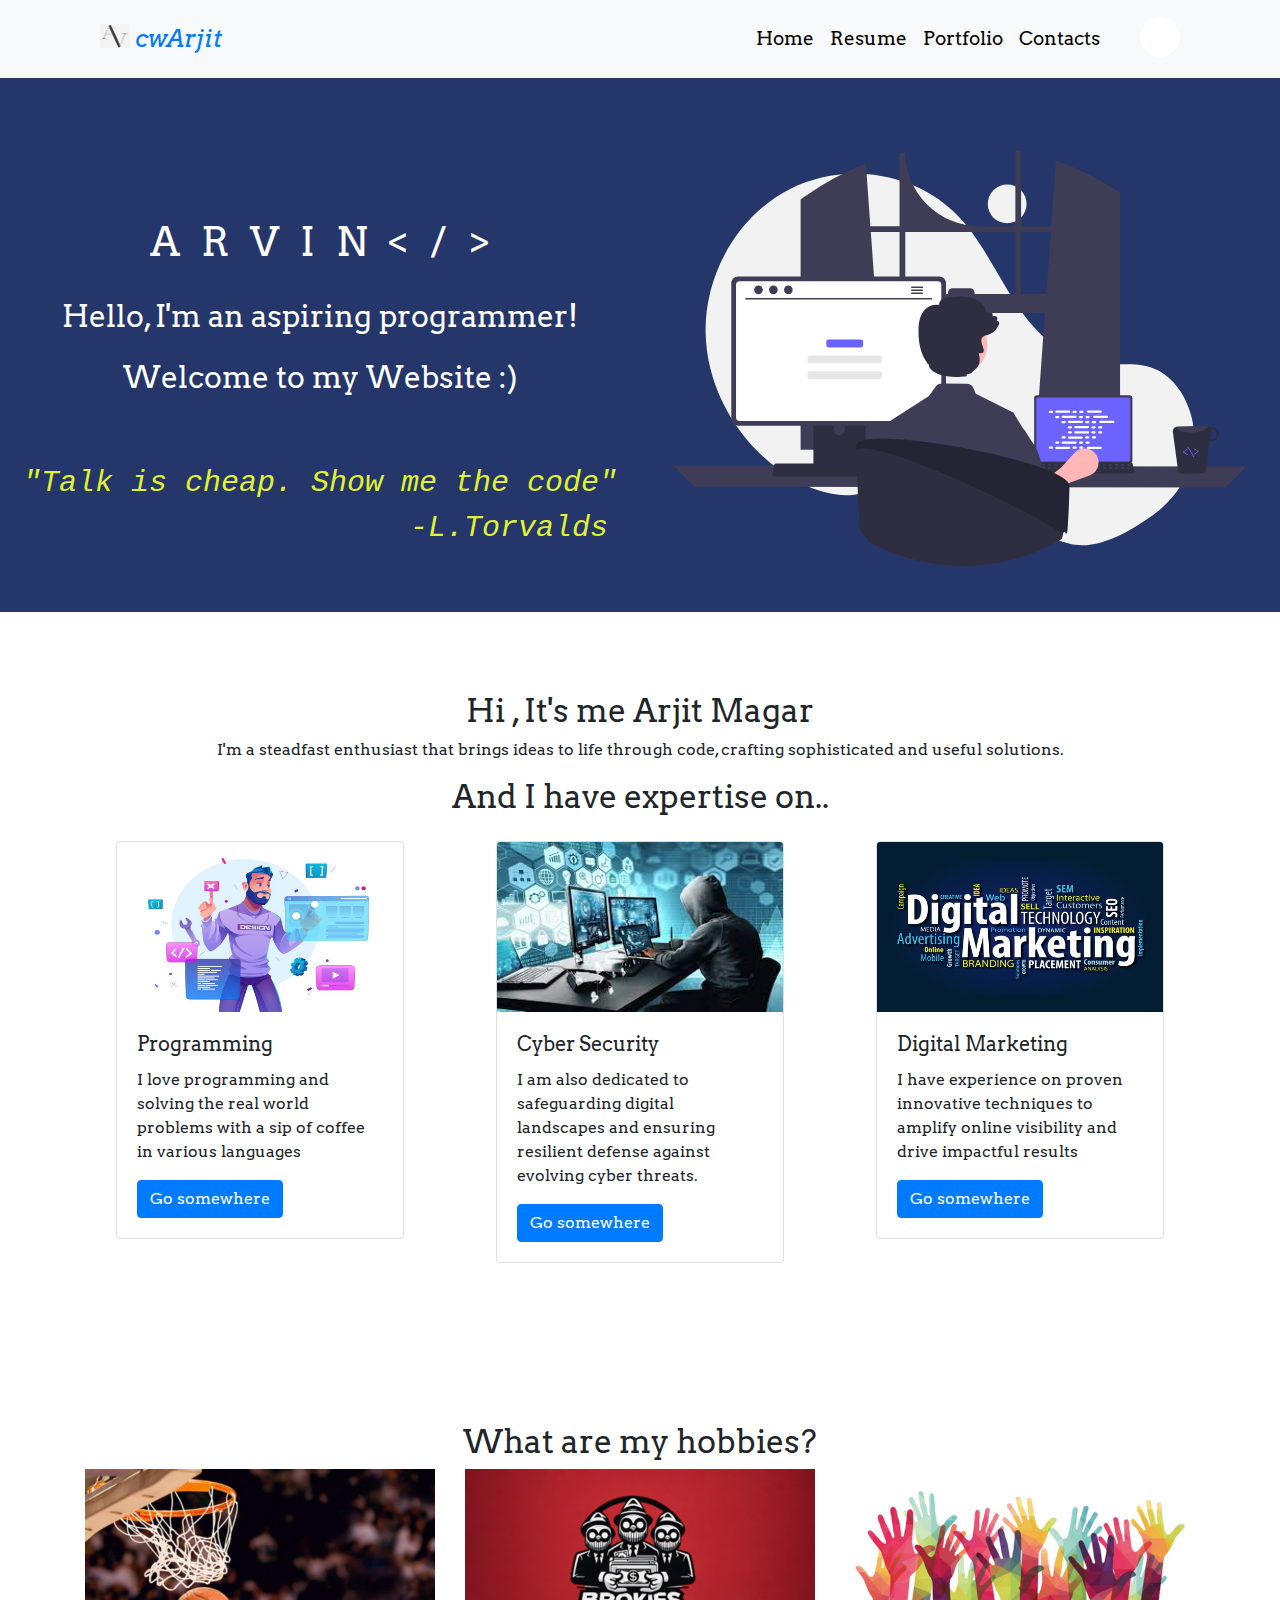
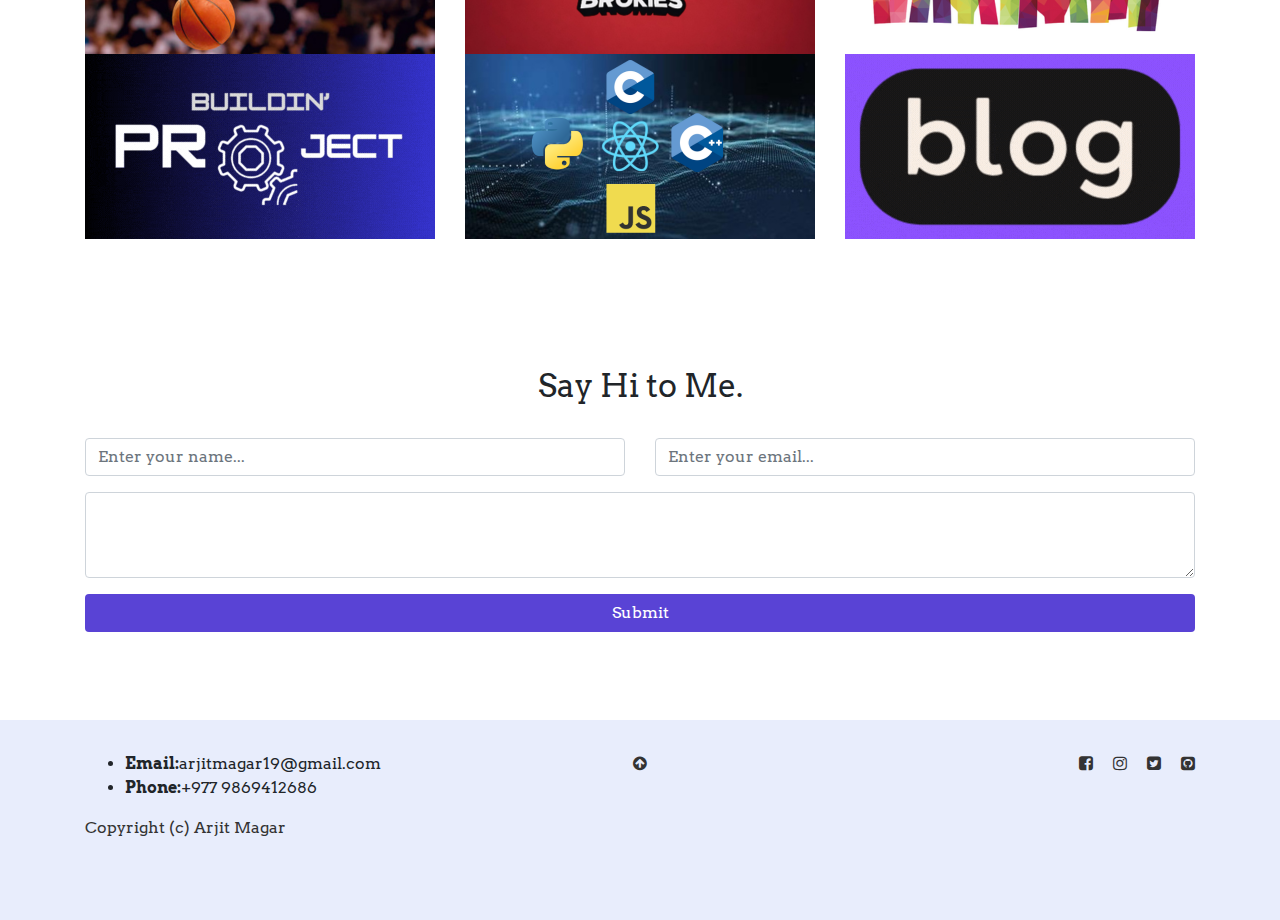
<file: index.html>
<!DOCTYPE html>
<html lang="en">
<head>
    <meta charset="UTF-8">
    <meta name="viewport" content="width=device-width, initial-scale=1.0">
    
    <!-- CSS libraries  -->
    <link rel="stylesheet" href="./library/bootstrap/bootstrap.min.css">
    <link rel="stylesheet" href="./library/font-awesome/css/font-awesome.min.css">
    <link rel="stylesheet" href="./css/animate.css">
    <link rel="stylesheet" href="./css/normalize.css">
    <link rel="stylesheet" href="./css/custom.css">
    <link rel="stylesheet" href="https://cdnjs.cloudflare.com/ajax/libs/font-awesome/6.5.2/css/all.min.css" integrity="sha512-SnH5WK+bZxgPHs44uWIX+LLJAJ9/2PkPKZ5QiAj6Ta86w+fsb2TkcmfRyVX3pBnMFcV7oQPJkl9QevSCWr3W6A==" crossorigin="anonymous" referrerpolicy="no-referrer" />
    <!-- title -->
    <title>Arjit Magar</title>
    <link rel="icon" id="icon" type="image/jpg" href="img/Ar.png">

    <!-- JS libraries -->
    <script type="text/javascript" src="./js/app.js"></script>
    <script type="text/javascript" src="./js/bootstrap.min.js"></script>
    <script type="text/javascript" src="./js/jquery-3.1.1.min.js"></script>
    <script type="text/javascript" src="./js/smooth-scroll.js"></script>
    <script type="text/javascript" src="./js/wow.js"></script>
    <script type="text/javascript" src="./js/particles.js"></script>

</head>
<body>
      <!-- Navigation -->
      <header>
        <nav class="navbar navbar-expand-lg bg-light fixed-top py-3" id="nav1">
            <div class="container">
            <div class="container-fluid">
                <a class="navbar-brand" href="#home">
                    <img src="img/Logo.png" alt="Logo" width="30" height="24" class="d-inline-block align-text-top">
                    <i>cwArjit</i>
                  </a>
              <button class="navbar-toggler" type="button" data-bs-toggle="collapse" data-bs-target="#navbarSupportedContent" aria-controls="navbarSupportedContent" aria-expanded="false" aria-label="Toggle navigation">
                <span class="navbar-toggler-icon"></span>
              </button>
              <div class="collapse navbar-collapse" id="navbarSupportedContent">
                <ul class="navbar-nav ml-auto mb-2 mb-lg-0">
                  <li class="nav-item">
                    <a class="nav-link active" href="#home">Home</a>
                  </li>
                  <li class="nav-item">
                    <a class="nav-link" href="#resume">Resume</a>
                  </li>
                  <li class="nav-item">
                    <a class="nav-link" href="#portfolio">Portfolio</a>
                  </li>
                  <li class="nav-item">
                    <a class="nav-link" href="#contact">Contacts</a>
                  </li>
                  <li class="nav-item">
                    <button class="mode-btn"><i class="fa-solid fa-moon"></i></button>
                    <!-- <button class="mode-btn"><img src="./img/dark.jpg" id="dark"></button> -->
                  </li>
            </div>
            </div>
          </nav>
      </header>

      <!-- Home -->
      <style>
        * {
          box-sizing: border-box;
        }
        
        .flex-container {
          display: flex;
          flex-direction: row;
          font-size: 30px;
          text-align: center;
        }
        
        .flex-item-left {
          background-color: #25376a;
          padding-top: 100px;
          color: white;
          flex: 50%;
          padding-top: 150px;
        }
        
        .flex-item-right {
          /* padding: 10px; */
          flex: 50%;
          background-color: #25376a;
          padding-top: 150px;
          align-items: right;

        }
        
        /* Responsive layout - makes a one column-layout instead of two-column layout */
        @media (max-width: 800px) {
          .flex-container {
            flex-direction: column;
          }
        }
        </style>
      	<!-- Particles.js div -->
        <section id="home">
	<div id="homepage">
    <div class="flex-container">
      <div class="flex-item-left"> 
        <div class="waviy">
          <span style="--i:1">A</span>
          <span style="--i:2">R</span>
          <span style="--i:3">V</span>
          <span style="--i:4">I</span>
          <span style="--i:5">N</span>
          <span style="--i:6"><</span>
          <span style="--i:7">/</span>
          <span style="--i:8">></span>
         </div>
          <!-- <h1 id="name" class="content">ArVin</h1> -->
          <!-- <p id="tagline" class="typing-demo">Hello, I'm an aspiring programmer!</p> -->
          <p>Hello, I'm an aspiring programmer!</p>
          <p>Welcome to my Website :)</p>
                    <br/>
          <pre id="tag1">"Talk is cheap. Show me the code"
                     -L.Torvalds
          </pre>












          <div class="Iam">
          <!-- <p id="asdf">Welcome to my</p>
          <b>
            <div class="innerIam" id="asdfg">
               Website:)<br /> 
               Progress<br />
               World<br />
               Learning stuff<br />
               Portfolio
              </div>
          </b> -->
</div>
    </div>
      <div class="flex-item-right">
       <img src="./img/undraw_programming_re_kg9v.svg" alt="computerboy" id="comp" width="90%" height="90%" >
      </div>
    </div>

	</div>
  </section>

	<!-- Import Particles.js and app.js files -->
	<!-- <script src="particles.js">
	</script>
	<script src="app.js">
	</script> -->

      <!-- Resume -->
      <section id="resume">
        <div class="container py-3">
          <div class="row">
            <h2 class="title text-center w-100">Hi , It's me Arjit Magar</h2>
            <p class="about text-center w-75 mx-auto ">I'm a steadfast enthusiast that brings ideas to life through code, crafting sophisticated and useful solutions.</p>
               
          </div>
          <div class="row">
            <h2 class="title text-center w-100">And I have expertise on..</h2>
          </div>
          <div class="row">
            <div class="col-md-4 py-3">
              <div class="card" style="max-width: 18rem;">
                <img src="img/prgm.jpeg" class="card-img-top" alt="Programming">
                <div class="card-body">
                  <h5 class="card-title">Programming</h5>
                  <p class="card-text">I love programming and solving the real world problems with a sip of coffee in various languages</p>
                  <a href="#" class="btn btn-primary">Go somewhere</a>
                </div>
              </div>
            </div>
            <div class="col-md-4 py-3">
              <div class="card" style="max-width: 18rem;">
                <img src="img/ethical.jpeg" class="card-img-top" alt="Cyber Security">
                <div class="card-body">
                  <h5 class="card-title">Cyber Security</h5>
                  <p class="card-text">I am also dedicated to safeguarding digital landscapes and ensuring resilient defense against evolving cyber threats.</p>
                  <a href="#" class="btn btn-primary">Go somewhere</a>
                </div>
              </div>
            </div>
            <div class="col-md-4 py-3">
              <div class="card" style="max-width: 18rem;">
                <img src="img/dig.jpeg" class="card-img-top" alt="Digital Marketing">
                <div class="card-body">
                  <h5 class="card-title">Digital Marketing</h5>
                  <p class="card-text"> I have experience on proven innovative techniques to amplify online visibility and drive impactful results</p>
                  <a href="#" class="btn btn-primary">Go somewhere</a>
                </div>
              </div>
            </div>
          </div>
        </div>
      </section>

      <!-- Portfolio -->
      <section id="portfolio">
        <div class="container">
          <div class="row">
            <h2 class="title text-center w-100">What are my hobbies?</h2>
          </div>
          <div class="row">
            <div class="col-md-4">
              <div class="grid">
                <img src="img/bb3.png" alt="">
                <div class="overlay">
                  <div class="text">
                    Basketball
                  </div>
                </div>
              </div>
            </div>
            <div class="col-md-4">
              <div class="grid">
                <img src="img/brokies.png" alt="">
                <div class="overlay">
                  <div class="text">
                    Group Projects
                  </div>
                </div>
              </div>
            </div>
            <div class="col-md-4">
              <div class="grid">
                <img src="img/volunteering.png" alt="">
                <div class="overlay">
                  <div class="text">
                    Volunteering
                  </div>
                </div>
              </div>
            </div>
            <div class="col-md-4">
              <div class="grid">
                <img src="img/PR.gif" alt="">
                <div class="overlay">
                  <div class="text">
                    <a href="Project Section/index.html" target="_blank">My Projects</a>
                  </div>
                </div>
              </div>
            </div>
            <div class="col-md-4">
              <div class="grid">
                <img src="img/code.png" alt="">
                <div class="overlay">
                  <div class="text">
                    Coding
                  </div>
                </div>
              </div>
            </div>
            <div class="col-md-4">
              <div class="grid">
                <img src="img/blog.gif" alt="">
                <div class="overlay">
                  <div class="text">
                    <a href="https://medium.com/@arjitmagar19" target="_blank">My Blogs</a>
                  </div>
                </div>
              </div>
            </div>
            
          </div>
        </div>

      </section>

      <!-- Contact -->
      <section id="contact">
        <div class="container">
          <div class="row">
           <h2 class="title text-center w-100">Say Hi to Me.</h2>
          </div>
            <form action="https://formspree.io/f/mwkgrlev" method="POST">
              <div class="row py-4">
                <div class="form-group col-md-6">
                  <input type="text" name="name" class="form-control" placeholder="Enter your name...">
                </div>
                <div class="form-group col-md-6">
                  <input type="email" name="email" class="form-control" placeholder="Enter your email...">
              </div>
                <div class="form-group col-md-12">
                  <textarea class="form-control" name="message" rows="3" placeholder="Enter your Message..."> </textarea>
              </div>                
                  <button type= "submit" class="btn btn-block submit-message">Submit</button>
            </form>
        </div>
      </section>
    
      <!-- footer -->
      <footer>
        <div class="container">
          <div class="row">
            <div class="col-md-5">
              <ul>
                <li><strong>Email:</strong>arjitmagar19@gmail.com</li>
                <li><strong>Phone:</strong>+977 9869412686</li>
              </ul>
            </div>
            <div class="col-md-2">
              <a href="#home" class="back-to-top"><i class="fa fa-arrow-circle-up"></i></a>
              
            </div>
            <div class="col-md-5">
              <ul id="social">
                <li><a href="" target="_blank"><i class="fa fa-facebook-square"></i></a></strong></li>
                <li><a href="https://www.instagram.com/arjiteyy0_0/" target="_blank"><i class="fa fa-instagram"></i></a></strong></li>
                <li><a href="twitter.com" target="_blank"><i class="fa fa-twitter-square"></i></a></strong></li>
                <li><a href="https://github.com/arjit86" target="_blank"><i class="fa fa-github-square"></i></a></strong></li>
        
              </ul>
              
            </div>
          </div>
          <div class="row">
            <div class="col-md-6">
              <p>Copyright (c) Arjit Magar</p>
            </div>
          </div>
        </div>

      </footer>
      <script src="js/arvin.js"></script>
</body>
</html>
</file>
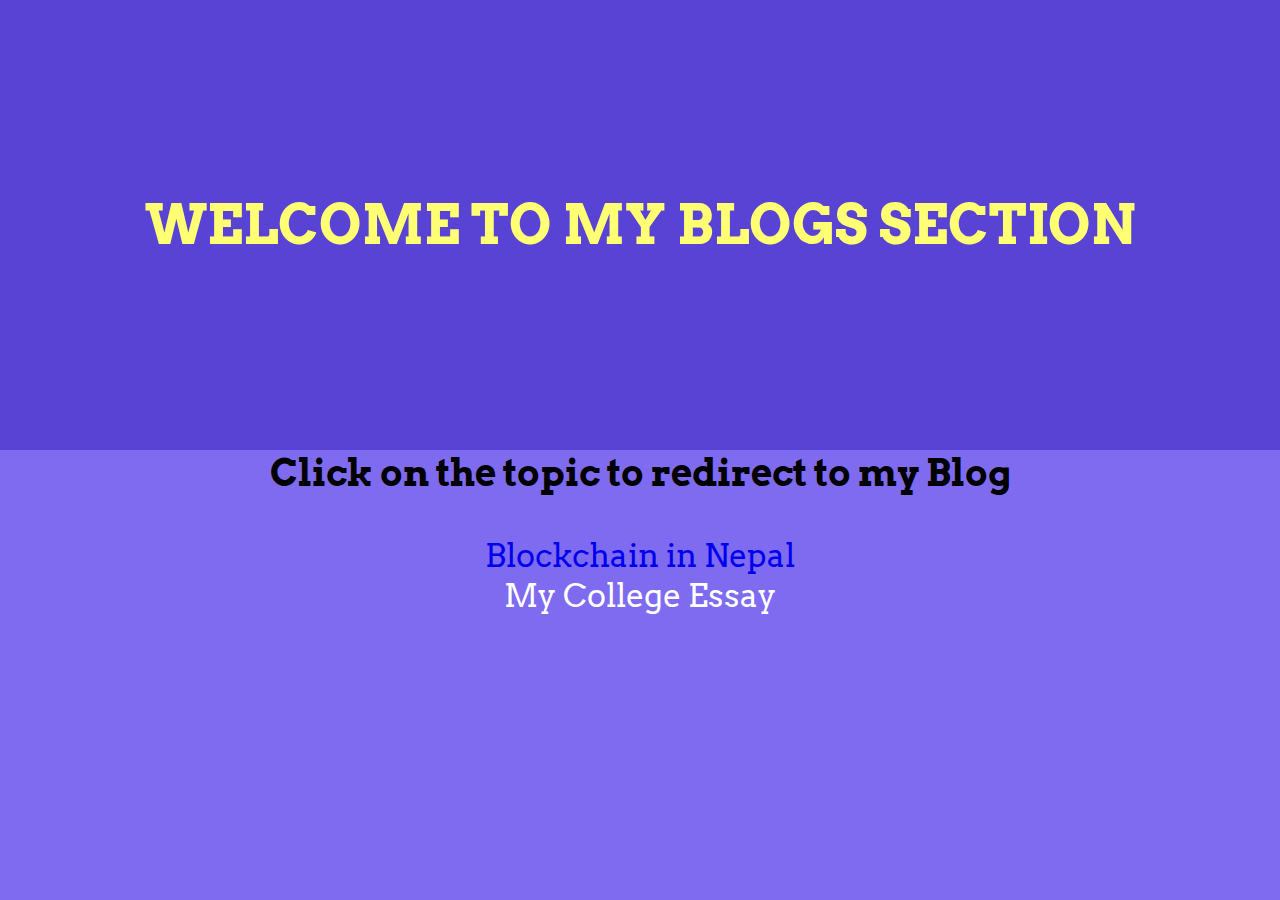
<file: blogg/index.html>
<!DOCTYPE html>
<html lang="en">
<head>
    <meta charset="UTF-8">
    <meta name="viewport" content="width=device-width, initial-scale=1.0">
    <title>Blogs</title>
    <link rel="stylesheet" href="styles.css">
</head>
<body>
    <div class="container">
        <h1>WELCOME TO MY BLOGS SECTION</h1>
    </div>
    <div class="container1">
        <h3 style="text-align: center;">Click on the topic to redirect to my Blog</h3>
        <br>
        <ul style="text-align: center;">
            <a href="BlockChain/index.html" target="_blank "><li>Blockchain in Nepal</li></a>
            <a href="" target="_blank">My College Essay</a>
        </ul>
    </div>
</body>
</html>
</file>
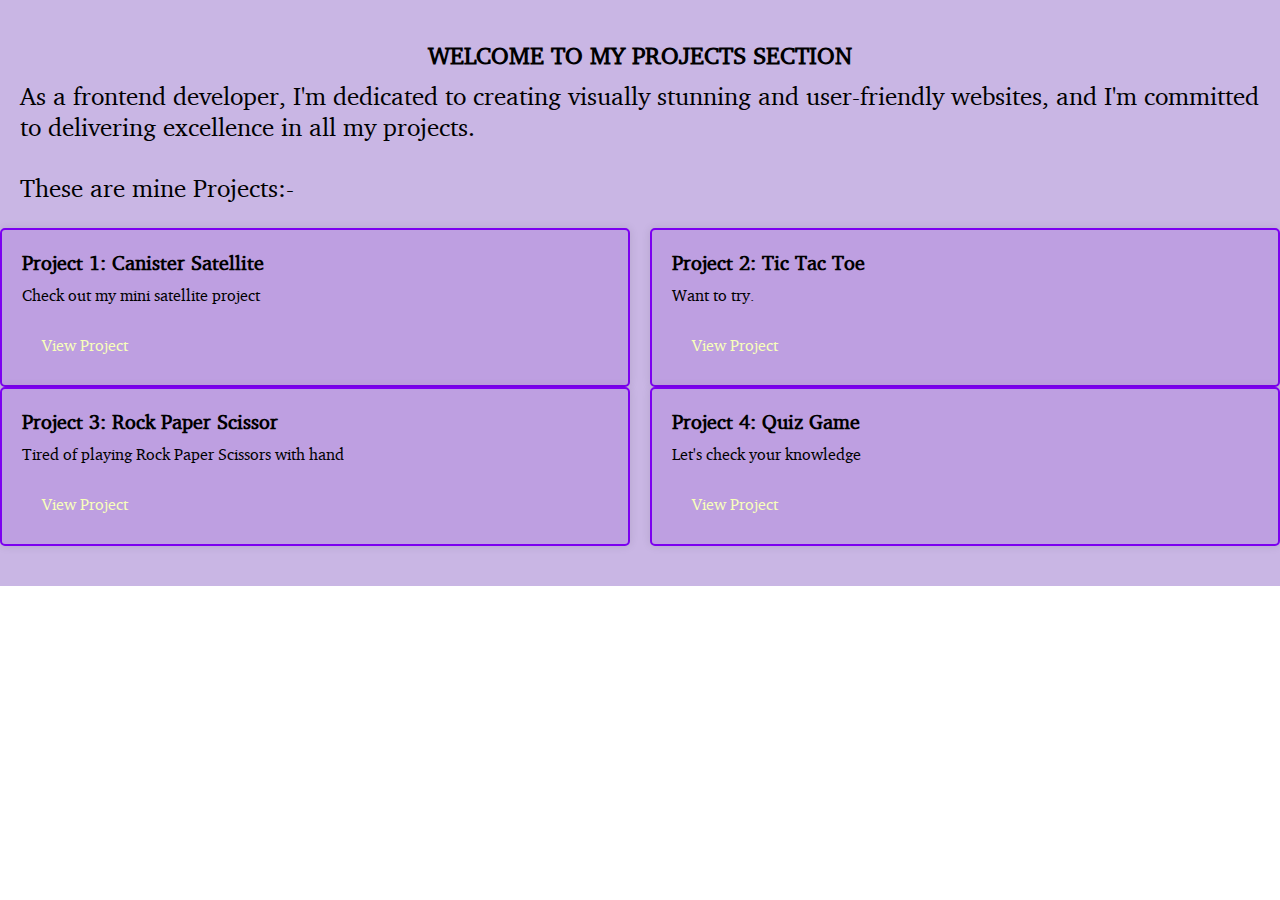
<file: Project Section/index.html>
<!DOCTYPE html>
<html lang="en">
<head>
    <meta charset="UTF-8">
    <meta name="viewport" content="width=device-width, initial-scale=1.0">
    <link rel="stylesheet" href="syles.css">
    <title>Document</title>
</head>
<body>
     <!--Services-->
     <section class="services" id="service">
        <h2 class="heading" style="text-align: center;">WELCOME TO MY PROJECTS SECTION</h2>
        <div class="bio">
                <p>As a frontend developer, I'm dedicated to creating visually stunning and user-friendly 
                    websites, and I'm committed to delivering excellence in all my projects.
                </p>
                <p id="pok">These are mine Projects:-</p>
        </div>

        <div class="service-row">
            <div class="service-column">
                <h3 class="title">Project 1: Canister Satellite</h3>
                <p>Check out my mini satellite project</p>
                <a href="CanSat/index.html" class="btn">View Project</a>
            </div>
            <div class="service-column">
                <h3 class="title">Project 2: Tic Tac Toe</h3>
                <p>Want to try.</p>
                <a href="Tic Tac Toe/index.html" class="btn">View Project</a>
            </div>
        </div>
    
        <div class="service-row">
            <div class="service-column">
                <h3 class="title">Project 3: Rock Paper Scissor </h3>
                <p>Tired of playing Rock Paper Scissors with hand</p>
                <a href="Rock Paper Scissors/index.html" class="btn">View Project</a>
            </div>
            <div class="service-column">
                <h3 class="title">Project 4: Quiz Game</h3>
                <p>Let's check your knowledge</p>
                <a href="https://maniaquiz.w3spaces.com/" class="btn">View Project</a>
            </div>
        </div>
    </section>
    
    
</body>
</html>
</file>
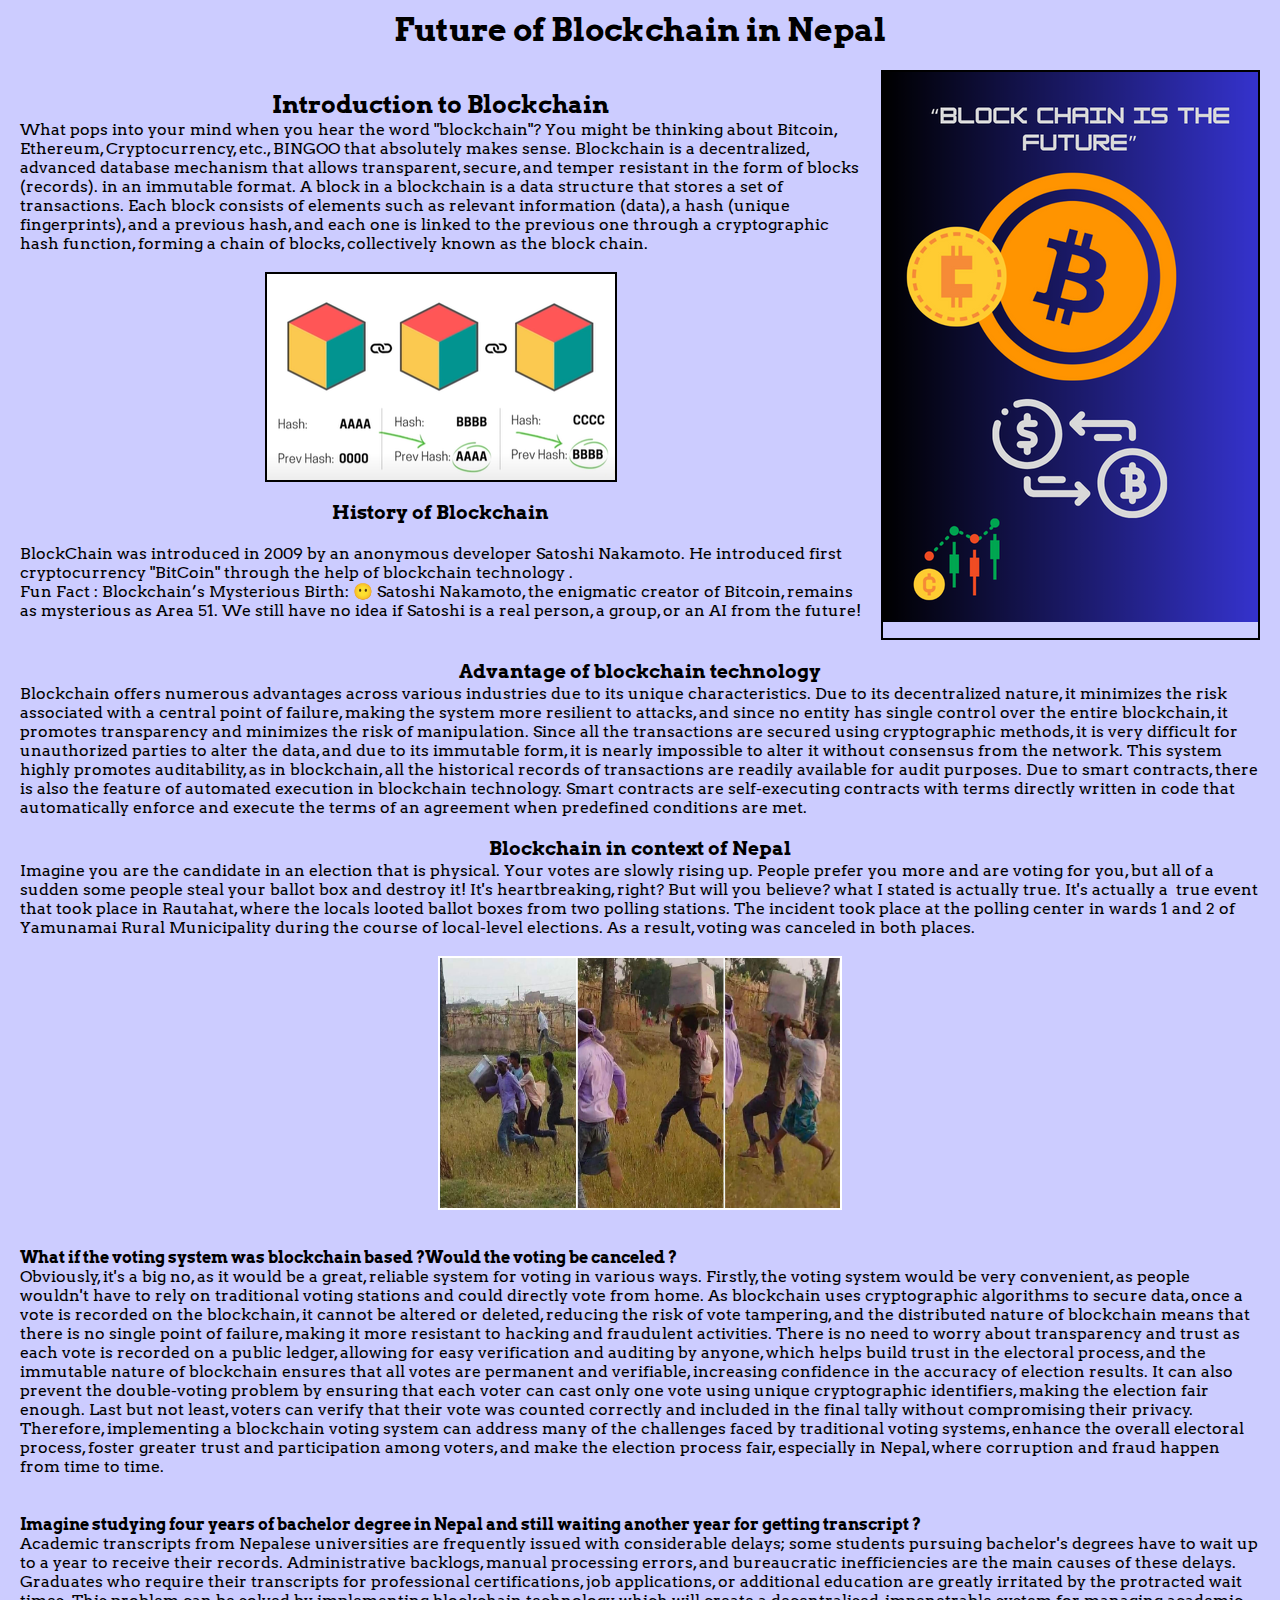
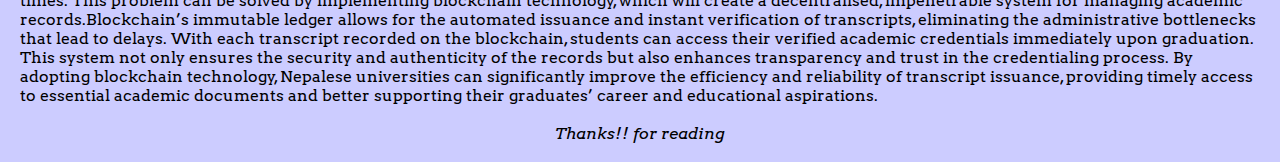
<file: blogg/BlockChain/index.html>
<!DOCTYPE html>
<html lang="en">
<head>
    <meta charset="UTF-8">
    <meta name="viewport" content="width=device-width, initial-scale=1.0">
    <title>BlockChain</title>
    <link rel="stylesheet" href="styles.css">
</head>
<body>
    <div class="about">
        <h1>Future of Blockchain in Nepal</h1>
    </div>
    <div class="container">
        <div class="content0">
            <h2 style="text-align: center;">Introduction to Blockchain</h2>
            <p>
                What pops into your mind when you hear the word "blockchain"? You might be thinking about Bitcoin, Ethereum, Cryptocurrency, etc., BINGOO that absolutely makes sense.
                Blockchain is a decentralized, advanced database mechanism that allows
                transparent, secure, and temper resistant in the form of blocks (records).
                in an immutable format. A block in a blockchain is a data structure that stores
                a set of transactions. Each block consists of elements such as relevant information (data), a hash (unique fingerprints), and a previous hash, and each one is linked to the previous one through a cryptographic hash function, forming a chain of blocks, collectively known as the block chain.



            </p>
            <br>
            <img src="images/block.png" alt="" id="image">

            <br>
            <h3 style="text-align: center;">History of Blockchain</h3>
            <br>
            <p>
            BlockChain was introduced in 2009 by an anonymous developer Satoshi Nakamoto. 
            He introduced first cryptocurrency "BitCoin" through the help of blockchain technology .
            </p>
            <p>
                Fun Fact : Blockchain’s Mysterious Birth: 😶 Satoshi Nakamoto, the enigmatic creator of Bitcoin, remains as mysterious as Area 51. We still have no idea if Satoshi is a real person, a group, or an AI from the future!
            </p>
    
        </div>
        <div class="image">
            <!-- <img src="https://source.unsplash.com/375x550/?Blockchain" alt=""> -->
            <img src="images/Bitcoins are the furure.png" alt="">
        </div>
    </div>
    <div class="container1">
        <div class="content1">
            <h3 style="text-align: center;">Advantage of blockchain technology</h3>
            <p>
                
Blockchain offers numerous advantages across various industries due to
its unique characteristics. Due to its decentralized nature, it minimizes
the risk associated with a central point of failure, making the system more resilient to attacks, and since no entity has single control over the entire blockchain, it promotes transparency and minimizes the risk of manipulation. Since all the transactions are secured using cryptographic methods, it is very difficult for unauthorized parties to alter the data, and due to its immutable form, it is nearly impossible to alter it without consensus from the network. This system highly promotes auditability, as in blockchain, all the historical records of transactions are readily available for audit purposes. Due to smart contracts, there is also the feature of automated execution in blockchain technology. Smart contracts are self-executing contracts with terms directly written in code that automatically enforce and execute the terms of an agreement when predefined conditions are met.

            </p>
        </div>
    </div>
    <div class="container2">
        <div class="content2">
            <h3 style="text-align: center;">Blockchain in context of Nepal </h3>
                    
Imagine you are the candidate in an election that is physical. Your votes are slowly rising up. People prefer you more and are
voting for you, but all of a sudden some people steal your ballot box and destroy it! It's heartbreaking, right? But will you believe?
what I stated is actually true. It's actually a  true event that took place in Rautahat, where the locals looted ballot boxes from two polling stations. The incident took place at the polling center in wards 1 and 2 of Yamunamai Rural Municipality during the course of local-level elections. As a result, voting was canceled in both places.

        <br>
        <br>
        <img src="images/abllot.jpg" id="ballotimg" alt="">
        <br>
        <br>
       <p> <b>What if the voting system was blockchain based ?Would the voting be canceled ? </b></p><p></p>Obviously, it's a big no, as it would be a great, reliable system for voting in various ways. Firstly, the voting system would be very convenient, as people wouldn't have to rely on traditional voting stations and could directly vote from home. As blockchain uses cryptographic algorithms to secure data, once a vote is recorded on the blockchain, it cannot be altered or deleted, reducing the risk of vote tampering, and the distributed nature of blockchain means that there is no single point of failure, making it more resistant to hacking and fraudulent activities. There is no need to worry about transparency and trust as each vote is recorded on a public ledger, allowing for easy verification and auditing by anyone, which helps build trust in the electoral process, and the immutable nature of blockchain ensures that all votes are permanent and verifiable, increasing confidence in the accuracy of election results. It can also prevent the double-voting problem by ensuring that each voter can cast only one vote using unique cryptographic identifiers, making the election fair enough. Last but not least, voters can verify that their vote was counted correctly and included in the final tally without compromising their privacy. Therefore, implementing a blockchain voting system can address many of the challenges faced by traditional voting systems, enhance the overall electoral process, foster greater trust and participation among voters, and make the election process fair, especially in Nepal, where corruption and fraud happen from time to time.</p>
    </div>
    </div>
    <br>
    <div class="container3">
        <div class="content3">
            <p><b>Imagine studying four years of bachelor degree in Nepal and still waiting another year for getting transcript ?</b></p>
            <p>Academic transcripts from Nepalese universities are frequently issued with considerable delays; some students pursuing bachelor's degrees have to wait up to a year to receive their records. Administrative backlogs, manual processing errors, and bureaucratic inefficiencies are the main causes of these delays. Graduates who require their transcripts for professional certifications, job applications, or additional education are greatly irritated by the protracted wait times. This problem can be solved by implementing blockchain technology, which will create a decentralised, impenetrable system for managing academic records.Blockchain’s immutable ledger allows for the automated issuance and instant verification of transcripts, eliminating the administrative bottlenecks that lead to delays. With each transcript recorded on the blockchain, students can access their verified academic credentials immediately upon graduation. This system not only ensures the security and authenticity of the records but also enhances transparency and trust in the credentialing process. By adopting blockchain technology, Nepalese universities can significantly improve the efficiency and reliability of transcript issuance, providing timely access to essential academic documents and better supporting their graduates’ career and educational aspirations. </p>
            <br>
            <p style="text-align: center;"><i>Thanks!! for reading</i></p>
            <br>
        </div>
    </div>
</body>
</html>
</file>
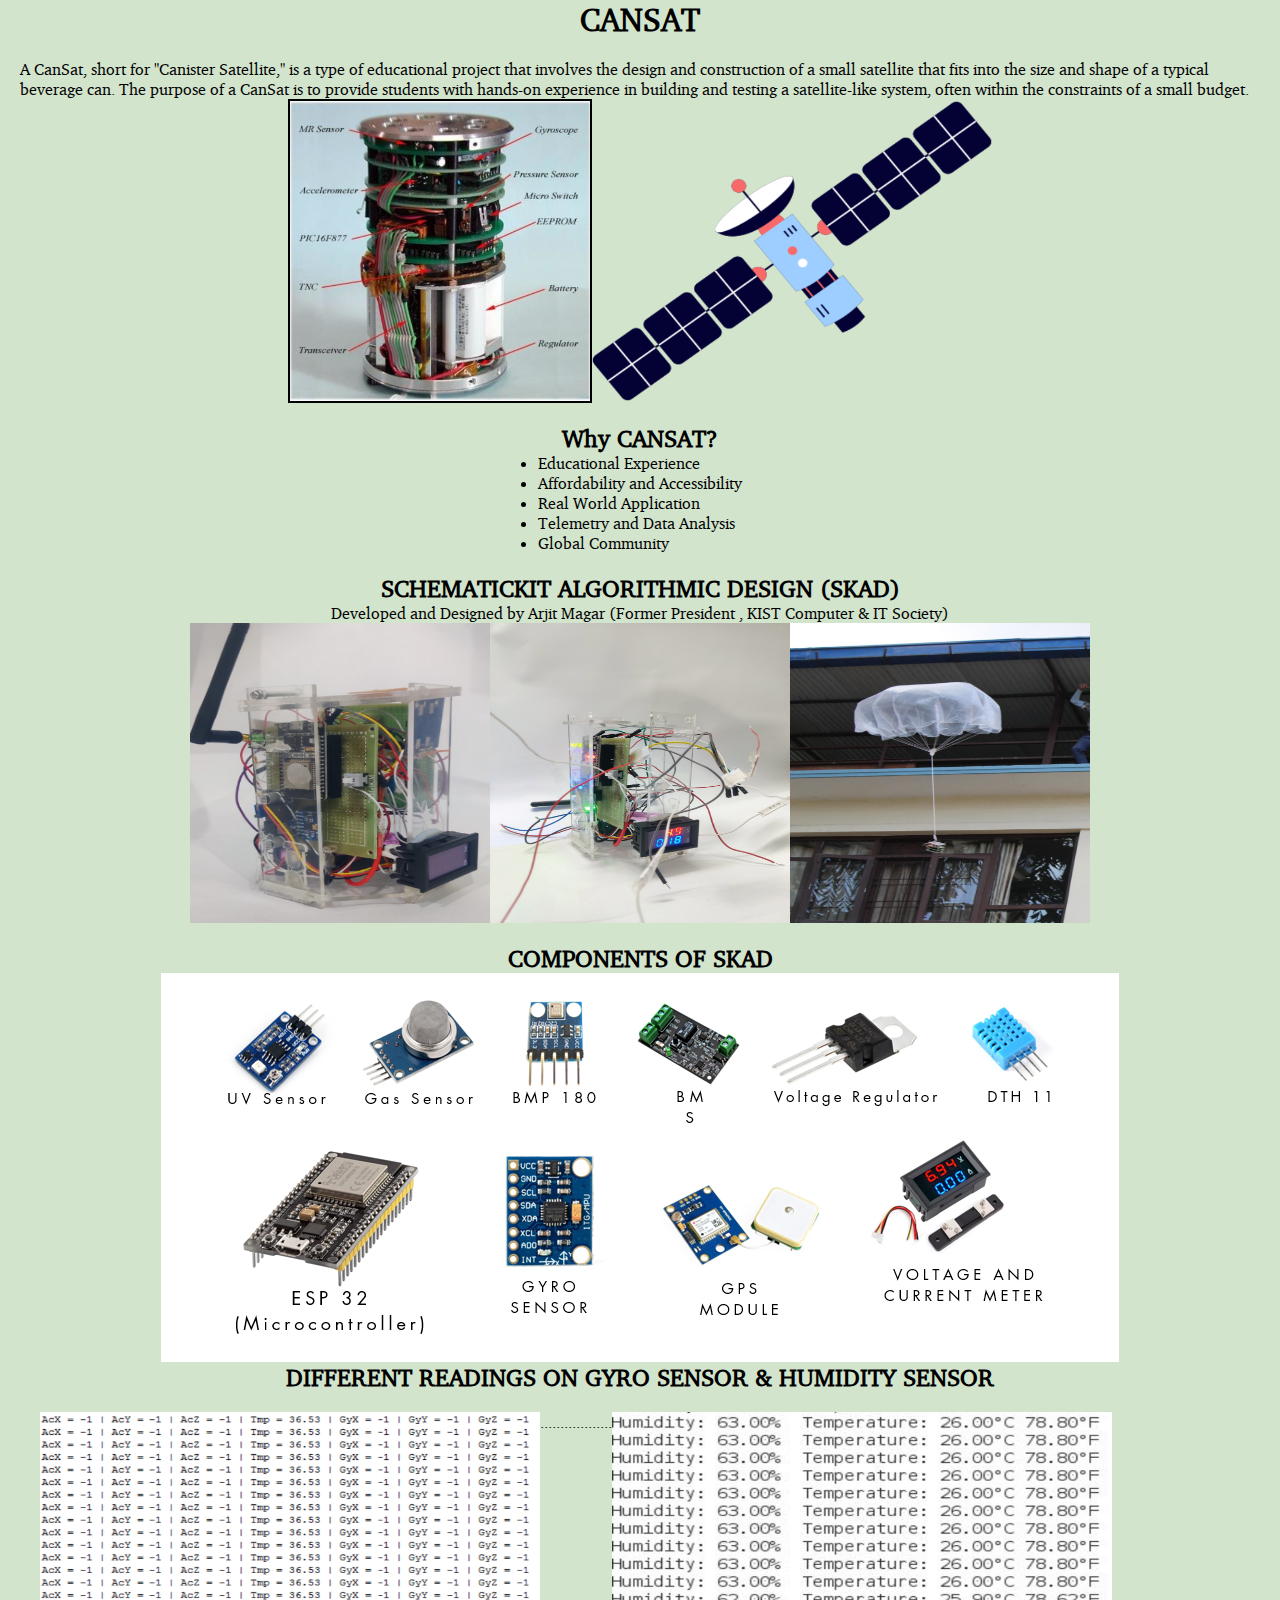
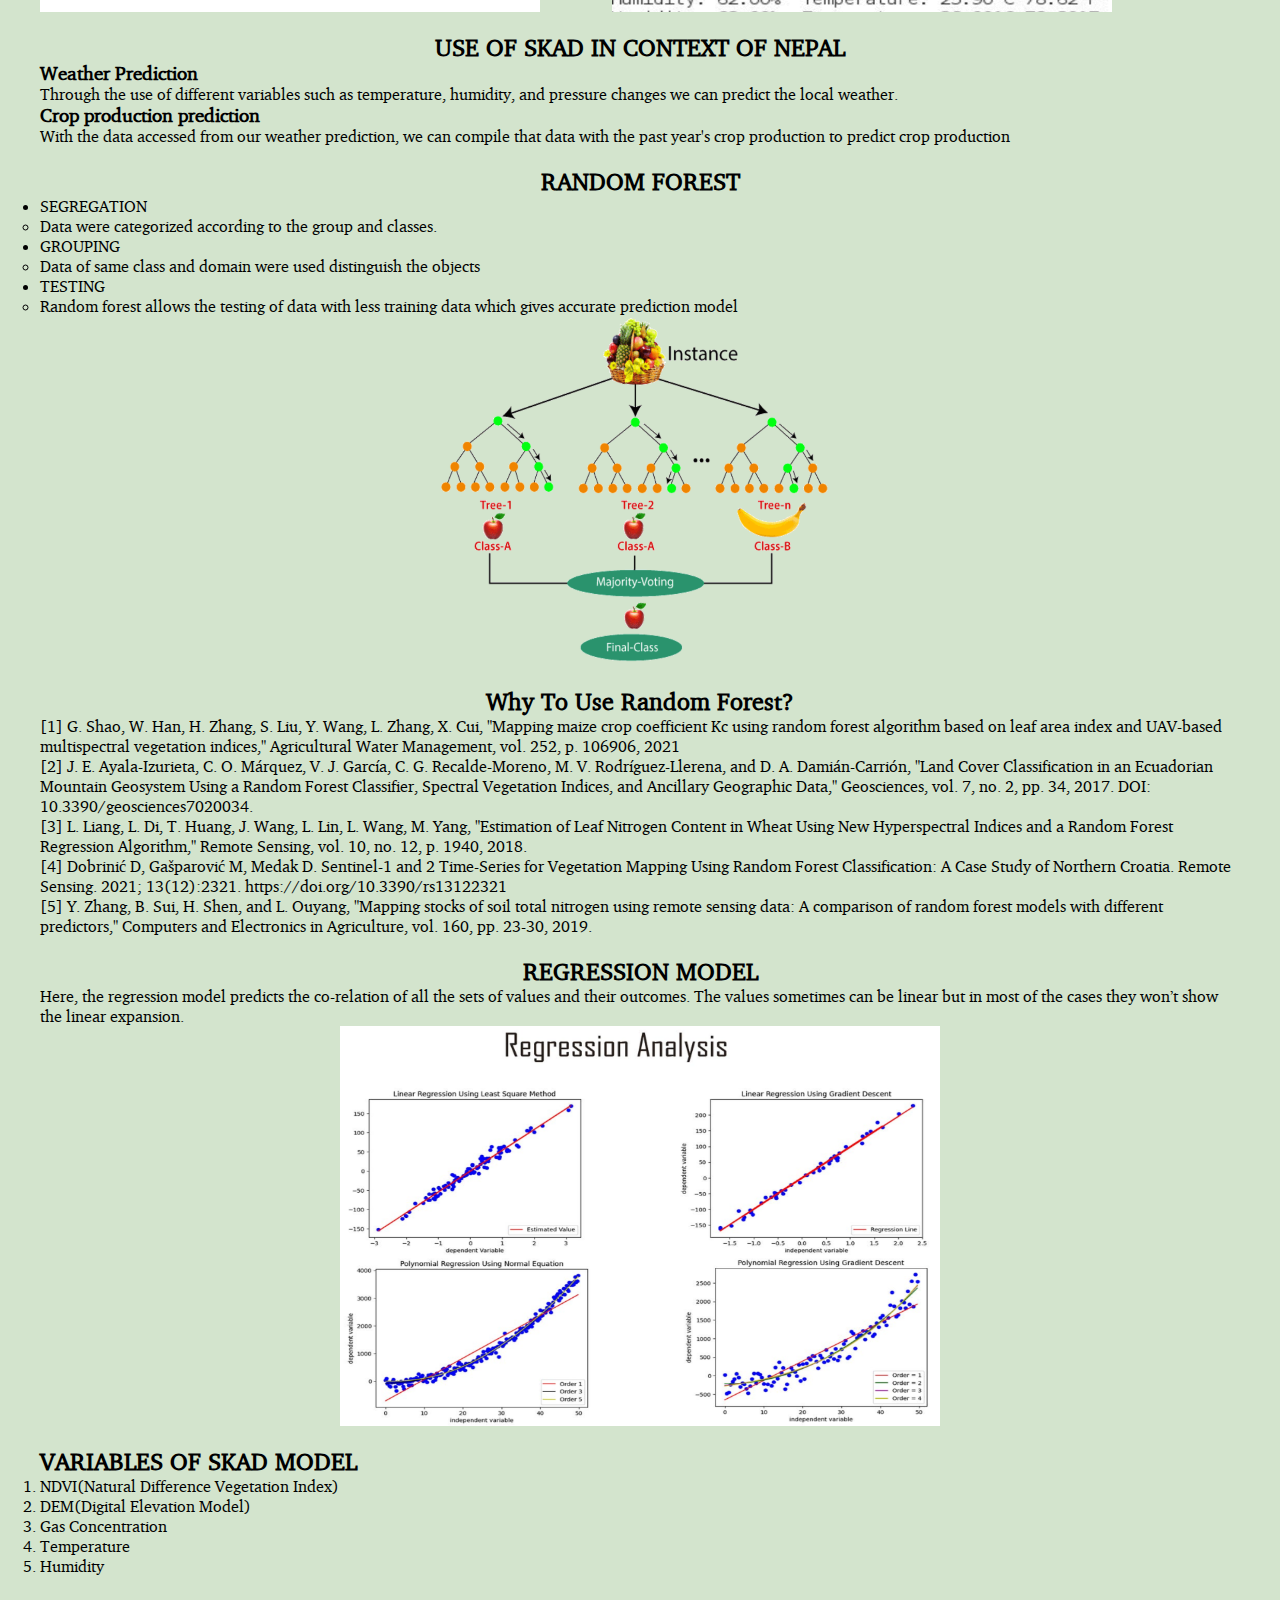
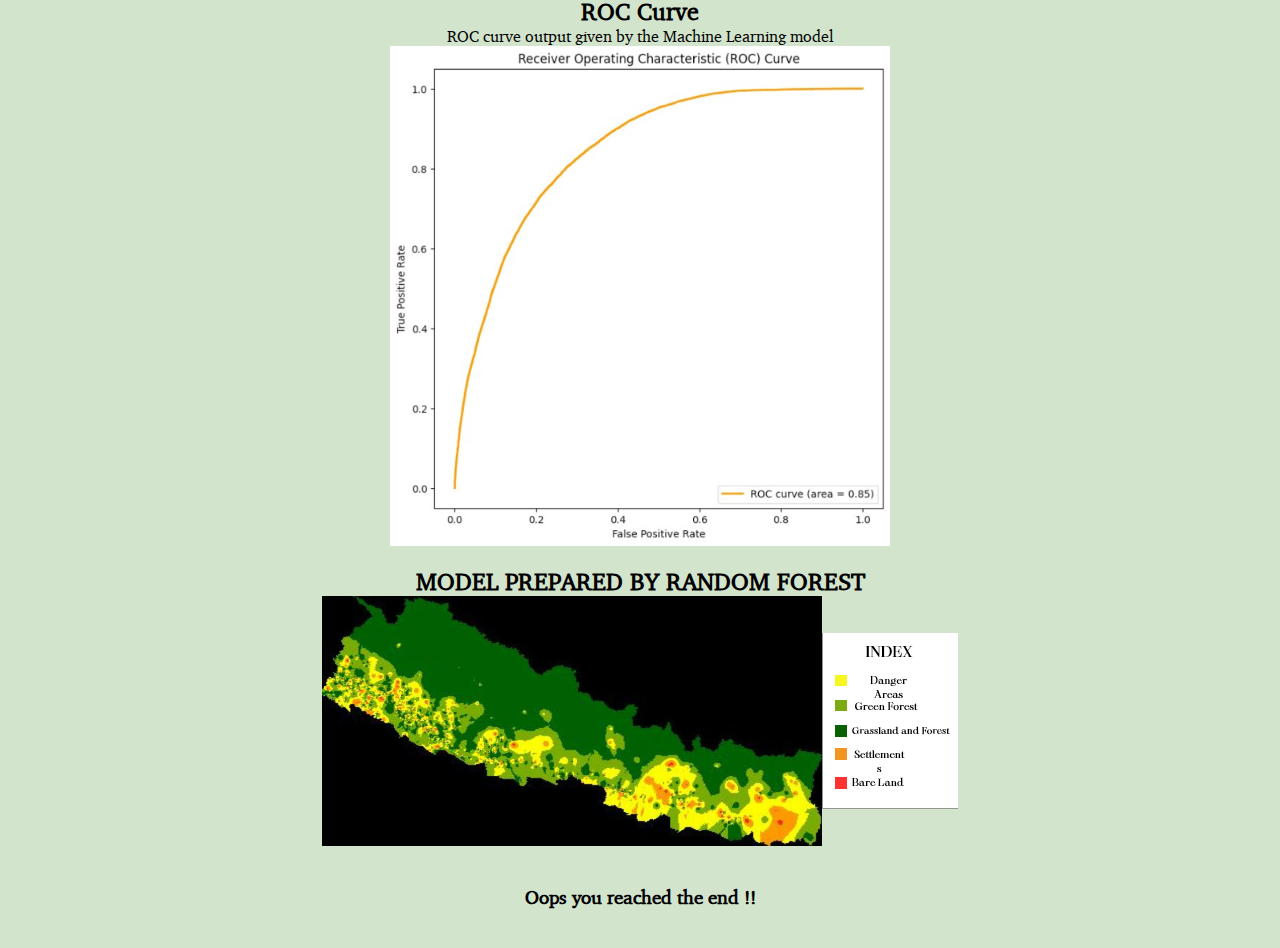
<file: Project Section/CanSat/index.html>
<!DOCTYPE html>
<html lang="en">
<head>
    <meta charset="UTF-8">
    <meta name="viewport" content="width=device-width, initial-scale=1.0">
    <link rel="stylesheet" href="styles.css">
    <title>Can SAT</title>
</head>
<body>
    <h1 style="text-align: center;"><b>CANSAT</b></h1>
    <div class="container0">
        <p>A CanSat, short for "Canister Satellite," is a type of educational project that involves the design and construction of a small satellite that fits into the size and shape of a typical beverage can. The purpose of a CanSat is to provide students with hands-on experience in building and testing a satellite-like system, often within the constraints of a small budget.
        </p>
         <div class="centerimage">
            <img src="images/image.png" alt="" id="introimg">
            <img src="satellite.png" alt="" id="satellite">
         </div>
    <div class="container1">
        <h2 style="text-align: center;">Why CANSAT?</h2>
       <div class="centerimage">
        <ul>
            <li>Educational Experience</li>
            <li>Affordability and Accessibility </li>
            <li>Real World Application</li>
            <li>Telemetry and Data Analysis </li>
            <li>Global Community</li>
        </ul>
       </div>
    </div>
    <div class="container2">
       
    </div>
    <div class="container3">
        <h2 style="text-align: center;">SCHEMATICKIT ALGORITHMIC DESIGN (SKAD)</h2>
        <p style="text-align: center;">Developed and Designed by Arjit Magar (Former President , KIST Computer & IT Society)</p>
        <div class="centerimage" id="gap">
            <img src="images/skaidd.png" alt="" class="sizeimg">
            <img src="images/Satellitemodel.png" alt="" class="sizeimg">
            <img src="images/Demonstration.png" alt="" class="sizeimg">
        </div>
    </div>
    <div class="container4">
        <h2 style="text-align: center;">COMPONENTS OF SKAD</h2>
        <div class="centerimage">
            <img src="images/components.png" alt="">
        </div>
    </div>
    <div class="centerimage">
        <h2>DIFFERENT READINGS ON GYRO SENSOR & HUMIDITY SENSOR</h2>
    </div>
    <div class="container5">
        <div class="minicontainer">
            <img src="images/record1.png" alt="" class="imgsize">
            ..................
            <img src="images/humiditysensorrecord.png" alt="" class="imgsize">
        </div>
    </div>
    <div class="container6">
        <h2 style="text-align: center;" >USE OF SKAD IN CONTEXT OF NEPAL</h2>
        <h3>Weather Prediction</h3>
        <p>
            Through the use of different variables such as temperature, humidity, and pressure changes we can predict the local weather.</p>
        <h3>Crop production prediction</h3>
        <p>With the data accessed from our weather prediction, we can compile that data with the past year's crop production to predict crop production</p>
    </div>
    <div class="container7">
        <h2 style="text-align: center;">RANDOM FOREST</h2>
        <ul>
           <li>SEGREGATION
            <ul><li>Data were categorized according to the group and classes.</li>
            </ul>
           </li>
           <li>GROUPING
            <ul>
                <li>Data of same class and domain were used distinguish the objects
                </li>
            </ul>
           </li>
           <li>TESTING
            <ul>
                <li>Random forest allows the testing of data with less training data which gives accurate prediction model  
                </li>
            </ul>
           </li>
        </ul>
        <div class="centerimage">
            <img src="images/RandomForest.png" alt="" id="randomforest">
        </div>
    </div>
    <div class="container8">
        <h2 style="text-align: center;">Why To Use Random Forest?</h2>
        <p>[1] G. Shao, W. Han, H. Zhang, S. Liu, Y. Wang, L. Zhang, X. Cui, "Mapping maize crop coefficient Kc using random forest algorithm based on leaf area index and UAV-based multispectral vegetation indices," Agricultural Water Management, vol. 252, p. 106906, 2021
        </p>
        <p>[2] J. E. Ayala-Izurieta, C. O. Márquez, V. J. García, C. G. Recalde-Moreno, M. V. Rodríguez-Llerena, and D. A. Damián-Carrión, "Land Cover Classification in an Ecuadorian Mountain Geosystem Using a Random Forest Classifier, Spectral Vegetation Indices, and Ancillary Geographic Data," Geosciences, vol. 7, no. 2, pp. 34, 2017. DOI: 10.3390/geosciences7020034.
        </p>
        <p>[3] L. Liang, L. Di, T. Huang, J. Wang, L. Lin, L. Wang, M. Yang, "Estimation of Leaf Nitrogen Content in Wheat Using New Hyperspectral Indices and a Random Forest Regression Algorithm," Remote Sensing, vol. 10, no. 12, p. 1940, 2018.
        </p>
        <p>[4] Dobrinić D, Gašparović M, Medak D. Sentinel-1 and 2 Time-Series for Vegetation Mapping Using Random Forest Classification: A Case Study of Northern Croatia. Remote Sensing. 2021; 13(12):2321. https://doi.org/10.3390/rs13122321
        </p>
        <p>
            [5] Y. Zhang, B. Sui, H. Shen, and L. Ouyang, "Mapping stocks of soil total nitrogen using remote sensing data: A comparison of random forest models with different predictors," Computers and Electronics in Agriculture, vol. 160, pp. 23-30, 2019. 
        </p>
    </div>
    <div class="container9">
        <h2 style="text-align: center;">REGRESSION MODEL</h2>
        <p>Here, the regression model predicts the co-relation of all the sets of values and their outcomes.
            The values sometimes can be linear but in most of the cases they won’t show the linear expansion.
            </p>
        <div class="centerimage">
            <img src="images/regretionanalysis.png" alt="" id="regression">
        </div>
    </div>

    <div class="container10">
        <h2>VARIABLES OF SKAD MODEL</h2>
        <ol>
            <li>NDVI(Natural Difference Vegetation Index)</li>
            <li>DEM(Digital Elevation Model)</li>
            <li>Gas Concentration</li>
            <li>Temperature</li>
            <li>Humidity</li>
        </ol>
    </div>

    <div class="container11">
        <h2 style="text-align: center;">ROC Curve </h2>
        <p style="text-align: center;">ROC curve output given by the Machine Learning model </p>
        <div class="centerimage">
            <img src="images/roccurve.png" alt="" id="roccurve">
        </div>
    </div>

    <div class="container12">
        <h2 style="text-align: center;">MODEL PREPARED BY RANDOM FOREST</h2>
        <div class="centerimage">
            <img src="images/nepalmodel.png" alt="" id="nepal">
        <img src="images/index.png" alt="" id="index">
        </div>
    </div>
    <br>
    <br>
    <h3 style="text-align: center;">Oops you reached the end !!</h3>
    <br>
    <br>
</body>
</html>
</file>
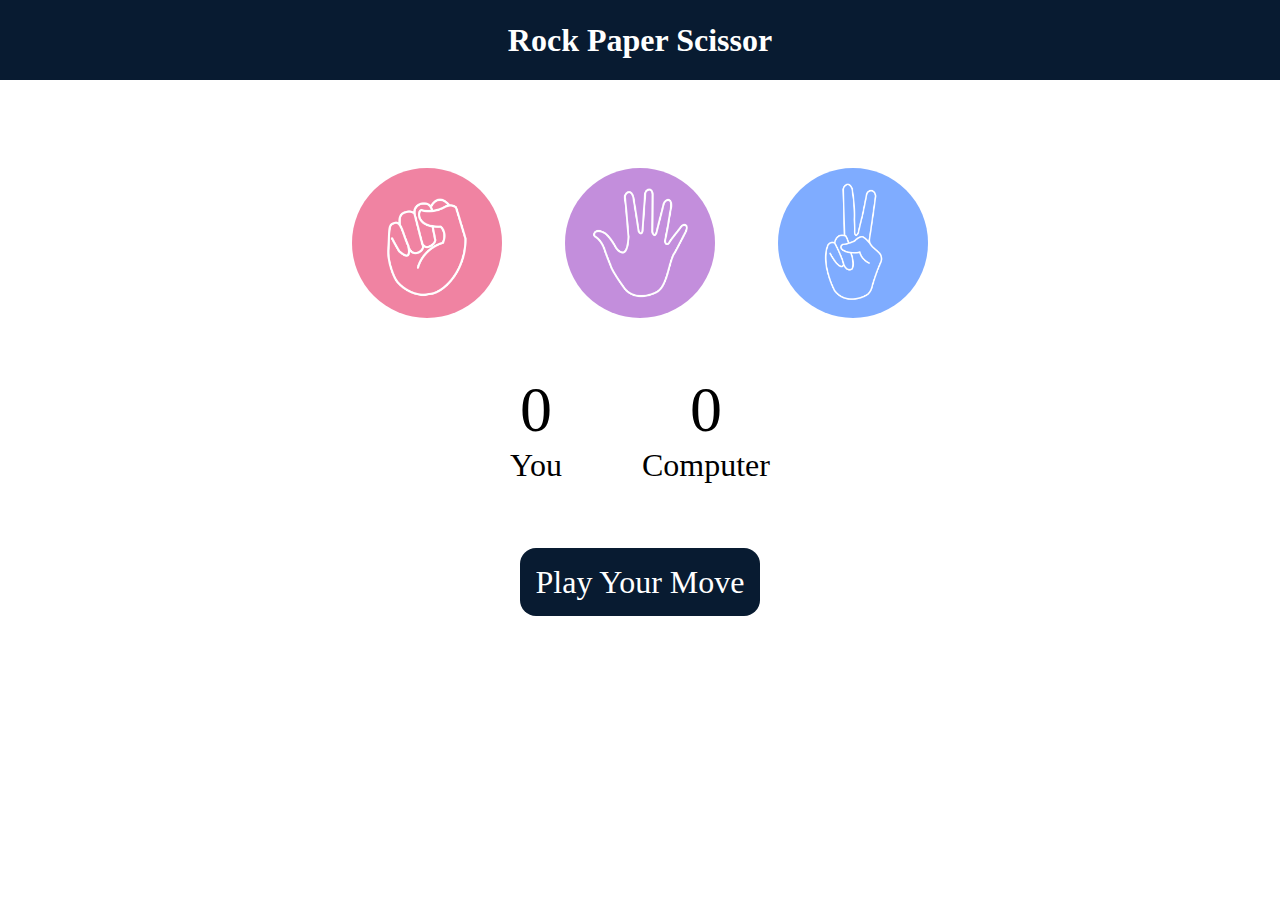
<file: Project Section/Rock Paper Scissors/index.html>
<!DOCTYPE html>
<html lang="en">
<head>
    <meta charset="UTF-8">
    <meta name="viewport" content="width=device-width, initial-scale=1.0">
    <link rel="stylesheet" href="styles.css">
    <title>Rock-Paper-Scissor-Game</title>
</head>
<body>
    <h1>Rock Paper Scissor</h1>
    <div class="choices">
        <div class="choice"  id="rock">
            <img src="./images/rock.png">
        </div>
        <div class="choice" id="paper">
            <img src="./images/paper.png" >
        </div>
        <div class="choice" id="scissor">
            <img src="./images/scissors.png" >
        </div>
    </div>
    <div class="score-board">
        <div class="score">
            <p id="user-score">0</p>
            <p>You</p>
        </div>
        <div class="score">
            <p id="comp-score">0</p>
            <p>Computer</p>
        </div>
    </div>

    <div class="msg-container">
        <p id="msg">Play Your Move</p>
    </div>
    <script src="app.js"></script>
</body>
</html>
</file>
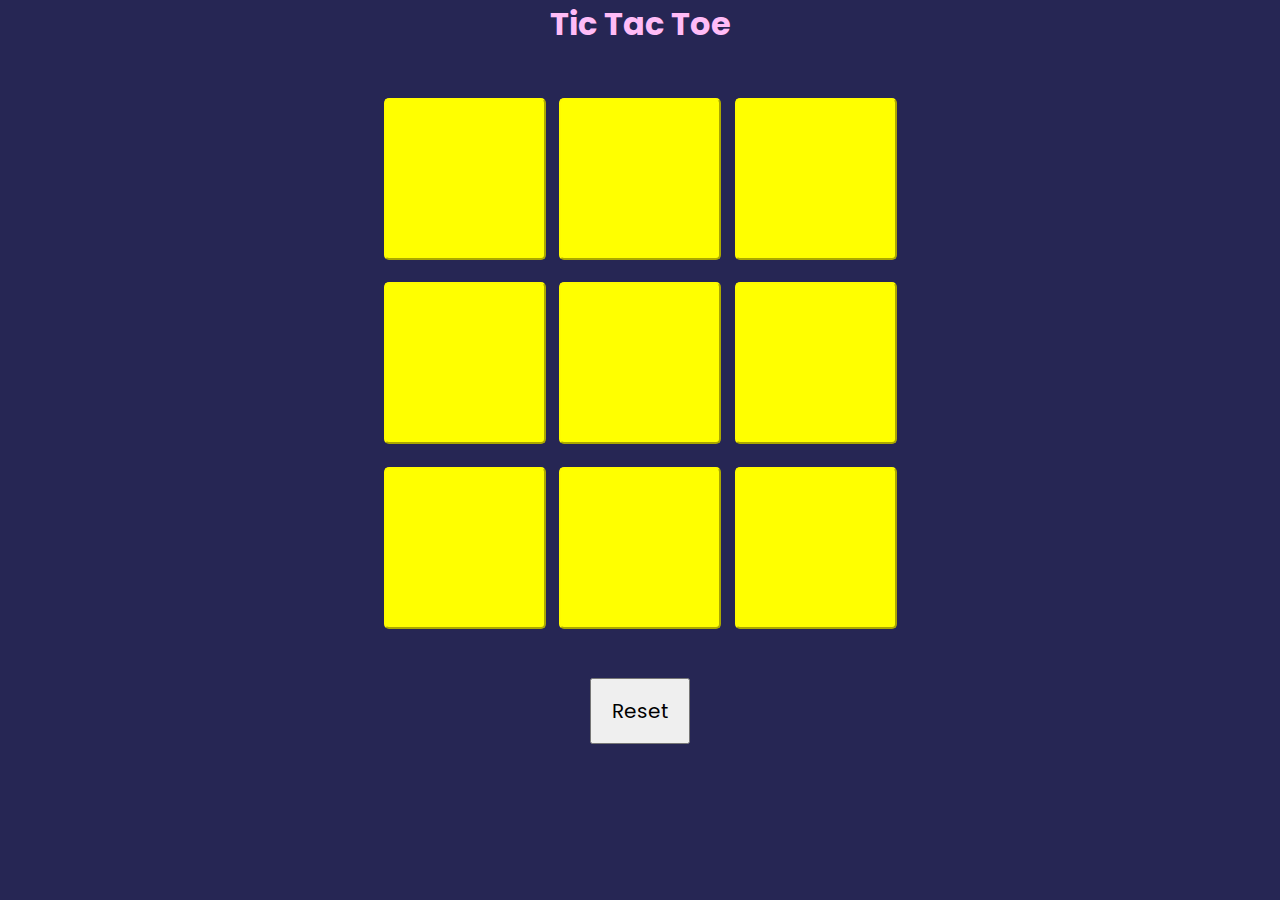
<file: Project Section/Tic Tac Toe/index.html>
<!DOCTYPE html>
<html lang="en">
<head>
    <meta charset="UTF-8">
    <meta name="viewport" content="width=device-width, initial-scale=1.0">
    <title >Tic-Tac-Toe</title>
    <link rel="stylesheet" href="styles.css">
</head>
<body>
    <div class="msg-container hide">
        <p id="msg">Winner</p>
        <button id="new-btn">New Game</button>
    </div>
    <main>
    <h1 id="name" >Tic Tac Toe</h1>
    <div class="container ">
        <div class="game">
            <button class="box"></button>
            <button class="box"></button>
            <button class="box"></button>
            <button class="box"></button>
            <button class="box"></button>
            <button class="box"></button>
            <button class="box"></button>
            <button class="box"></button>
            <button class="box"></button>
        </div>
    </div>
    <button id="reset-btn">Reset</button>
    <script src="app.js"></script>
</main>
</body>
</html>
</file>
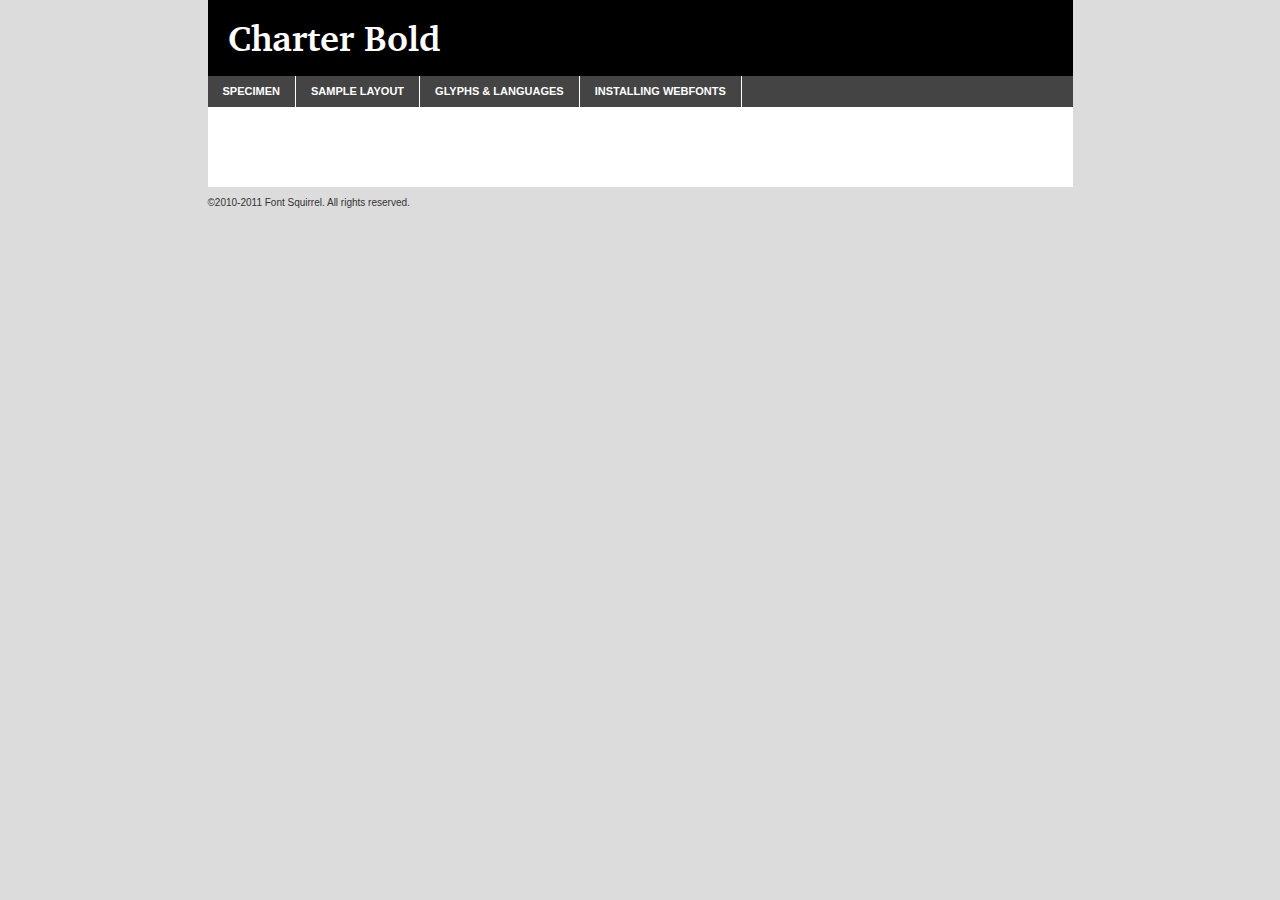
<file: Project Section/charter/webfonts/charter_bold-demo.html>
<!DOCTYPE html PUBLIC "-//W3C//DTD XHTML 1.0 Transitional//EN"
	"http://www.w3.org/TR/xhtml1/DTD/xhtml1-transitional.dtd">

<html xmlns="http://www.w3.org/1999/xhtml" xml:lang="en" lang="en">
<head>
	<meta http-equiv="Content-Type" content="text/html; charset=utf-8" />
	<script src="http://ajax.googleapis.com/ajax/libs/jquery/1.7.2/jquery.min.js" type="text/javascript" charset="utf-8"></script>
	<script src="specimen_files/easytabs.js" type="text/javascript" charset="utf-8"></script>
	<link rel="stylesheet" href="specimen_files/specimen_stylesheet.css" type="text/css" charset="utf-8" />
	<link rel="stylesheet" href="stylesheet.css" type="text/css" charset="utf-8" />

	<style type="text/css">
					body{
				font-family: 'charterbold';
							}
		</style>

	<title>Charter Bold Specimen</title>
	
	
	<script type="text/javascript" charset="utf-8">
		$(document).ready(function() {
			$('#container').easyTabs({defaultContent:1});
		});
	</script>
</head>

<body>
<div id="container">
	<div id="header">
		Charter Bold	</div>
	<ul class="tabs">
		<li><a href="#specimen">Specimen</a></li>
		<li><a href="#layout">Sample Layout</a></li>
				<li><a href="#glyphs">Glyphs &amp; Languages</a></li>
		<li><a href="#installing">Installing Webfonts</a></li>
		
	</ul>
	
	<div id="main_content">

		
			<div id="specimen">
		
				<div class="section">
					<div class="grid12 firstcol">
						<div class="huge">AaBb</div>
					</div>
				</div>
		
				<div class="section">
					<div class="glyph_range">A&#x200B;B&#x200b;C&#x200b;D&#x200b;E&#x200b;F&#x200b;G&#x200b;H&#x200b;I&#x200b;J&#x200b;K&#x200b;L&#x200b;M&#x200b;N&#x200b;O&#x200b;P&#x200b;Q&#x200b;R&#x200b;S&#x200b;T&#x200b;U&#x200b;V&#x200b;W&#x200b;X&#x200b;Y&#x200b;Z&#x200b;a&#x200b;b&#x200b;c&#x200b;d&#x200b;e&#x200b;f&#x200b;g&#x200b;h&#x200b;i&#x200b;j&#x200b;k&#x200b;l&#x200b;m&#x200b;n&#x200b;o&#x200b;p&#x200b;q&#x200b;r&#x200b;s&#x200b;t&#x200b;u&#x200b;v&#x200b;w&#x200b;x&#x200b;y&#x200b;z&#x200b;1&#x200b;2&#x200b;3&#x200b;4&#x200b;5&#x200b;6&#x200b;7&#x200b;8&#x200b;9&#x200b;0&#x200b;&amp;&#x200b;.&#x200b;,&#x200b;?&#x200b;!&#x200b;&#64;&#x200b;(&#x200b;)&#x200b;#&#x200b;$&#x200b;%&#x200b;*&#x200b;+&#x200b;-&#x200b;=&#x200b;:&#x200b;;</div>
				</div>
				<div class="section">
					<div class="grid12 firstcol">
						<table class="sample_table">
							<tr><td>10</td><td class="size10">abcdefghijklmnopqrstuvwxyzABCDEFGHIJKLMNOPQRSTUVWXYZ0123456789abcdefghijklmnopqrstuvwxyzABCDEFGHIJKLMNOPQRSTUVWXYZ0123456789abcdefghijklmnopqrstuvwxyzABCDEFGHIJKLMNOPQRSTUVWXYZ</td></tr>
							<tr><td>11</td><td class="size11">abcdefghijklmnopqrstuvwxyzABCDEFGHIJKLMNOPQRSTUVWXYZ0123456789abcdefghijklmnopqrstuvwxyzABCDEFGHIJKLMNOPQRSTUVWXYZ0123456789abcdefghijklmnopqrstuvwxyzABCDEFGHIJKLMNOPQRSTUVWXYZ</td></tr>
							<tr><td>12</td><td class="size12">abcdefghijklmnopqrstuvwxyzABCDEFGHIJKLMNOPQRSTUVWXYZ0123456789abcdefghijklmnopqrstuvwxyzABCDEFGHIJKLMNOPQRSTUVWXYZ0123456789abcdefghijklmnopqrstuvwxyzABCDEFGHIJKLMNOPQRSTUVWXYZ</td></tr>
							<tr><td>13</td><td class="size13">abcdefghijklmnopqrstuvwxyzABCDEFGHIJKLMNOPQRSTUVWXYZ0123456789abcdefghijklmnopqrstuvwxyzABCDEFGHIJKLMNOPQRSTUVWXYZ0123456789abcdefghijklmnopqrstuvwxyzABCDEFGHIJKLMNOPQRSTUVWXYZ</td></tr>
							<tr><td>14</td><td class="size14">abcdefghijklmnopqrstuvwxyzABCDEFGHIJKLMNOPQRSTUVWXYZ0123456789abcdefghijklmnopqrstuvwxyzABCDEFGHIJKLMNOPQRSTUVWXYZ0123456789abcdefghijklmnopqrstuvwxyzABCDEFGHIJKLMNOPQRSTUVWXYZ</td></tr>
							<tr><td>16</td><td class="size16">abcdefghijklmnopqrstuvwxyzABCDEFGHIJKLMNOPQRSTUVWXYZ0123456789abcdefghijklmnopqrstuvwxyzABCDEFGHIJKLMNOPQRSTUVWXYZ</td></tr>
							<tr><td>18</td><td class="size18">abcdefghijklmnopqrstuvwxyzABCDEFGHIJKLMNOPQRSTUVWXYZ0123456789abcdefghijklmnopqrstuvwxyzABCDEFGHIJKLMNOPQRSTUVWXYZ</td></tr>
							<tr><td>20</td><td class="size20">abcdefghijklmnopqrstuvwxyzABCDEFGHIJKLMNOPQRSTUVWXYZ0123456789abcdefghijklmnopqrstuvwxyzABCDEFGHIJKLMNOPQRSTUVWXYZ</td></tr>
							<tr><td>24</td><td class="size24">abcdefghijklmnopqrstuvwxyzABCDEFGHIJKLMNOPQRSTUVWXYZ0123456789abcdefghijklmnopqrstuvwxyzABCDEFGHIJKLMNOPQRSTUVWXYZ</td></tr>
							<tr><td>30</td><td class="size30">abcdefghijklmnopqrstuvwxyzABCDEFGHIJKLMNOPQRSTUVWXYZ0123456789abcdefghijklmnopqrstuvwxyzABCDEFGHIJKLMNOPQRSTUVWXYZ</td></tr>
							<tr><td>36</td><td class="size36">abcdefghijklmnopqrstuvwxyzABCDEFGHIJKLMNOPQRSTUVWXYZ0123456789abcdefghijklmnopqrstuvwxyzABCDEFGHIJKLMNOPQRSTUVWXYZ</td></tr>
							<tr><td>48</td><td class="size48">abcdefghijklmnopqrstuvwxyzABCDEFGHIJKLMNOPQRSTUVWXYZ0123456789abcdefghijklmnopqrstuvwxyzABCDEFGHIJKLMNOPQRSTUVWXYZ</td></tr>
							<tr><td>60</td><td class="size60">abcdefghijklmnopqrstuvwxyzABCDEFGHIJKLMNOPQRSTUVWXYZ0123456789abcdefghijklmnopqrstuvwxyzABCDEFGHIJKLMNOPQRSTUVWXYZ</td></tr>
							<tr><td>72</td><td class="size72">abcdefghijklmnopqrstuvwxyzABCDEFGHIJKLMNOPQRSTUVWXYZ0123456789abcdefghijklmnopqrstuvwxyzABCDEFGHIJKLMNOPQRSTUVWXYZ</td></tr>
							<tr><td>90</td><td class="size90">abcdefghijklmnopqrstuvwxyzABCDEFGHIJKLMNOPQRSTUVWXYZ0123456789abcdefghijklmnopqrstuvwxyzABCDEFGHIJKLMNOPQRSTUVWXYZ</td></tr>
						</table>
				
					</div>
			
				</div>
		
		
		
								<div class="section" id="bodycomparison">


										<div id="xheight">
				<div class="fontbody">&#xE000;&#xE000;&#xE000;&#xE000;&#xE000;&#xE000;&#xE000;&#xE000;&#xE000;&#xE000;&#xE000;&#xE000;&#xE000;&#xE000;&#xE000;&#xE000;&#xE000;&#xE000;&#xE000;&#xE000;&#xE000;&#xE000;&#xE000;&#xE000;&#xE000;&#xE000;&#xE000;&#xE000;&#xE000;&#xE000;&#xE000;&#xE000;&#xE000;&#xE000;&#xE000;&#xE000;&#xE000;&#xE000;&#xE000;&#xE000;&#xE000;&#xE000;&#xE000;&#xE000;&#xE000;&#xE000;&#xE000;&#xE000;&#xE000;&#xE000;&#xE000;&#xE000;&#xE000;&#xE000;&#xE000;&#xE000;&#xE000;&#xE000;&#xE000;&#xE000;&#xE000;&#xE000;&#xE000;&#xE000;&#xE000;&#xE000;&#xE000;&#xE000;&#xE000;&#xE000;&#xE000;&#xE000;&#xE000;&#xE000;&#xE000;&#xE000;&#xE000;&#xE000;&#xE000;&#xE000;&#xE000;&#xE000;&#xE000;&#xE000;&#xE000;&#xE000;&#xE000;&#xE000;&#xE000;&#xE000;&#xE000;&#xE000;&#xE000;&#xE000;&#xE000;&#xE000;&#xE000;&#xE000;&#xE000;body</div><div class="arialbody">body</div><div class="verdanabody">body</div><div class="georgiabody">body</div></div>
										<div class="fontbody" style="z-index:1">
											body<span>Charter Bold</span>
										</div>
										<div class="arialbody" style="z-index:1">
											body<span>Arial</span>
										</div>
										<div class="verdanabody" style="z-index:1">
											body<span>Verdana</span>
										</div>
										<div class="georgiabody" style="z-index:1">
											body<span>Georgia</span>
										</div>



								</div>
		
		
				<div class="section psample psample_row1" id="">
					
					<div class="grid2 firstcol">
						<p class="size10"><span>10.</span>Aenean lacinia bibendum nulla sed consectetur. Fusce dapibus, tellus ac cursus commodo, tortor mauris condimentum nibh, ut fermentum massa justo sit amet risus. Nullam id dolor id nibh ultricies vehicula ut id elit. Cum sociis natoque penatibus et magnis dis parturient montes, nascetur ridiculus mus. Nulla vitae elit libero, a pharetra augue.</p>
			
					</div>
					<div class="grid3">
						<p class="size11"><span>11.</span>Aenean lacinia bibendum nulla sed consectetur. Fusce dapibus, tellus ac cursus commodo, tortor mauris condimentum nibh, ut fermentum massa justo sit amet risus. Nullam id dolor id nibh ultricies vehicula ut id elit. Cum sociis natoque penatibus et magnis dis parturient montes, nascetur ridiculus mus. Nulla vitae elit libero, a pharetra augue.</p>
			
					</div>
					<div class="grid3">
						<p class="size12"><span>12.</span>Aenean lacinia bibendum nulla sed consectetur. Fusce dapibus, tellus ac cursus commodo, tortor mauris condimentum nibh, ut fermentum massa justo sit amet risus. Nullam id dolor id nibh ultricies vehicula ut id elit. Cum sociis natoque penatibus et magnis dis parturient montes, nascetur ridiculus mus. Nulla vitae elit libero, a pharetra augue.</p>
			
					</div>
					<div class="grid4">
						<p class="size13"><span>13.</span>Aenean lacinia bibendum nulla sed consectetur. Fusce dapibus, tellus ac cursus commodo, tortor mauris condimentum nibh, ut fermentum massa justo sit amet risus. Nullam id dolor id nibh ultricies vehicula ut id elit. Cum sociis natoque penatibus et magnis dis parturient montes, nascetur ridiculus mus. Nulla vitae elit libero, a pharetra augue.</p>
			
					</div>
					<div class="white_blend"></div>
					
				</div>
				<div class="section psample psample_row2" id="">
					<div class="grid3 firstcol">
						<p class="size14"><span>14.</span>Aenean lacinia bibendum nulla sed consectetur. Fusce dapibus, tellus ac cursus commodo, tortor mauris condimentum nibh, ut fermentum massa justo sit amet risus. Nullam id dolor id nibh ultricies vehicula ut id elit. Cum sociis natoque penatibus et magnis dis parturient montes, nascetur ridiculus mus. Nulla vitae elit libero, a pharetra augue.</p>
			
					</div>
					<div class="grid4">
						<p class="size16"><span>16.</span>Aenean lacinia bibendum nulla sed consectetur. Fusce dapibus, tellus ac cursus commodo, tortor mauris condimentum nibh, ut fermentum massa justo sit amet risus. Nullam id dolor id nibh ultricies vehicula ut id elit. Cum sociis natoque penatibus et magnis dis parturient montes, nascetur ridiculus mus. Nulla vitae elit libero, a pharetra augue.</p>
			
					</div>
					<div class="grid5">
						<p class="size18"><span>18.</span>Aenean lacinia bibendum nulla sed consectetur. Fusce dapibus, tellus ac cursus commodo, tortor mauris condimentum nibh, ut fermentum massa justo sit amet risus. Nullam id dolor id nibh ultricies vehicula ut id elit. Cum sociis natoque penatibus et magnis dis parturient montes, nascetur ridiculus mus. Nulla vitae elit libero, a pharetra augue.</p>
			
					</div>

					<div class="white_blend"></div>

				</div>
				
				<div class="section psample psample_row3" id="">
					<div class="grid5 firstcol">
						<p class="size20"><span>20.</span>Aenean lacinia bibendum nulla sed consectetur. Fusce dapibus, tellus ac cursus commodo, tortor mauris condimentum nibh, ut fermentum massa justo sit amet risus. Nullam id dolor id nibh ultricies vehicula ut id elit. Cum sociis natoque penatibus et magnis dis parturient montes, nascetur ridiculus mus. Nulla vitae elit libero, a pharetra augue.</p>
					</div>
					<div class="grid7">
						<p class="size24"><span>24.</span>Aenean lacinia bibendum nulla sed consectetur. Fusce dapibus, tellus ac cursus commodo, tortor mauris condimentum nibh, ut fermentum massa justo sit amet risus. Nullam id dolor id nibh ultricies vehicula ut id elit. Cum sociis natoque penatibus et magnis dis parturient montes, nascetur ridiculus mus. Nulla vitae elit libero, a pharetra augue.</p>
					</div>
					
					<div class="white_blend"></div>
					
				</div>
				
				<div class="section psample psample_row4" id="">
					<div class="grid12 firstcol">
						<p class="size30"><span>30.</span>Aenean lacinia bibendum nulla sed consectetur. Fusce dapibus, tellus ac cursus commodo, tortor mauris condimentum nibh, ut fermentum massa justo sit amet risus. Nullam id dolor id nibh ultricies vehicula ut id elit. Cum sociis natoque penatibus et magnis dis parturient montes, nascetur ridiculus mus. Nulla vitae elit libero, a pharetra augue.</p>
					</div>
					<div class="white_blend"></div>
					
				</div>
				
				
				
				<div class="section psample psample_row1 fullreverse">
					<div class="grid2 firstcol">
						<p class="size10"><span>10.</span>Aenean lacinia bibendum nulla sed consectetur. Fusce dapibus, tellus ac cursus commodo, tortor mauris condimentum nibh, ut fermentum massa justo sit amet risus. Nullam id dolor id nibh ultricies vehicula ut id elit. Cum sociis natoque penatibus et magnis dis parturient montes, nascetur ridiculus mus. Nulla vitae elit libero, a pharetra augue.</p>
			
					</div>
					<div class="grid3">
						<p class="size11"><span>11.</span>Aenean lacinia bibendum nulla sed consectetur. Fusce dapibus, tellus ac cursus commodo, tortor mauris condimentum nibh, ut fermentum massa justo sit amet risus. Nullam id dolor id nibh ultricies vehicula ut id elit. Cum sociis natoque penatibus et magnis dis parturient montes, nascetur ridiculus mus. Nulla vitae elit libero, a pharetra augue.</p>
			
					</div>
					<div class="grid3">
						<p class="size12"><span>12.</span>Aenean lacinia bibendum nulla sed consectetur. Fusce dapibus, tellus ac cursus commodo, tortor mauris condimentum nibh, ut fermentum massa justo sit amet risus. Nullam id dolor id nibh ultricies vehicula ut id elit. Cum sociis natoque penatibus et magnis dis parturient montes, nascetur ridiculus mus. Nulla vitae elit libero, a pharetra augue.</p>
			
					</div>
					<div class="grid4">
						<p class="size13"><span>13.</span>Aenean lacinia bibendum nulla sed consectetur. Fusce dapibus, tellus ac cursus commodo, tortor mauris condimentum nibh, ut fermentum massa justo sit amet risus. Nullam id dolor id nibh ultricies vehicula ut id elit. Cum sociis natoque penatibus et magnis dis parturient montes, nascetur ridiculus mus. Nulla vitae elit libero, a pharetra augue.</p>
			
					</div>
					<div class="black_blend"></div>
					
				</div>
				
				<div class="section psample psample_row2 fullreverse">
					<div class="grid3 firstcol">
						<p class="size14"><span>14.</span>Aenean lacinia bibendum nulla sed consectetur. Fusce dapibus, tellus ac cursus commodo, tortor mauris condimentum nibh, ut fermentum massa justo sit amet risus. Nullam id dolor id nibh ultricies vehicula ut id elit. Cum sociis natoque penatibus et magnis dis parturient montes, nascetur ridiculus mus. Nulla vitae elit libero, a pharetra augue.</p>
			
					</div>
					<div class="grid4">
						<p class="size16"><span>16.</span>Aenean lacinia bibendum nulla sed consectetur. Fusce dapibus, tellus ac cursus commodo, tortor mauris condimentum nibh, ut fermentum massa justo sit amet risus. Nullam id dolor id nibh ultricies vehicula ut id elit. Cum sociis natoque penatibus et magnis dis parturient montes, nascetur ridiculus mus. Nulla vitae elit libero, a pharetra augue.</p>
			
					</div>
					<div class="grid5">
						<p class="size18"><span>18.</span>Aenean lacinia bibendum nulla sed consectetur. Fusce dapibus, tellus ac cursus commodo, tortor mauris condimentum nibh, ut fermentum massa justo sit amet risus. Nullam id dolor id nibh ultricies vehicula ut id elit. Cum sociis natoque penatibus et magnis dis parturient montes, nascetur ridiculus mus. Nulla vitae elit libero, a pharetra augue.</p>
			
					</div>
					<div class="black_blend"></div>

				</div>
				
				<div class="section psample fullreverse psample_row3" id="">
					<div class="grid5 firstcol">
						<p class="size20"><span>20.</span>Aenean lacinia bibendum nulla sed consectetur. Fusce dapibus, tellus ac cursus commodo, tortor mauris condimentum nibh, ut fermentum massa justo sit amet risus. Nullam id dolor id nibh ultricies vehicula ut id elit. Cum sociis natoque penatibus et magnis dis parturient montes, nascetur ridiculus mus. Nulla vitae elit libero, a pharetra augue.</p>
					</div>
					<div class="grid7">
						<p class="size24"><span>24.</span>Aenean lacinia bibendum nulla sed consectetur. Fusce dapibus, tellus ac cursus commodo, tortor mauris condimentum nibh, ut fermentum massa justo sit amet risus. Nullam id dolor id nibh ultricies vehicula ut id elit. Cum sociis natoque penatibus et magnis dis parturient montes, nascetur ridiculus mus. Nulla vitae elit libero, a pharetra augue.</p>
					</div>
					
					<div class="black_blend"></div>
					
				</div>
				
				<div class="section psample fullreverse psample_row4" id="" style="border-bottom: 20px #000 solid;">
					<div class="grid12 firstcol">
						<p class="size30"><span>30.</span>Aenean lacinia bibendum nulla sed consectetur. Fusce dapibus, tellus ac cursus commodo, tortor mauris condimentum nibh, ut fermentum massa justo sit amet risus. Nullam id dolor id nibh ultricies vehicula ut id elit. Cum sociis natoque penatibus et magnis dis parturient montes, nascetur ridiculus mus. Nulla vitae elit libero, a pharetra augue.</p>
					</div>
					<div class="black_blend"></div>
					
				</div>
				
				
				
				
			</div>
			
			<div id="layout">
				
				<div class="section">
					
					<div class="grid12 firstcol">
						<h1>Lorem Ipsum Dolor</h1>
						<h2>Etiam porta sem malesuada magna mollis euismod</h2>
						
						<p class="byline">By <a href="#link">Aenean Lacinia</a></p>
					</div>
				</div>
				<div class="section">
					<div class="grid8 firstcol">
						<p class="large">Donec sed odio dui. Morbi leo risus, porta ac consectetur ac, vestibulum at eros. Fusce dapibus, tellus ac cursus commodo, tortor mauris condimentum nibh, ut fermentum massa justo sit amet risus. </p>

						
						<h3>Pellentesque ornare sem</h3>

						<p>Maecenas sed diam eget risus varius blandit sit amet non magna. Maecenas faucibus mollis interdum. Donec ullamcorper nulla non metus auctor fringilla. Nullam id dolor id nibh ultricies vehicula ut id elit. Nullam id dolor id nibh ultricies vehicula ut id elit. </p>

						<p>Aenean eu leo quam. Pellentesque ornare sem lacinia quam venenatis vestibulum. Lorem ipsum dolor sit amet, consectetur adipiscing elit. Cum sociis natoque penatibus et magnis dis parturient montes, nascetur ridiculus mus. </p>

						<p>Nulla vitae elit libero, a pharetra augue. Praesent commodo cursus magna, vel scelerisque nisl consectetur et. Aenean lacinia bibendum nulla sed consectetur. </p>

						<p>Nullam quis risus eget urna mollis ornare vel eu leo. Nullam quis risus eget urna mollis ornare vel eu leo. Maecenas sed diam eget risus varius blandit sit amet non magna. Donec ullamcorper nulla non metus auctor fringilla. </p>

						<h3>Cras mattis consectetur</h3>

						<p>Aenean eu leo quam. Pellentesque ornare sem lacinia quam venenatis vestibulum. Aenean lacinia bibendum nulla sed consectetur. Integer posuere erat a ante venenatis dapibus posuere velit aliquet. Cras mattis consectetur purus sit amet fermentum. </p>

						<p>Nullam id dolor id nibh ultricies vehicula ut id elit. Nullam quis risus eget urna mollis ornare vel eu leo. Cras mattis consectetur purus sit amet fermentum.</p>
					</div>
					
					<div class="grid4 sidebar">
						
						<div class="box reverse">
							<p class="last">Nullam quis risus eget urna mollis ornare vel eu leo. Donec ullamcorper nulla non metus auctor fringilla. Cras mattis consectetur purus sit amet fermentum. Sed posuere consectetur est at lobortis. Lorem ipsum dolor sit amet, consectetur adipiscing elit. </p>
						</div>
						
						<p class="caption">Maecenas sed diam eget risus varius.</p>

						<p>Vestibulum id ligula porta felis euismod semper. Integer posuere erat a ante venenatis dapibus posuere velit aliquet. Vestibulum id ligula porta felis euismod semper. Sed posuere consectetur est at lobortis. Maecenas sed diam eget risus varius blandit sit amet non magna. Fusce dapibus, tellus ac cursus commodo, tortor mauris condimentum nibh, ut fermentum massa justo sit amet risus. </p>

					

						<p>Duis mollis, est non commodo luctus, nisi erat porttitor ligula, eget lacinia odio sem nec elit. Aenean lacinia bibendum nulla sed consectetur. Vivamus sagittis lacus vel augue laoreet rutrum faucibus dolor auctor. Aenean lacinia bibendum nulla sed consectetur. Nullam quis risus eget urna mollis ornare vel eu leo. </p>

						<p>Praesent commodo cursus magna, vel scelerisque nisl consectetur et. Donec ullamcorper nulla non metus auctor fringilla. Maecenas faucibus mollis interdum. Fusce dapibus, tellus ac cursus commodo, tortor mauris condimentum nibh, ut fermentum massa justo sit amet risus. </p>

					</div>
				</div>
				
			</div>


			



		<div id="glyphs">
			<div class="section">
				<div class="grid12 firstcol">
			
				<h1>Language Support</h1>
				<p>The subset of Charter Bold in this kit supports the following languages:<br />
			
					Albanian, Danish, Dutch, English, Estonian, Faroese, French, German, Icelandic, Italian, Malagasy, Norwegian, Portuguese, Spanish, Swedish				</p>
				<h1>Glyph Chart</h1>
				<p>The subset of Charter Bold in this kit includes all the glyphs listed below. Unicode entities are included above each glyph to help you insert individual characters into your layout.</p>
				<div id="glyph_chart">
			
																				 <div><p>&amp;#32;</p>&#32;</div>
																				 <div><p>&amp;#33;</p>&#33;</div>
																				 <div><p>&amp;#34;</p>&#34;</div>
																				 <div><p>&amp;#35;</p>&#35;</div>
																				 <div><p>&amp;#36;</p>&#36;</div>
																				 <div><p>&amp;#37;</p>&#37;</div>
																				 <div><p>&amp;#38;</p>&#38;</div>
																				 <div><p>&amp;#39;</p>&#39;</div>
																				 <div><p>&amp;#40;</p>&#40;</div>
																				 <div><p>&amp;#41;</p>&#41;</div>
																				 <div><p>&amp;#42;</p>&#42;</div>
																				 <div><p>&amp;#43;</p>&#43;</div>
																				 <div><p>&amp;#44;</p>&#44;</div>
																				 <div><p>&amp;#45;</p>&#45;</div>
																				 <div><p>&amp;#46;</p>&#46;</div>
																				 <div><p>&amp;#47;</p>&#47;</div>
																				 <div><p>&amp;#48;</p>&#48;</div>
																				 <div><p>&amp;#49;</p>&#49;</div>
																				 <div><p>&amp;#50;</p>&#50;</div>
																				 <div><p>&amp;#51;</p>&#51;</div>
																				 <div><p>&amp;#52;</p>&#52;</div>
																				 <div><p>&amp;#53;</p>&#53;</div>
																				 <div><p>&amp;#54;</p>&#54;</div>
																				 <div><p>&amp;#55;</p>&#55;</div>
																				 <div><p>&amp;#56;</p>&#56;</div>
																				 <div><p>&amp;#57;</p>&#57;</div>
																				 <div><p>&amp;#58;</p>&#58;</div>
																				 <div><p>&amp;#59;</p>&#59;</div>
																				 <div><p>&amp;#60;</p>&#60;</div>
																				 <div><p>&amp;#61;</p>&#61;</div>
																				 <div><p>&amp;#62;</p>&#62;</div>
																				 <div><p>&amp;#63;</p>&#63;</div>
																				 <div><p>&amp;#64;</p>&#64;</div>
																				 <div><p>&amp;#65;</p>&#65;</div>
																				 <div><p>&amp;#66;</p>&#66;</div>
																				 <div><p>&amp;#67;</p>&#67;</div>
																				 <div><p>&amp;#68;</p>&#68;</div>
																				 <div><p>&amp;#69;</p>&#69;</div>
																				 <div><p>&amp;#70;</p>&#70;</div>
																				 <div><p>&amp;#71;</p>&#71;</div>
																				 <div><p>&amp;#72;</p>&#72;</div>
																				 <div><p>&amp;#73;</p>&#73;</div>
																				 <div><p>&amp;#74;</p>&#74;</div>
																				 <div><p>&amp;#75;</p>&#75;</div>
																				 <div><p>&amp;#76;</p>&#76;</div>
																				 <div><p>&amp;#77;</p>&#77;</div>
																				 <div><p>&amp;#78;</p>&#78;</div>
																				 <div><p>&amp;#79;</p>&#79;</div>
																				 <div><p>&amp;#80;</p>&#80;</div>
																				 <div><p>&amp;#81;</p>&#81;</div>
																				 <div><p>&amp;#82;</p>&#82;</div>
																				 <div><p>&amp;#83;</p>&#83;</div>
																				 <div><p>&amp;#84;</p>&#84;</div>
																				 <div><p>&amp;#85;</p>&#85;</div>
																				 <div><p>&amp;#86;</p>&#86;</div>
																				 <div><p>&amp;#87;</p>&#87;</div>
																				 <div><p>&amp;#88;</p>&#88;</div>
																				 <div><p>&amp;#89;</p>&#89;</div>
																				 <div><p>&amp;#90;</p>&#90;</div>
																				 <div><p>&amp;#91;</p>&#91;</div>
																				 <div><p>&amp;#92;</p>&#92;</div>
																				 <div><p>&amp;#93;</p>&#93;</div>
																				 <div><p>&amp;#94;</p>&#94;</div>
																				 <div><p>&amp;#95;</p>&#95;</div>
																				 <div><p>&amp;#96;</p>&#96;</div>
																				 <div><p>&amp;#97;</p>&#97;</div>
																				 <div><p>&amp;#98;</p>&#98;</div>
																				 <div><p>&amp;#99;</p>&#99;</div>
																				 <div><p>&amp;#100;</p>&#100;</div>
																				 <div><p>&amp;#101;</p>&#101;</div>
																				 <div><p>&amp;#102;</p>&#102;</div>
																				 <div><p>&amp;#103;</p>&#103;</div>
																				 <div><p>&amp;#104;</p>&#104;</div>
																				 <div><p>&amp;#105;</p>&#105;</div>
																				 <div><p>&amp;#106;</p>&#106;</div>
																				 <div><p>&amp;#107;</p>&#107;</div>
																				 <div><p>&amp;#108;</p>&#108;</div>
																				 <div><p>&amp;#109;</p>&#109;</div>
																				 <div><p>&amp;#110;</p>&#110;</div>
																				 <div><p>&amp;#111;</p>&#111;</div>
																				 <div><p>&amp;#112;</p>&#112;</div>
																				 <div><p>&amp;#113;</p>&#113;</div>
																				 <div><p>&amp;#114;</p>&#114;</div>
																				 <div><p>&amp;#115;</p>&#115;</div>
																				 <div><p>&amp;#116;</p>&#116;</div>
																				 <div><p>&amp;#117;</p>&#117;</div>
																				 <div><p>&amp;#118;</p>&#118;</div>
																				 <div><p>&amp;#119;</p>&#119;</div>
																				 <div><p>&amp;#120;</p>&#120;</div>
																				 <div><p>&amp;#121;</p>&#121;</div>
																				 <div><p>&amp;#122;</p>&#122;</div>
																				 <div><p>&amp;#123;</p>&#123;</div>
																				 <div><p>&amp;#124;</p>&#124;</div>
																				 <div><p>&amp;#125;</p>&#125;</div>
																				 <div><p>&amp;#126;</p>&#126;</div>
																				 <div><p>&amp;#161;</p>&#161;</div>
																				 <div><p>&amp;#162;</p>&#162;</div>
																				 <div><p>&amp;#163;</p>&#163;</div>
																				 <div><p>&amp;#164;</p>&#164;</div>
																				 <div><p>&amp;#165;</p>&#165;</div>
																				 <div><p>&amp;#166;</p>&#166;</div>
																				 <div><p>&amp;#167;</p>&#167;</div>
																				 <div><p>&amp;#168;</p>&#168;</div>
																				 <div><p>&amp;#169;</p>&#169;</div>
																				 <div><p>&amp;#170;</p>&#170;</div>
																				 <div><p>&amp;#171;</p>&#171;</div>
																				 <div><p>&amp;#172;</p>&#172;</div>
																				 <div><p>&amp;#174;</p>&#174;</div>
																				 <div><p>&amp;#175;</p>&#175;</div>
																				 <div><p>&amp;#176;</p>&#176;</div>
																				 <div><p>&amp;#177;</p>&#177;</div>
																				 <div><p>&amp;#178;</p>&#178;</div>
																				 <div><p>&amp;#179;</p>&#179;</div>
																				 <div><p>&amp;#180;</p>&#180;</div>
																				 <div><p>&amp;#181;</p>&#181;</div>
																				 <div><p>&amp;#182;</p>&#182;</div>
																				 <div><p>&amp;#183;</p>&#183;</div>
																				 <div><p>&amp;#184;</p>&#184;</div>
																				 <div><p>&amp;#185;</p>&#185;</div>
																				 <div><p>&amp;#186;</p>&#186;</div>
																				 <div><p>&amp;#187;</p>&#187;</div>
																				 <div><p>&amp;#188;</p>&#188;</div>
																				 <div><p>&amp;#189;</p>&#189;</div>
																				 <div><p>&amp;#190;</p>&#190;</div>
																				 <div><p>&amp;#191;</p>&#191;</div>
																				 <div><p>&amp;#192;</p>&#192;</div>
																				 <div><p>&amp;#193;</p>&#193;</div>
																				 <div><p>&amp;#194;</p>&#194;</div>
																				 <div><p>&amp;#195;</p>&#195;</div>
																				 <div><p>&amp;#196;</p>&#196;</div>
																				 <div><p>&amp;#197;</p>&#197;</div>
																				 <div><p>&amp;#198;</p>&#198;</div>
																				 <div><p>&amp;#199;</p>&#199;</div>
																				 <div><p>&amp;#200;</p>&#200;</div>
																				 <div><p>&amp;#201;</p>&#201;</div>
																				 <div><p>&amp;#202;</p>&#202;</div>
																				 <div><p>&amp;#203;</p>&#203;</div>
																				 <div><p>&amp;#204;</p>&#204;</div>
																				 <div><p>&amp;#205;</p>&#205;</div>
																				 <div><p>&amp;#206;</p>&#206;</div>
																				 <div><p>&amp;#207;</p>&#207;</div>
																				 <div><p>&amp;#208;</p>&#208;</div>
																				 <div><p>&amp;#209;</p>&#209;</div>
																				 <div><p>&amp;#210;</p>&#210;</div>
																				 <div><p>&amp;#211;</p>&#211;</div>
																				 <div><p>&amp;#212;</p>&#212;</div>
																				 <div><p>&amp;#213;</p>&#213;</div>
																				 <div><p>&amp;#214;</p>&#214;</div>
																				 <div><p>&amp;#215;</p>&#215;</div>
																				 <div><p>&amp;#216;</p>&#216;</div>
																				 <div><p>&amp;#217;</p>&#217;</div>
																				 <div><p>&amp;#218;</p>&#218;</div>
																				 <div><p>&amp;#219;</p>&#219;</div>
																				 <div><p>&amp;#220;</p>&#220;</div>
																				 <div><p>&amp;#221;</p>&#221;</div>
																				 <div><p>&amp;#222;</p>&#222;</div>
																				 <div><p>&amp;#223;</p>&#223;</div>
																				 <div><p>&amp;#224;</p>&#224;</div>
																				 <div><p>&amp;#225;</p>&#225;</div>
																				 <div><p>&amp;#226;</p>&#226;</div>
																				 <div><p>&amp;#227;</p>&#227;</div>
																				 <div><p>&amp;#228;</p>&#228;</div>
																				 <div><p>&amp;#229;</p>&#229;</div>
																				 <div><p>&amp;#230;</p>&#230;</div>
																				 <div><p>&amp;#231;</p>&#231;</div>
																				 <div><p>&amp;#232;</p>&#232;</div>
																				 <div><p>&amp;#233;</p>&#233;</div>
																				 <div><p>&amp;#234;</p>&#234;</div>
																				 <div><p>&amp;#235;</p>&#235;</div>
																				 <div><p>&amp;#236;</p>&#236;</div>
																				 <div><p>&amp;#237;</p>&#237;</div>
																				 <div><p>&amp;#238;</p>&#238;</div>
																				 <div><p>&amp;#239;</p>&#239;</div>
																				 <div><p>&amp;#240;</p>&#240;</div>
																				 <div><p>&amp;#241;</p>&#241;</div>
																				 <div><p>&amp;#242;</p>&#242;</div>
																				 <div><p>&amp;#243;</p>&#243;</div>
																				 <div><p>&amp;#244;</p>&#244;</div>
																				 <div><p>&amp;#245;</p>&#245;</div>
																				 <div><p>&amp;#246;</p>&#246;</div>
																				 <div><p>&amp;#247;</p>&#247;</div>
																				 <div><p>&amp;#248;</p>&#248;</div>
																				 <div><p>&amp;#249;</p>&#249;</div>
																				 <div><p>&amp;#250;</p>&#250;</div>
																				 <div><p>&amp;#251;</p>&#251;</div>
																				 <div><p>&amp;#252;</p>&#252;</div>
																				 <div><p>&amp;#253;</p>&#253;</div>
																				 <div><p>&amp;#254;</p>&#254;</div>
																				 <div><p>&amp;#255;</p>&#255;</div>
																				 <div><p>&amp;#305;</p>&#305;</div>
																				 <div><p>&amp;#321;</p>&#321;</div>
																				 <div><p>&amp;#322;</p>&#322;</div>
																				 <div><p>&amp;#338;</p>&#338;</div>
																				 <div><p>&amp;#339;</p>&#339;</div>
																				 <div><p>&amp;#352;</p>&#352;</div>
																				 <div><p>&amp;#353;</p>&#353;</div>
																				 <div><p>&amp;#376;</p>&#376;</div>
																				 <div><p>&amp;#381;</p>&#381;</div>
																				 <div><p>&amp;#382;</p>&#382;</div>
																				 <div><p>&amp;#402;</p>&#402;</div>
																				 <div><p>&amp;#710;</p>&#710;</div>
																				 <div><p>&amp;#711;</p>&#711;</div>
																				 <div><p>&amp;#728;</p>&#728;</div>
																				 <div><p>&amp;#729;</p>&#729;</div>
																				 <div><p>&amp;#730;</p>&#730;</div>
																				 <div><p>&amp;#731;</p>&#731;</div>
																				 <div><p>&amp;#732;</p>&#732;</div>
																				 <div><p>&amp;#733;</p>&#733;</div>
																				 <div><p>&amp;#8211;</p>&#8211;</div>
																				 <div><p>&amp;#8212;</p>&#8212;</div>
																				 <div><p>&amp;#8216;</p>&#8216;</div>
																				 <div><p>&amp;#8217;</p>&#8217;</div>
																				 <div><p>&amp;#8218;</p>&#8218;</div>
																				 <div><p>&amp;#8220;</p>&#8220;</div>
																				 <div><p>&amp;#8221;</p>&#8221;</div>
																				 <div><p>&amp;#8222;</p>&#8222;</div>
																				 <div><p>&amp;#8224;</p>&#8224;</div>
																				 <div><p>&amp;#8225;</p>&#8225;</div>
																				 <div><p>&amp;#8226;</p>&#8226;</div>
																				 <div><p>&amp;#8230;</p>&#8230;</div>
																				 <div><p>&amp;#8240;</p>&#8240;</div>
																				 <div><p>&amp;#8249;</p>&#8249;</div>
																				 <div><p>&amp;#8250;</p>&#8250;</div>
																				 <div><p>&amp;#8260;</p>&#8260;</div>
																				 <div><p>&amp;#8482;</p>&#8482;</div>
																				 <div><p>&amp;#8722;</p>&#8722;</div>
																				 <div><p>&amp;#57344;</p>&#57344;</div>
																				 <div><p>&amp;#64257;</p>&#64257;</div>
																				 <div><p>&amp;#64258;</p>&#64258;</div>
																																																</div>	
				</div>
		
		
			</div>
		</div>
		
		
		<div id="specs">
			
		</div>
	
		<div id="installing">
			<div class="section">
				<div class="grid7 firstcol">
					<h1>Installing Webfonts</h1>
					
					<p>Webfonts are supported by all major browser platforms but not all in the same way. There are currently four different font formats that must be included in order to target all browsers. This includes TTF, WOFF, EOT and SVG.</p>
					
					<h2>1. Upload your webfonts</h2>
					<p>You must upload your webfont kit to your website. They should be in or near the same directory as your CSS files.</p>
					
					<h2>2. Include the webfont stylesheet</h2>
					<p>A special CSS @font-face declaration helps the various browsers select the appropriate font it needs without causing you a bunch of headaches. Learn more about this syntax by reading the <a href="http://www.fontspring.com/blog/further-hardening-of-the-bulletproof-syntax">Fontspring blog post</a> about it. The code for it is as follows:</p>


<code>
@font-face{ 
	font-family: 'MyWebFont';
	src: url('WebFont.eot');
	src: url('WebFont.eot?#iefix') format('embedded-opentype'),
	     url('WebFont.woff') format('woff'),
	     url('WebFont.ttf') format('truetype'),
	     url('WebFont.svg#webfont') format('svg');
}
</code>

	<p>We've already gone ahead and generated the code for you. All you have to do is link to the stylesheet in your HTML, like this:</p>
	<code>&lt;link rel=&quot;stylesheet&quot; href=&quot;stylesheet.css&quot; type=&quot;text/css&quot; charset=&quot;utf-8&quot; /&gt;</code>

					<h2>3. Modify your own stylesheet</h2>
					<p>To take advantage of your new fonts, you must tell your stylesheet to use them. Look at the original @font-face declaration above and find the property called "font-family." The name linked there will be what you use to reference the font. Prepend that webfont name to the font stack in the "font-family" property, inside the selector you want to change. For example:</p>
<code>p { font-family: 'WebFont', Arial, sans-serif; }</code>

<h2>4. Test</h2>
<p>Getting webfonts to work cross-browser <em>can</em> be tricky. Use the information in the sidebar to help you if you find that fonts aren't loading in a particular browser.</p>
				</div>
				
				<div class="grid5 sidebar">
					<div class="box">
						<h2>Troubleshooting<br />Font-Face Problems</h2>
						<p>Having trouble getting your webfonts to load in your new website? Here are some tips to sort out what might be the problem.</p>

						<h3>Fonts not showing in any browser</h3>

						<p>This sounds like you need to work on the plumbing. You either did not upload the fonts to the correct directory, or you did not link the fonts properly in the CSS. If you've confirmed that all this is correct and you still have a problem, take a look at your .htaccess file and see if requests are getting intercepted.</p>

						<h3>Fonts not loading in iPhone or iPad</h3>

						<p>The most common problem here is that you are serving the fonts from an IIS server. IIS refuses to serve files that have unknown MIME types. If that is the case, you must set the MIME type for SVG to "image/svg+xml" in the server settings. Follow these instructions from Microsoft if you need help.</p>

						<h3>Fonts not loading in Firefox</h3>

						<p>The primary reason for this failure? You are still using a version Firefox older than 3.5. So upgrade already! If that isn't it, then you are very likely serving fonts from a different domain. Firefox requires that all font assets be served from the same domain. Lastly it is possible that you need to add WOFF to your list of MIME types (if you are serving via IIS.)</p>

						<h3>Fonts not loading in IE</h3>

						<p>Are you looking at Internet Explorer on an actual Windows machine or are you cheating by using a service like Adobe BrowserLab? Many of these screenshot services do not render @font-face for IE. Best to test it on a real machine.</p>

						<h3>Fonts not loading in IE9</h3>

						<p>IE9, like Firefox, requires that fonts be served from the same domain as the website. Make sure that is the case.</p>
					</div>
				</div>
			</div>
			
		</div>
	
	</div>
	<div id="footer">
		<p>&copy;2010-2011 Font Squirrel. All rights reserved.</p>
	</div>
</div>
</body>
</html>
</file>
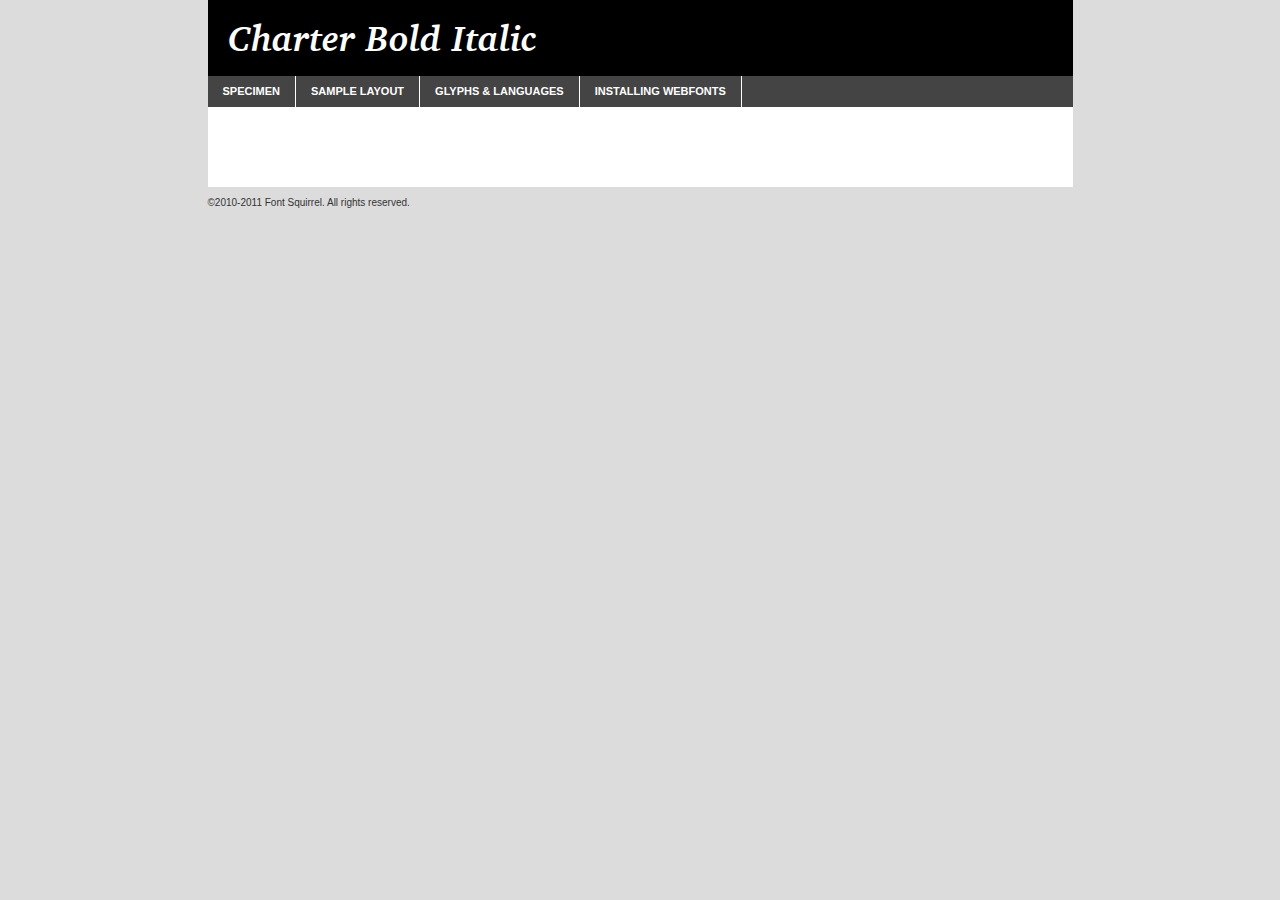
<file: Project Section/charter/webfonts/charter_bold_italic-demo.html>
<!DOCTYPE html PUBLIC "-//W3C//DTD XHTML 1.0 Transitional//EN"
	"http://www.w3.org/TR/xhtml1/DTD/xhtml1-transitional.dtd">

<html xmlns="http://www.w3.org/1999/xhtml" xml:lang="en" lang="en">
<head>
	<meta http-equiv="Content-Type" content="text/html; charset=utf-8" />
	<script src="http://ajax.googleapis.com/ajax/libs/jquery/1.7.2/jquery.min.js" type="text/javascript" charset="utf-8"></script>
	<script src="specimen_files/easytabs.js" type="text/javascript" charset="utf-8"></script>
	<link rel="stylesheet" href="specimen_files/specimen_stylesheet.css" type="text/css" charset="utf-8" />
	<link rel="stylesheet" href="stylesheet.css" type="text/css" charset="utf-8" />

	<style type="text/css">
					body{
				font-family: 'charterbold_italic';
							}
		</style>

	<title>Charter Bold Italic Specimen</title>
	
	
	<script type="text/javascript" charset="utf-8">
		$(document).ready(function() {
			$('#container').easyTabs({defaultContent:1});
		});
	</script>
</head>

<body>
<div id="container">
	<div id="header">
		Charter Bold Italic	</div>
	<ul class="tabs">
		<li><a href="#specimen">Specimen</a></li>
		<li><a href="#layout">Sample Layout</a></li>
				<li><a href="#glyphs">Glyphs &amp; Languages</a></li>
		<li><a href="#installing">Installing Webfonts</a></li>
		
	</ul>
	
	<div id="main_content">

		
			<div id="specimen">
		
				<div class="section">
					<div class="grid12 firstcol">
						<div class="huge">AaBb</div>
					</div>
				</div>
		
				<div class="section">
					<div class="glyph_range">A&#x200B;B&#x200b;C&#x200b;D&#x200b;E&#x200b;F&#x200b;G&#x200b;H&#x200b;I&#x200b;J&#x200b;K&#x200b;L&#x200b;M&#x200b;N&#x200b;O&#x200b;P&#x200b;Q&#x200b;R&#x200b;S&#x200b;T&#x200b;U&#x200b;V&#x200b;W&#x200b;X&#x200b;Y&#x200b;Z&#x200b;a&#x200b;b&#x200b;c&#x200b;d&#x200b;e&#x200b;f&#x200b;g&#x200b;h&#x200b;i&#x200b;j&#x200b;k&#x200b;l&#x200b;m&#x200b;n&#x200b;o&#x200b;p&#x200b;q&#x200b;r&#x200b;s&#x200b;t&#x200b;u&#x200b;v&#x200b;w&#x200b;x&#x200b;y&#x200b;z&#x200b;1&#x200b;2&#x200b;3&#x200b;4&#x200b;5&#x200b;6&#x200b;7&#x200b;8&#x200b;9&#x200b;0&#x200b;&amp;&#x200b;.&#x200b;,&#x200b;?&#x200b;!&#x200b;&#64;&#x200b;(&#x200b;)&#x200b;#&#x200b;$&#x200b;%&#x200b;*&#x200b;+&#x200b;-&#x200b;=&#x200b;:&#x200b;;</div>
				</div>
				<div class="section">
					<div class="grid12 firstcol">
						<table class="sample_table">
							<tr><td>10</td><td class="size10">abcdefghijklmnopqrstuvwxyzABCDEFGHIJKLMNOPQRSTUVWXYZ0123456789abcdefghijklmnopqrstuvwxyzABCDEFGHIJKLMNOPQRSTUVWXYZ0123456789abcdefghijklmnopqrstuvwxyzABCDEFGHIJKLMNOPQRSTUVWXYZ</td></tr>
							<tr><td>11</td><td class="size11">abcdefghijklmnopqrstuvwxyzABCDEFGHIJKLMNOPQRSTUVWXYZ0123456789abcdefghijklmnopqrstuvwxyzABCDEFGHIJKLMNOPQRSTUVWXYZ0123456789abcdefghijklmnopqrstuvwxyzABCDEFGHIJKLMNOPQRSTUVWXYZ</td></tr>
							<tr><td>12</td><td class="size12">abcdefghijklmnopqrstuvwxyzABCDEFGHIJKLMNOPQRSTUVWXYZ0123456789abcdefghijklmnopqrstuvwxyzABCDEFGHIJKLMNOPQRSTUVWXYZ0123456789abcdefghijklmnopqrstuvwxyzABCDEFGHIJKLMNOPQRSTUVWXYZ</td></tr>
							<tr><td>13</td><td class="size13">abcdefghijklmnopqrstuvwxyzABCDEFGHIJKLMNOPQRSTUVWXYZ0123456789abcdefghijklmnopqrstuvwxyzABCDEFGHIJKLMNOPQRSTUVWXYZ0123456789abcdefghijklmnopqrstuvwxyzABCDEFGHIJKLMNOPQRSTUVWXYZ</td></tr>
							<tr><td>14</td><td class="size14">abcdefghijklmnopqrstuvwxyzABCDEFGHIJKLMNOPQRSTUVWXYZ0123456789abcdefghijklmnopqrstuvwxyzABCDEFGHIJKLMNOPQRSTUVWXYZ0123456789abcdefghijklmnopqrstuvwxyzABCDEFGHIJKLMNOPQRSTUVWXYZ</td></tr>
							<tr><td>16</td><td class="size16">abcdefghijklmnopqrstuvwxyzABCDEFGHIJKLMNOPQRSTUVWXYZ0123456789abcdefghijklmnopqrstuvwxyzABCDEFGHIJKLMNOPQRSTUVWXYZ</td></tr>
							<tr><td>18</td><td class="size18">abcdefghijklmnopqrstuvwxyzABCDEFGHIJKLMNOPQRSTUVWXYZ0123456789abcdefghijklmnopqrstuvwxyzABCDEFGHIJKLMNOPQRSTUVWXYZ</td></tr>
							<tr><td>20</td><td class="size20">abcdefghijklmnopqrstuvwxyzABCDEFGHIJKLMNOPQRSTUVWXYZ0123456789abcdefghijklmnopqrstuvwxyzABCDEFGHIJKLMNOPQRSTUVWXYZ</td></tr>
							<tr><td>24</td><td class="size24">abcdefghijklmnopqrstuvwxyzABCDEFGHIJKLMNOPQRSTUVWXYZ0123456789abcdefghijklmnopqrstuvwxyzABCDEFGHIJKLMNOPQRSTUVWXYZ</td></tr>
							<tr><td>30</td><td class="size30">abcdefghijklmnopqrstuvwxyzABCDEFGHIJKLMNOPQRSTUVWXYZ0123456789abcdefghijklmnopqrstuvwxyzABCDEFGHIJKLMNOPQRSTUVWXYZ</td></tr>
							<tr><td>36</td><td class="size36">abcdefghijklmnopqrstuvwxyzABCDEFGHIJKLMNOPQRSTUVWXYZ0123456789abcdefghijklmnopqrstuvwxyzABCDEFGHIJKLMNOPQRSTUVWXYZ</td></tr>
							<tr><td>48</td><td class="size48">abcdefghijklmnopqrstuvwxyzABCDEFGHIJKLMNOPQRSTUVWXYZ0123456789abcdefghijklmnopqrstuvwxyzABCDEFGHIJKLMNOPQRSTUVWXYZ</td></tr>
							<tr><td>60</td><td class="size60">abcdefghijklmnopqrstuvwxyzABCDEFGHIJKLMNOPQRSTUVWXYZ0123456789abcdefghijklmnopqrstuvwxyzABCDEFGHIJKLMNOPQRSTUVWXYZ</td></tr>
							<tr><td>72</td><td class="size72">abcdefghijklmnopqrstuvwxyzABCDEFGHIJKLMNOPQRSTUVWXYZ0123456789abcdefghijklmnopqrstuvwxyzABCDEFGHIJKLMNOPQRSTUVWXYZ</td></tr>
							<tr><td>90</td><td class="size90">abcdefghijklmnopqrstuvwxyzABCDEFGHIJKLMNOPQRSTUVWXYZ0123456789abcdefghijklmnopqrstuvwxyzABCDEFGHIJKLMNOPQRSTUVWXYZ</td></tr>
						</table>
				
					</div>
			
				</div>
		
		
		
								<div class="section" id="bodycomparison">


										<div id="xheight">
				<div class="fontbody">&#xE000;&#xE000;&#xE000;&#xE000;&#xE000;&#xE000;&#xE000;&#xE000;&#xE000;&#xE000;&#xE000;&#xE000;&#xE000;&#xE000;&#xE000;&#xE000;&#xE000;&#xE000;&#xE000;&#xE000;&#xE000;&#xE000;&#xE000;&#xE000;&#xE000;&#xE000;&#xE000;&#xE000;&#xE000;&#xE000;&#xE000;&#xE000;&#xE000;&#xE000;&#xE000;&#xE000;&#xE000;&#xE000;&#xE000;&#xE000;&#xE000;&#xE000;&#xE000;&#xE000;&#xE000;&#xE000;&#xE000;&#xE000;&#xE000;&#xE000;&#xE000;&#xE000;&#xE000;&#xE000;&#xE000;&#xE000;&#xE000;&#xE000;&#xE000;&#xE000;&#xE000;&#xE000;&#xE000;&#xE000;&#xE000;&#xE000;&#xE000;&#xE000;&#xE000;&#xE000;&#xE000;&#xE000;&#xE000;&#xE000;&#xE000;&#xE000;&#xE000;&#xE000;&#xE000;&#xE000;&#xE000;&#xE000;&#xE000;&#xE000;&#xE000;&#xE000;&#xE000;&#xE000;&#xE000;&#xE000;&#xE000;&#xE000;&#xE000;&#xE000;&#xE000;&#xE000;&#xE000;&#xE000;&#xE000;body</div><div class="arialbody">body</div><div class="verdanabody">body</div><div class="georgiabody">body</div></div>
										<div class="fontbody" style="z-index:1">
											body<span>Charter Bold Italic</span>
										</div>
										<div class="arialbody" style="z-index:1">
											body<span>Arial</span>
										</div>
										<div class="verdanabody" style="z-index:1">
											body<span>Verdana</span>
										</div>
										<div class="georgiabody" style="z-index:1">
											body<span>Georgia</span>
										</div>



								</div>
		
		
				<div class="section psample psample_row1" id="">
					
					<div class="grid2 firstcol">
						<p class="size10"><span>10.</span>Aenean lacinia bibendum nulla sed consectetur. Fusce dapibus, tellus ac cursus commodo, tortor mauris condimentum nibh, ut fermentum massa justo sit amet risus. Nullam id dolor id nibh ultricies vehicula ut id elit. Cum sociis natoque penatibus et magnis dis parturient montes, nascetur ridiculus mus. Nulla vitae elit libero, a pharetra augue.</p>
			
					</div>
					<div class="grid3">
						<p class="size11"><span>11.</span>Aenean lacinia bibendum nulla sed consectetur. Fusce dapibus, tellus ac cursus commodo, tortor mauris condimentum nibh, ut fermentum massa justo sit amet risus. Nullam id dolor id nibh ultricies vehicula ut id elit. Cum sociis natoque penatibus et magnis dis parturient montes, nascetur ridiculus mus. Nulla vitae elit libero, a pharetra augue.</p>
			
					</div>
					<div class="grid3">
						<p class="size12"><span>12.</span>Aenean lacinia bibendum nulla sed consectetur. Fusce dapibus, tellus ac cursus commodo, tortor mauris condimentum nibh, ut fermentum massa justo sit amet risus. Nullam id dolor id nibh ultricies vehicula ut id elit. Cum sociis natoque penatibus et magnis dis parturient montes, nascetur ridiculus mus. Nulla vitae elit libero, a pharetra augue.</p>
			
					</div>
					<div class="grid4">
						<p class="size13"><span>13.</span>Aenean lacinia bibendum nulla sed consectetur. Fusce dapibus, tellus ac cursus commodo, tortor mauris condimentum nibh, ut fermentum massa justo sit amet risus. Nullam id dolor id nibh ultricies vehicula ut id elit. Cum sociis natoque penatibus et magnis dis parturient montes, nascetur ridiculus mus. Nulla vitae elit libero, a pharetra augue.</p>
			
					</div>
					<div class="white_blend"></div>
					
				</div>
				<div class="section psample psample_row2" id="">
					<div class="grid3 firstcol">
						<p class="size14"><span>14.</span>Aenean lacinia bibendum nulla sed consectetur. Fusce dapibus, tellus ac cursus commodo, tortor mauris condimentum nibh, ut fermentum massa justo sit amet risus. Nullam id dolor id nibh ultricies vehicula ut id elit. Cum sociis natoque penatibus et magnis dis parturient montes, nascetur ridiculus mus. Nulla vitae elit libero, a pharetra augue.</p>
			
					</div>
					<div class="grid4">
						<p class="size16"><span>16.</span>Aenean lacinia bibendum nulla sed consectetur. Fusce dapibus, tellus ac cursus commodo, tortor mauris condimentum nibh, ut fermentum massa justo sit amet risus. Nullam id dolor id nibh ultricies vehicula ut id elit. Cum sociis natoque penatibus et magnis dis parturient montes, nascetur ridiculus mus. Nulla vitae elit libero, a pharetra augue.</p>
			
					</div>
					<div class="grid5">
						<p class="size18"><span>18.</span>Aenean lacinia bibendum nulla sed consectetur. Fusce dapibus, tellus ac cursus commodo, tortor mauris condimentum nibh, ut fermentum massa justo sit amet risus. Nullam id dolor id nibh ultricies vehicula ut id elit. Cum sociis natoque penatibus et magnis dis parturient montes, nascetur ridiculus mus. Nulla vitae elit libero, a pharetra augue.</p>
			
					</div>

					<div class="white_blend"></div>

				</div>
				
				<div class="section psample psample_row3" id="">
					<div class="grid5 firstcol">
						<p class="size20"><span>20.</span>Aenean lacinia bibendum nulla sed consectetur. Fusce dapibus, tellus ac cursus commodo, tortor mauris condimentum nibh, ut fermentum massa justo sit amet risus. Nullam id dolor id nibh ultricies vehicula ut id elit. Cum sociis natoque penatibus et magnis dis parturient montes, nascetur ridiculus mus. Nulla vitae elit libero, a pharetra augue.</p>
					</div>
					<div class="grid7">
						<p class="size24"><span>24.</span>Aenean lacinia bibendum nulla sed consectetur. Fusce dapibus, tellus ac cursus commodo, tortor mauris condimentum nibh, ut fermentum massa justo sit amet risus. Nullam id dolor id nibh ultricies vehicula ut id elit. Cum sociis natoque penatibus et magnis dis parturient montes, nascetur ridiculus mus. Nulla vitae elit libero, a pharetra augue.</p>
					</div>
					
					<div class="white_blend"></div>
					
				</div>
				
				<div class="section psample psample_row4" id="">
					<div class="grid12 firstcol">
						<p class="size30"><span>30.</span>Aenean lacinia bibendum nulla sed consectetur. Fusce dapibus, tellus ac cursus commodo, tortor mauris condimentum nibh, ut fermentum massa justo sit amet risus. Nullam id dolor id nibh ultricies vehicula ut id elit. Cum sociis natoque penatibus et magnis dis parturient montes, nascetur ridiculus mus. Nulla vitae elit libero, a pharetra augue.</p>
					</div>
					<div class="white_blend"></div>
					
				</div>
				
				
				
				<div class="section psample psample_row1 fullreverse">
					<div class="grid2 firstcol">
						<p class="size10"><span>10.</span>Aenean lacinia bibendum nulla sed consectetur. Fusce dapibus, tellus ac cursus commodo, tortor mauris condimentum nibh, ut fermentum massa justo sit amet risus. Nullam id dolor id nibh ultricies vehicula ut id elit. Cum sociis natoque penatibus et magnis dis parturient montes, nascetur ridiculus mus. Nulla vitae elit libero, a pharetra augue.</p>
			
					</div>
					<div class="grid3">
						<p class="size11"><span>11.</span>Aenean lacinia bibendum nulla sed consectetur. Fusce dapibus, tellus ac cursus commodo, tortor mauris condimentum nibh, ut fermentum massa justo sit amet risus. Nullam id dolor id nibh ultricies vehicula ut id elit. Cum sociis natoque penatibus et magnis dis parturient montes, nascetur ridiculus mus. Nulla vitae elit libero, a pharetra augue.</p>
			
					</div>
					<div class="grid3">
						<p class="size12"><span>12.</span>Aenean lacinia bibendum nulla sed consectetur. Fusce dapibus, tellus ac cursus commodo, tortor mauris condimentum nibh, ut fermentum massa justo sit amet risus. Nullam id dolor id nibh ultricies vehicula ut id elit. Cum sociis natoque penatibus et magnis dis parturient montes, nascetur ridiculus mus. Nulla vitae elit libero, a pharetra augue.</p>
			
					</div>
					<div class="grid4">
						<p class="size13"><span>13.</span>Aenean lacinia bibendum nulla sed consectetur. Fusce dapibus, tellus ac cursus commodo, tortor mauris condimentum nibh, ut fermentum massa justo sit amet risus. Nullam id dolor id nibh ultricies vehicula ut id elit. Cum sociis natoque penatibus et magnis dis parturient montes, nascetur ridiculus mus. Nulla vitae elit libero, a pharetra augue.</p>
			
					</div>
					<div class="black_blend"></div>
					
				</div>
				
				<div class="section psample psample_row2 fullreverse">
					<div class="grid3 firstcol">
						<p class="size14"><span>14.</span>Aenean lacinia bibendum nulla sed consectetur. Fusce dapibus, tellus ac cursus commodo, tortor mauris condimentum nibh, ut fermentum massa justo sit amet risus. Nullam id dolor id nibh ultricies vehicula ut id elit. Cum sociis natoque penatibus et magnis dis parturient montes, nascetur ridiculus mus. Nulla vitae elit libero, a pharetra augue.</p>
			
					</div>
					<div class="grid4">
						<p class="size16"><span>16.</span>Aenean lacinia bibendum nulla sed consectetur. Fusce dapibus, tellus ac cursus commodo, tortor mauris condimentum nibh, ut fermentum massa justo sit amet risus. Nullam id dolor id nibh ultricies vehicula ut id elit. Cum sociis natoque penatibus et magnis dis parturient montes, nascetur ridiculus mus. Nulla vitae elit libero, a pharetra augue.</p>
			
					</div>
					<div class="grid5">
						<p class="size18"><span>18.</span>Aenean lacinia bibendum nulla sed consectetur. Fusce dapibus, tellus ac cursus commodo, tortor mauris condimentum nibh, ut fermentum massa justo sit amet risus. Nullam id dolor id nibh ultricies vehicula ut id elit. Cum sociis natoque penatibus et magnis dis parturient montes, nascetur ridiculus mus. Nulla vitae elit libero, a pharetra augue.</p>
			
					</div>
					<div class="black_blend"></div>

				</div>
				
				<div class="section psample fullreverse psample_row3" id="">
					<div class="grid5 firstcol">
						<p class="size20"><span>20.</span>Aenean lacinia bibendum nulla sed consectetur. Fusce dapibus, tellus ac cursus commodo, tortor mauris condimentum nibh, ut fermentum massa justo sit amet risus. Nullam id dolor id nibh ultricies vehicula ut id elit. Cum sociis natoque penatibus et magnis dis parturient montes, nascetur ridiculus mus. Nulla vitae elit libero, a pharetra augue.</p>
					</div>
					<div class="grid7">
						<p class="size24"><span>24.</span>Aenean lacinia bibendum nulla sed consectetur. Fusce dapibus, tellus ac cursus commodo, tortor mauris condimentum nibh, ut fermentum massa justo sit amet risus. Nullam id dolor id nibh ultricies vehicula ut id elit. Cum sociis natoque penatibus et magnis dis parturient montes, nascetur ridiculus mus. Nulla vitae elit libero, a pharetra augue.</p>
					</div>
					
					<div class="black_blend"></div>
					
				</div>
				
				<div class="section psample fullreverse psample_row4" id="" style="border-bottom: 20px #000 solid;">
					<div class="grid12 firstcol">
						<p class="size30"><span>30.</span>Aenean lacinia bibendum nulla sed consectetur. Fusce dapibus, tellus ac cursus commodo, tortor mauris condimentum nibh, ut fermentum massa justo sit amet risus. Nullam id dolor id nibh ultricies vehicula ut id elit. Cum sociis natoque penatibus et magnis dis parturient montes, nascetur ridiculus mus. Nulla vitae elit libero, a pharetra augue.</p>
					</div>
					<div class="black_blend"></div>
					
				</div>
				
				
				
				
			</div>
			
			<div id="layout">
				
				<div class="section">
					
					<div class="grid12 firstcol">
						<h1>Lorem Ipsum Dolor</h1>
						<h2>Etiam porta sem malesuada magna mollis euismod</h2>
						
						<p class="byline">By <a href="#link">Aenean Lacinia</a></p>
					</div>
				</div>
				<div class="section">
					<div class="grid8 firstcol">
						<p class="large">Donec sed odio dui. Morbi leo risus, porta ac consectetur ac, vestibulum at eros. Fusce dapibus, tellus ac cursus commodo, tortor mauris condimentum nibh, ut fermentum massa justo sit amet risus. </p>

						
						<h3>Pellentesque ornare sem</h3>

						<p>Maecenas sed diam eget risus varius blandit sit amet non magna. Maecenas faucibus mollis interdum. Donec ullamcorper nulla non metus auctor fringilla. Nullam id dolor id nibh ultricies vehicula ut id elit. Nullam id dolor id nibh ultricies vehicula ut id elit. </p>

						<p>Aenean eu leo quam. Pellentesque ornare sem lacinia quam venenatis vestibulum. Lorem ipsum dolor sit amet, consectetur adipiscing elit. Cum sociis natoque penatibus et magnis dis parturient montes, nascetur ridiculus mus. </p>

						<p>Nulla vitae elit libero, a pharetra augue. Praesent commodo cursus magna, vel scelerisque nisl consectetur et. Aenean lacinia bibendum nulla sed consectetur. </p>

						<p>Nullam quis risus eget urna mollis ornare vel eu leo. Nullam quis risus eget urna mollis ornare vel eu leo. Maecenas sed diam eget risus varius blandit sit amet non magna. Donec ullamcorper nulla non metus auctor fringilla. </p>

						<h3>Cras mattis consectetur</h3>

						<p>Aenean eu leo quam. Pellentesque ornare sem lacinia quam venenatis vestibulum. Aenean lacinia bibendum nulla sed consectetur. Integer posuere erat a ante venenatis dapibus posuere velit aliquet. Cras mattis consectetur purus sit amet fermentum. </p>

						<p>Nullam id dolor id nibh ultricies vehicula ut id elit. Nullam quis risus eget urna mollis ornare vel eu leo. Cras mattis consectetur purus sit amet fermentum.</p>
					</div>
					
					<div class="grid4 sidebar">
						
						<div class="box reverse">
							<p class="last">Nullam quis risus eget urna mollis ornare vel eu leo. Donec ullamcorper nulla non metus auctor fringilla. Cras mattis consectetur purus sit amet fermentum. Sed posuere consectetur est at lobortis. Lorem ipsum dolor sit amet, consectetur adipiscing elit. </p>
						</div>
						
						<p class="caption">Maecenas sed diam eget risus varius.</p>

						<p>Vestibulum id ligula porta felis euismod semper. Integer posuere erat a ante venenatis dapibus posuere velit aliquet. Vestibulum id ligula porta felis euismod semper. Sed posuere consectetur est at lobortis. Maecenas sed diam eget risus varius blandit sit amet non magna. Fusce dapibus, tellus ac cursus commodo, tortor mauris condimentum nibh, ut fermentum massa justo sit amet risus. </p>

					

						<p>Duis mollis, est non commodo luctus, nisi erat porttitor ligula, eget lacinia odio sem nec elit. Aenean lacinia bibendum nulla sed consectetur. Vivamus sagittis lacus vel augue laoreet rutrum faucibus dolor auctor. Aenean lacinia bibendum nulla sed consectetur. Nullam quis risus eget urna mollis ornare vel eu leo. </p>

						<p>Praesent commodo cursus magna, vel scelerisque nisl consectetur et. Donec ullamcorper nulla non metus auctor fringilla. Maecenas faucibus mollis interdum. Fusce dapibus, tellus ac cursus commodo, tortor mauris condimentum nibh, ut fermentum massa justo sit amet risus. </p>

					</div>
				</div>
				
			</div>


			



		<div id="glyphs">
			<div class="section">
				<div class="grid12 firstcol">
			
				<h1>Language Support</h1>
				<p>The subset of Charter Bold Italic in this kit supports the following languages:<br />
			
					Albanian, Danish, Dutch, English, Estonian, Faroese, French, German, Icelandic, Italian, Malagasy, Norwegian, Portuguese, Spanish, Swedish				</p>
				<h1>Glyph Chart</h1>
				<p>The subset of Charter Bold Italic in this kit includes all the glyphs listed below. Unicode entities are included above each glyph to help you insert individual characters into your layout.</p>
				<div id="glyph_chart">
			
																				 <div><p>&amp;#32;</p>&#32;</div>
																				 <div><p>&amp;#33;</p>&#33;</div>
																				 <div><p>&amp;#34;</p>&#34;</div>
																				 <div><p>&amp;#35;</p>&#35;</div>
																				 <div><p>&amp;#36;</p>&#36;</div>
																				 <div><p>&amp;#37;</p>&#37;</div>
																				 <div><p>&amp;#38;</p>&#38;</div>
																				 <div><p>&amp;#39;</p>&#39;</div>
																				 <div><p>&amp;#40;</p>&#40;</div>
																				 <div><p>&amp;#41;</p>&#41;</div>
																				 <div><p>&amp;#42;</p>&#42;</div>
																				 <div><p>&amp;#43;</p>&#43;</div>
																				 <div><p>&amp;#44;</p>&#44;</div>
																				 <div><p>&amp;#45;</p>&#45;</div>
																				 <div><p>&amp;#46;</p>&#46;</div>
																				 <div><p>&amp;#47;</p>&#47;</div>
																				 <div><p>&amp;#48;</p>&#48;</div>
																				 <div><p>&amp;#49;</p>&#49;</div>
																				 <div><p>&amp;#50;</p>&#50;</div>
																				 <div><p>&amp;#51;</p>&#51;</div>
																				 <div><p>&amp;#52;</p>&#52;</div>
																				 <div><p>&amp;#53;</p>&#53;</div>
																				 <div><p>&amp;#54;</p>&#54;</div>
																				 <div><p>&amp;#55;</p>&#55;</div>
																				 <div><p>&amp;#56;</p>&#56;</div>
																				 <div><p>&amp;#57;</p>&#57;</div>
																				 <div><p>&amp;#58;</p>&#58;</div>
																				 <div><p>&amp;#59;</p>&#59;</div>
																				 <div><p>&amp;#60;</p>&#60;</div>
																				 <div><p>&amp;#61;</p>&#61;</div>
																				 <div><p>&amp;#62;</p>&#62;</div>
																				 <div><p>&amp;#63;</p>&#63;</div>
																				 <div><p>&amp;#64;</p>&#64;</div>
																				 <div><p>&amp;#65;</p>&#65;</div>
																				 <div><p>&amp;#66;</p>&#66;</div>
																				 <div><p>&amp;#67;</p>&#67;</div>
																				 <div><p>&amp;#68;</p>&#68;</div>
																				 <div><p>&amp;#69;</p>&#69;</div>
																				 <div><p>&amp;#70;</p>&#70;</div>
																				 <div><p>&amp;#71;</p>&#71;</div>
																				 <div><p>&amp;#72;</p>&#72;</div>
																				 <div><p>&amp;#73;</p>&#73;</div>
																				 <div><p>&amp;#74;</p>&#74;</div>
																				 <div><p>&amp;#75;</p>&#75;</div>
																				 <div><p>&amp;#76;</p>&#76;</div>
																				 <div><p>&amp;#77;</p>&#77;</div>
																				 <div><p>&amp;#78;</p>&#78;</div>
																				 <div><p>&amp;#79;</p>&#79;</div>
																				 <div><p>&amp;#80;</p>&#80;</div>
																				 <div><p>&amp;#81;</p>&#81;</div>
																				 <div><p>&amp;#82;</p>&#82;</div>
																				 <div><p>&amp;#83;</p>&#83;</div>
																				 <div><p>&amp;#84;</p>&#84;</div>
																				 <div><p>&amp;#85;</p>&#85;</div>
																				 <div><p>&amp;#86;</p>&#86;</div>
																				 <div><p>&amp;#87;</p>&#87;</div>
																				 <div><p>&amp;#88;</p>&#88;</div>
																				 <div><p>&amp;#89;</p>&#89;</div>
																				 <div><p>&amp;#90;</p>&#90;</div>
																				 <div><p>&amp;#91;</p>&#91;</div>
																				 <div><p>&amp;#92;</p>&#92;</div>
																				 <div><p>&amp;#93;</p>&#93;</div>
																				 <div><p>&amp;#94;</p>&#94;</div>
																				 <div><p>&amp;#95;</p>&#95;</div>
																				 <div><p>&amp;#96;</p>&#96;</div>
																				 <div><p>&amp;#97;</p>&#97;</div>
																				 <div><p>&amp;#98;</p>&#98;</div>
																				 <div><p>&amp;#99;</p>&#99;</div>
																				 <div><p>&amp;#100;</p>&#100;</div>
																				 <div><p>&amp;#101;</p>&#101;</div>
																				 <div><p>&amp;#102;</p>&#102;</div>
																				 <div><p>&amp;#103;</p>&#103;</div>
																				 <div><p>&amp;#104;</p>&#104;</div>
																				 <div><p>&amp;#105;</p>&#105;</div>
																				 <div><p>&amp;#106;</p>&#106;</div>
																				 <div><p>&amp;#107;</p>&#107;</div>
																				 <div><p>&amp;#108;</p>&#108;</div>
																				 <div><p>&amp;#109;</p>&#109;</div>
																				 <div><p>&amp;#110;</p>&#110;</div>
																				 <div><p>&amp;#111;</p>&#111;</div>
																				 <div><p>&amp;#112;</p>&#112;</div>
																				 <div><p>&amp;#113;</p>&#113;</div>
																				 <div><p>&amp;#114;</p>&#114;</div>
																				 <div><p>&amp;#115;</p>&#115;</div>
																				 <div><p>&amp;#116;</p>&#116;</div>
																				 <div><p>&amp;#117;</p>&#117;</div>
																				 <div><p>&amp;#118;</p>&#118;</div>
																				 <div><p>&amp;#119;</p>&#119;</div>
																				 <div><p>&amp;#120;</p>&#120;</div>
																				 <div><p>&amp;#121;</p>&#121;</div>
																				 <div><p>&amp;#122;</p>&#122;</div>
																				 <div><p>&amp;#123;</p>&#123;</div>
																				 <div><p>&amp;#124;</p>&#124;</div>
																				 <div><p>&amp;#125;</p>&#125;</div>
																				 <div><p>&amp;#126;</p>&#126;</div>
																				 <div><p>&amp;#161;</p>&#161;</div>
																				 <div><p>&amp;#162;</p>&#162;</div>
																				 <div><p>&amp;#163;</p>&#163;</div>
																				 <div><p>&amp;#164;</p>&#164;</div>
																				 <div><p>&amp;#165;</p>&#165;</div>
																				 <div><p>&amp;#166;</p>&#166;</div>
																				 <div><p>&amp;#167;</p>&#167;</div>
																				 <div><p>&amp;#168;</p>&#168;</div>
																				 <div><p>&amp;#169;</p>&#169;</div>
																				 <div><p>&amp;#170;</p>&#170;</div>
																				 <div><p>&amp;#171;</p>&#171;</div>
																				 <div><p>&amp;#172;</p>&#172;</div>
																				 <div><p>&amp;#174;</p>&#174;</div>
																				 <div><p>&amp;#175;</p>&#175;</div>
																				 <div><p>&amp;#176;</p>&#176;</div>
																				 <div><p>&amp;#177;</p>&#177;</div>
																				 <div><p>&amp;#178;</p>&#178;</div>
																				 <div><p>&amp;#179;</p>&#179;</div>
																				 <div><p>&amp;#180;</p>&#180;</div>
																				 <div><p>&amp;#181;</p>&#181;</div>
																				 <div><p>&amp;#182;</p>&#182;</div>
																				 <div><p>&amp;#183;</p>&#183;</div>
																				 <div><p>&amp;#184;</p>&#184;</div>
																				 <div><p>&amp;#185;</p>&#185;</div>
																				 <div><p>&amp;#186;</p>&#186;</div>
																				 <div><p>&amp;#187;</p>&#187;</div>
																				 <div><p>&amp;#188;</p>&#188;</div>
																				 <div><p>&amp;#189;</p>&#189;</div>
																				 <div><p>&amp;#190;</p>&#190;</div>
																				 <div><p>&amp;#191;</p>&#191;</div>
																				 <div><p>&amp;#192;</p>&#192;</div>
																				 <div><p>&amp;#193;</p>&#193;</div>
																				 <div><p>&amp;#194;</p>&#194;</div>
																				 <div><p>&amp;#195;</p>&#195;</div>
																				 <div><p>&amp;#196;</p>&#196;</div>
																				 <div><p>&amp;#197;</p>&#197;</div>
																				 <div><p>&amp;#198;</p>&#198;</div>
																				 <div><p>&amp;#199;</p>&#199;</div>
																				 <div><p>&amp;#200;</p>&#200;</div>
																				 <div><p>&amp;#201;</p>&#201;</div>
																				 <div><p>&amp;#202;</p>&#202;</div>
																				 <div><p>&amp;#203;</p>&#203;</div>
																				 <div><p>&amp;#204;</p>&#204;</div>
																				 <div><p>&amp;#205;</p>&#205;</div>
																				 <div><p>&amp;#206;</p>&#206;</div>
																				 <div><p>&amp;#207;</p>&#207;</div>
																				 <div><p>&amp;#208;</p>&#208;</div>
																				 <div><p>&amp;#209;</p>&#209;</div>
																				 <div><p>&amp;#210;</p>&#210;</div>
																				 <div><p>&amp;#211;</p>&#211;</div>
																				 <div><p>&amp;#212;</p>&#212;</div>
																				 <div><p>&amp;#213;</p>&#213;</div>
																				 <div><p>&amp;#214;</p>&#214;</div>
																				 <div><p>&amp;#215;</p>&#215;</div>
																				 <div><p>&amp;#216;</p>&#216;</div>
																				 <div><p>&amp;#217;</p>&#217;</div>
																				 <div><p>&amp;#218;</p>&#218;</div>
																				 <div><p>&amp;#219;</p>&#219;</div>
																				 <div><p>&amp;#220;</p>&#220;</div>
																				 <div><p>&amp;#221;</p>&#221;</div>
																				 <div><p>&amp;#222;</p>&#222;</div>
																				 <div><p>&amp;#223;</p>&#223;</div>
																				 <div><p>&amp;#224;</p>&#224;</div>
																				 <div><p>&amp;#225;</p>&#225;</div>
																				 <div><p>&amp;#226;</p>&#226;</div>
																				 <div><p>&amp;#227;</p>&#227;</div>
																				 <div><p>&amp;#228;</p>&#228;</div>
																				 <div><p>&amp;#229;</p>&#229;</div>
																				 <div><p>&amp;#230;</p>&#230;</div>
																				 <div><p>&amp;#231;</p>&#231;</div>
																				 <div><p>&amp;#232;</p>&#232;</div>
																				 <div><p>&amp;#233;</p>&#233;</div>
																				 <div><p>&amp;#234;</p>&#234;</div>
																				 <div><p>&amp;#235;</p>&#235;</div>
																				 <div><p>&amp;#236;</p>&#236;</div>
																				 <div><p>&amp;#237;</p>&#237;</div>
																				 <div><p>&amp;#238;</p>&#238;</div>
																				 <div><p>&amp;#239;</p>&#239;</div>
																				 <div><p>&amp;#240;</p>&#240;</div>
																				 <div><p>&amp;#241;</p>&#241;</div>
																				 <div><p>&amp;#242;</p>&#242;</div>
																				 <div><p>&amp;#243;</p>&#243;</div>
																				 <div><p>&amp;#244;</p>&#244;</div>
																				 <div><p>&amp;#245;</p>&#245;</div>
																				 <div><p>&amp;#246;</p>&#246;</div>
																				 <div><p>&amp;#247;</p>&#247;</div>
																				 <div><p>&amp;#248;</p>&#248;</div>
																				 <div><p>&amp;#249;</p>&#249;</div>
																				 <div><p>&amp;#250;</p>&#250;</div>
																				 <div><p>&amp;#251;</p>&#251;</div>
																				 <div><p>&amp;#252;</p>&#252;</div>
																				 <div><p>&amp;#253;</p>&#253;</div>
																				 <div><p>&amp;#254;</p>&#254;</div>
																				 <div><p>&amp;#255;</p>&#255;</div>
																				 <div><p>&amp;#305;</p>&#305;</div>
																				 <div><p>&amp;#321;</p>&#321;</div>
																				 <div><p>&amp;#322;</p>&#322;</div>
																				 <div><p>&amp;#338;</p>&#338;</div>
																				 <div><p>&amp;#339;</p>&#339;</div>
																				 <div><p>&amp;#352;</p>&#352;</div>
																				 <div><p>&amp;#353;</p>&#353;</div>
																				 <div><p>&amp;#376;</p>&#376;</div>
																				 <div><p>&amp;#381;</p>&#381;</div>
																				 <div><p>&amp;#382;</p>&#382;</div>
																				 <div><p>&amp;#402;</p>&#402;</div>
																				 <div><p>&amp;#710;</p>&#710;</div>
																				 <div><p>&amp;#711;</p>&#711;</div>
																				 <div><p>&amp;#728;</p>&#728;</div>
																				 <div><p>&amp;#729;</p>&#729;</div>
																				 <div><p>&amp;#730;</p>&#730;</div>
																				 <div><p>&amp;#731;</p>&#731;</div>
																				 <div><p>&amp;#732;</p>&#732;</div>
																				 <div><p>&amp;#733;</p>&#733;</div>
																				 <div><p>&amp;#8211;</p>&#8211;</div>
																				 <div><p>&amp;#8212;</p>&#8212;</div>
																				 <div><p>&amp;#8216;</p>&#8216;</div>
																				 <div><p>&amp;#8217;</p>&#8217;</div>
																				 <div><p>&amp;#8218;</p>&#8218;</div>
																				 <div><p>&amp;#8220;</p>&#8220;</div>
																				 <div><p>&amp;#8221;</p>&#8221;</div>
																				 <div><p>&amp;#8222;</p>&#8222;</div>
																				 <div><p>&amp;#8224;</p>&#8224;</div>
																				 <div><p>&amp;#8225;</p>&#8225;</div>
																				 <div><p>&amp;#8226;</p>&#8226;</div>
																				 <div><p>&amp;#8230;</p>&#8230;</div>
																				 <div><p>&amp;#8240;</p>&#8240;</div>
																				 <div><p>&amp;#8249;</p>&#8249;</div>
																				 <div><p>&amp;#8250;</p>&#8250;</div>
																				 <div><p>&amp;#8260;</p>&#8260;</div>
																				 <div><p>&amp;#8482;</p>&#8482;</div>
																				 <div><p>&amp;#8722;</p>&#8722;</div>
																				 <div><p>&amp;#57344;</p>&#57344;</div>
																				 <div><p>&amp;#64257;</p>&#64257;</div>
																				 <div><p>&amp;#64258;</p>&#64258;</div>
																																																</div>	
				</div>
		
		
			</div>
		</div>
		
		
		<div id="specs">
			
		</div>
	
		<div id="installing">
			<div class="section">
				<div class="grid7 firstcol">
					<h1>Installing Webfonts</h1>
					
					<p>Webfonts are supported by all major browser platforms but not all in the same way. There are currently four different font formats that must be included in order to target all browsers. This includes TTF, WOFF, EOT and SVG.</p>
					
					<h2>1. Upload your webfonts</h2>
					<p>You must upload your webfont kit to your website. They should be in or near the same directory as your CSS files.</p>
					
					<h2>2. Include the webfont stylesheet</h2>
					<p>A special CSS @font-face declaration helps the various browsers select the appropriate font it needs without causing you a bunch of headaches. Learn more about this syntax by reading the <a href="http://www.fontspring.com/blog/further-hardening-of-the-bulletproof-syntax">Fontspring blog post</a> about it. The code for it is as follows:</p>


<code>
@font-face{ 
	font-family: 'MyWebFont';
	src: url('WebFont.eot');
	src: url('WebFont.eot?#iefix') format('embedded-opentype'),
	     url('WebFont.woff') format('woff'),
	     url('WebFont.ttf') format('truetype'),
	     url('WebFont.svg#webfont') format('svg');
}
</code>

	<p>We've already gone ahead and generated the code for you. All you have to do is link to the stylesheet in your HTML, like this:</p>
	<code>&lt;link rel=&quot;stylesheet&quot; href=&quot;stylesheet.css&quot; type=&quot;text/css&quot; charset=&quot;utf-8&quot; /&gt;</code>

					<h2>3. Modify your own stylesheet</h2>
					<p>To take advantage of your new fonts, you must tell your stylesheet to use them. Look at the original @font-face declaration above and find the property called "font-family." The name linked there will be what you use to reference the font. Prepend that webfont name to the font stack in the "font-family" property, inside the selector you want to change. For example:</p>
<code>p { font-family: 'WebFont', Arial, sans-serif; }</code>

<h2>4. Test</h2>
<p>Getting webfonts to work cross-browser <em>can</em> be tricky. Use the information in the sidebar to help you if you find that fonts aren't loading in a particular browser.</p>
				</div>
				
				<div class="grid5 sidebar">
					<div class="box">
						<h2>Troubleshooting<br />Font-Face Problems</h2>
						<p>Having trouble getting your webfonts to load in your new website? Here are some tips to sort out what might be the problem.</p>

						<h3>Fonts not showing in any browser</h3>

						<p>This sounds like you need to work on the plumbing. You either did not upload the fonts to the correct directory, or you did not link the fonts properly in the CSS. If you've confirmed that all this is correct and you still have a problem, take a look at your .htaccess file and see if requests are getting intercepted.</p>

						<h3>Fonts not loading in iPhone or iPad</h3>

						<p>The most common problem here is that you are serving the fonts from an IIS server. IIS refuses to serve files that have unknown MIME types. If that is the case, you must set the MIME type for SVG to "image/svg+xml" in the server settings. Follow these instructions from Microsoft if you need help.</p>

						<h3>Fonts not loading in Firefox</h3>

						<p>The primary reason for this failure? You are still using a version Firefox older than 3.5. So upgrade already! If that isn't it, then you are very likely serving fonts from a different domain. Firefox requires that all font assets be served from the same domain. Lastly it is possible that you need to add WOFF to your list of MIME types (if you are serving via IIS.)</p>

						<h3>Fonts not loading in IE</h3>

						<p>Are you looking at Internet Explorer on an actual Windows machine or are you cheating by using a service like Adobe BrowserLab? Many of these screenshot services do not render @font-face for IE. Best to test it on a real machine.</p>

						<h3>Fonts not loading in IE9</h3>

						<p>IE9, like Firefox, requires that fonts be served from the same domain as the website. Make sure that is the case.</p>
					</div>
				</div>
			</div>
			
		</div>
	
	</div>
	<div id="footer">
		<p>&copy;2010-2011 Font Squirrel. All rights reserved.</p>
	</div>
</div>
</body>
</html>
</file>
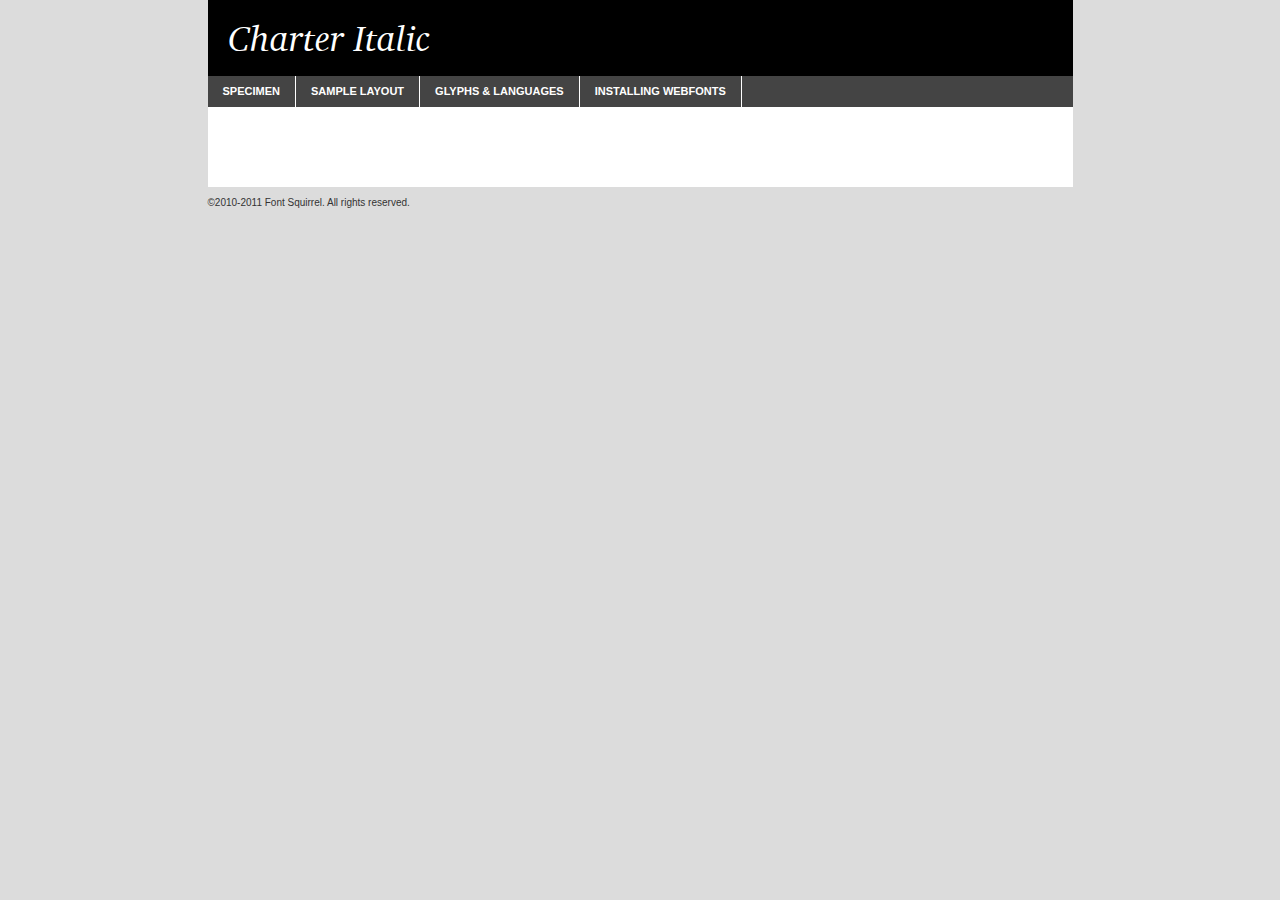
<file: Project Section/charter/webfonts/charter_italic-demo.html>
<!DOCTYPE html PUBLIC "-//W3C//DTD XHTML 1.0 Transitional//EN"
	"http://www.w3.org/TR/xhtml1/DTD/xhtml1-transitional.dtd">

<html xmlns="http://www.w3.org/1999/xhtml" xml:lang="en" lang="en">
<head>
	<meta http-equiv="Content-Type" content="text/html; charset=utf-8" />
	<script src="http://ajax.googleapis.com/ajax/libs/jquery/1.7.2/jquery.min.js" type="text/javascript" charset="utf-8"></script>
	<script src="specimen_files/easytabs.js" type="text/javascript" charset="utf-8"></script>
	<link rel="stylesheet" href="specimen_files/specimen_stylesheet.css" type="text/css" charset="utf-8" />
	<link rel="stylesheet" href="stylesheet.css" type="text/css" charset="utf-8" />

	<style type="text/css">
					body{
				font-family: 'charteritalic';
							}
		</style>

	<title>Charter Italic Specimen</title>
	
	
	<script type="text/javascript" charset="utf-8">
		$(document).ready(function() {
			$('#container').easyTabs({defaultContent:1});
		});
	</script>
</head>

<body>
<div id="container">
	<div id="header">
		Charter Italic	</div>
	<ul class="tabs">
		<li><a href="#specimen">Specimen</a></li>
		<li><a href="#layout">Sample Layout</a></li>
				<li><a href="#glyphs">Glyphs &amp; Languages</a></li>
		<li><a href="#installing">Installing Webfonts</a></li>
		
	</ul>
	
	<div id="main_content">

		
			<div id="specimen">
		
				<div class="section">
					<div class="grid12 firstcol">
						<div class="huge">AaBb</div>
					</div>
				</div>
		
				<div class="section">
					<div class="glyph_range">A&#x200B;B&#x200b;C&#x200b;D&#x200b;E&#x200b;F&#x200b;G&#x200b;H&#x200b;I&#x200b;J&#x200b;K&#x200b;L&#x200b;M&#x200b;N&#x200b;O&#x200b;P&#x200b;Q&#x200b;R&#x200b;S&#x200b;T&#x200b;U&#x200b;V&#x200b;W&#x200b;X&#x200b;Y&#x200b;Z&#x200b;a&#x200b;b&#x200b;c&#x200b;d&#x200b;e&#x200b;f&#x200b;g&#x200b;h&#x200b;i&#x200b;j&#x200b;k&#x200b;l&#x200b;m&#x200b;n&#x200b;o&#x200b;p&#x200b;q&#x200b;r&#x200b;s&#x200b;t&#x200b;u&#x200b;v&#x200b;w&#x200b;x&#x200b;y&#x200b;z&#x200b;1&#x200b;2&#x200b;3&#x200b;4&#x200b;5&#x200b;6&#x200b;7&#x200b;8&#x200b;9&#x200b;0&#x200b;&amp;&#x200b;.&#x200b;,&#x200b;?&#x200b;!&#x200b;&#64;&#x200b;(&#x200b;)&#x200b;#&#x200b;$&#x200b;%&#x200b;*&#x200b;+&#x200b;-&#x200b;=&#x200b;:&#x200b;;</div>
				</div>
				<div class="section">
					<div class="grid12 firstcol">
						<table class="sample_table">
							<tr><td>10</td><td class="size10">abcdefghijklmnopqrstuvwxyzABCDEFGHIJKLMNOPQRSTUVWXYZ0123456789abcdefghijklmnopqrstuvwxyzABCDEFGHIJKLMNOPQRSTUVWXYZ0123456789abcdefghijklmnopqrstuvwxyzABCDEFGHIJKLMNOPQRSTUVWXYZ</td></tr>
							<tr><td>11</td><td class="size11">abcdefghijklmnopqrstuvwxyzABCDEFGHIJKLMNOPQRSTUVWXYZ0123456789abcdefghijklmnopqrstuvwxyzABCDEFGHIJKLMNOPQRSTUVWXYZ0123456789abcdefghijklmnopqrstuvwxyzABCDEFGHIJKLMNOPQRSTUVWXYZ</td></tr>
							<tr><td>12</td><td class="size12">abcdefghijklmnopqrstuvwxyzABCDEFGHIJKLMNOPQRSTUVWXYZ0123456789abcdefghijklmnopqrstuvwxyzABCDEFGHIJKLMNOPQRSTUVWXYZ0123456789abcdefghijklmnopqrstuvwxyzABCDEFGHIJKLMNOPQRSTUVWXYZ</td></tr>
							<tr><td>13</td><td class="size13">abcdefghijklmnopqrstuvwxyzABCDEFGHIJKLMNOPQRSTUVWXYZ0123456789abcdefghijklmnopqrstuvwxyzABCDEFGHIJKLMNOPQRSTUVWXYZ0123456789abcdefghijklmnopqrstuvwxyzABCDEFGHIJKLMNOPQRSTUVWXYZ</td></tr>
							<tr><td>14</td><td class="size14">abcdefghijklmnopqrstuvwxyzABCDEFGHIJKLMNOPQRSTUVWXYZ0123456789abcdefghijklmnopqrstuvwxyzABCDEFGHIJKLMNOPQRSTUVWXYZ0123456789abcdefghijklmnopqrstuvwxyzABCDEFGHIJKLMNOPQRSTUVWXYZ</td></tr>
							<tr><td>16</td><td class="size16">abcdefghijklmnopqrstuvwxyzABCDEFGHIJKLMNOPQRSTUVWXYZ0123456789abcdefghijklmnopqrstuvwxyzABCDEFGHIJKLMNOPQRSTUVWXYZ</td></tr>
							<tr><td>18</td><td class="size18">abcdefghijklmnopqrstuvwxyzABCDEFGHIJKLMNOPQRSTUVWXYZ0123456789abcdefghijklmnopqrstuvwxyzABCDEFGHIJKLMNOPQRSTUVWXYZ</td></tr>
							<tr><td>20</td><td class="size20">abcdefghijklmnopqrstuvwxyzABCDEFGHIJKLMNOPQRSTUVWXYZ0123456789abcdefghijklmnopqrstuvwxyzABCDEFGHIJKLMNOPQRSTUVWXYZ</td></tr>
							<tr><td>24</td><td class="size24">abcdefghijklmnopqrstuvwxyzABCDEFGHIJKLMNOPQRSTUVWXYZ0123456789abcdefghijklmnopqrstuvwxyzABCDEFGHIJKLMNOPQRSTUVWXYZ</td></tr>
							<tr><td>30</td><td class="size30">abcdefghijklmnopqrstuvwxyzABCDEFGHIJKLMNOPQRSTUVWXYZ0123456789abcdefghijklmnopqrstuvwxyzABCDEFGHIJKLMNOPQRSTUVWXYZ</td></tr>
							<tr><td>36</td><td class="size36">abcdefghijklmnopqrstuvwxyzABCDEFGHIJKLMNOPQRSTUVWXYZ0123456789abcdefghijklmnopqrstuvwxyzABCDEFGHIJKLMNOPQRSTUVWXYZ</td></tr>
							<tr><td>48</td><td class="size48">abcdefghijklmnopqrstuvwxyzABCDEFGHIJKLMNOPQRSTUVWXYZ0123456789abcdefghijklmnopqrstuvwxyzABCDEFGHIJKLMNOPQRSTUVWXYZ</td></tr>
							<tr><td>60</td><td class="size60">abcdefghijklmnopqrstuvwxyzABCDEFGHIJKLMNOPQRSTUVWXYZ0123456789abcdefghijklmnopqrstuvwxyzABCDEFGHIJKLMNOPQRSTUVWXYZ</td></tr>
							<tr><td>72</td><td class="size72">abcdefghijklmnopqrstuvwxyzABCDEFGHIJKLMNOPQRSTUVWXYZ0123456789abcdefghijklmnopqrstuvwxyzABCDEFGHIJKLMNOPQRSTUVWXYZ</td></tr>
							<tr><td>90</td><td class="size90">abcdefghijklmnopqrstuvwxyzABCDEFGHIJKLMNOPQRSTUVWXYZ0123456789abcdefghijklmnopqrstuvwxyzABCDEFGHIJKLMNOPQRSTUVWXYZ</td></tr>
						</table>
				
					</div>
			
				</div>
		
		
		
								<div class="section" id="bodycomparison">


										<div id="xheight">
				<div class="fontbody">&#xE000;&#xE000;&#xE000;&#xE000;&#xE000;&#xE000;&#xE000;&#xE000;&#xE000;&#xE000;&#xE000;&#xE000;&#xE000;&#xE000;&#xE000;&#xE000;&#xE000;&#xE000;&#xE000;&#xE000;&#xE000;&#xE000;&#xE000;&#xE000;&#xE000;&#xE000;&#xE000;&#xE000;&#xE000;&#xE000;&#xE000;&#xE000;&#xE000;&#xE000;&#xE000;&#xE000;&#xE000;&#xE000;&#xE000;&#xE000;&#xE000;&#xE000;&#xE000;&#xE000;&#xE000;&#xE000;&#xE000;&#xE000;&#xE000;&#xE000;&#xE000;&#xE000;&#xE000;&#xE000;&#xE000;&#xE000;&#xE000;&#xE000;&#xE000;&#xE000;&#xE000;&#xE000;&#xE000;&#xE000;&#xE000;&#xE000;&#xE000;&#xE000;&#xE000;&#xE000;&#xE000;&#xE000;&#xE000;&#xE000;&#xE000;&#xE000;&#xE000;&#xE000;&#xE000;&#xE000;&#xE000;&#xE000;&#xE000;&#xE000;&#xE000;&#xE000;&#xE000;&#xE000;&#xE000;&#xE000;&#xE000;&#xE000;&#xE000;&#xE000;&#xE000;&#xE000;&#xE000;&#xE000;&#xE000;body</div><div class="arialbody">body</div><div class="verdanabody">body</div><div class="georgiabody">body</div></div>
										<div class="fontbody" style="z-index:1">
											body<span>Charter Italic</span>
										</div>
										<div class="arialbody" style="z-index:1">
											body<span>Arial</span>
										</div>
										<div class="verdanabody" style="z-index:1">
											body<span>Verdana</span>
										</div>
										<div class="georgiabody" style="z-index:1">
											body<span>Georgia</span>
										</div>



								</div>
		
		
				<div class="section psample psample_row1" id="">
					
					<div class="grid2 firstcol">
						<p class="size10"><span>10.</span>Aenean lacinia bibendum nulla sed consectetur. Fusce dapibus, tellus ac cursus commodo, tortor mauris condimentum nibh, ut fermentum massa justo sit amet risus. Nullam id dolor id nibh ultricies vehicula ut id elit. Cum sociis natoque penatibus et magnis dis parturient montes, nascetur ridiculus mus. Nulla vitae elit libero, a pharetra augue.</p>
			
					</div>
					<div class="grid3">
						<p class="size11"><span>11.</span>Aenean lacinia bibendum nulla sed consectetur. Fusce dapibus, tellus ac cursus commodo, tortor mauris condimentum nibh, ut fermentum massa justo sit amet risus. Nullam id dolor id nibh ultricies vehicula ut id elit. Cum sociis natoque penatibus et magnis dis parturient montes, nascetur ridiculus mus. Nulla vitae elit libero, a pharetra augue.</p>
			
					</div>
					<div class="grid3">
						<p class="size12"><span>12.</span>Aenean lacinia bibendum nulla sed consectetur. Fusce dapibus, tellus ac cursus commodo, tortor mauris condimentum nibh, ut fermentum massa justo sit amet risus. Nullam id dolor id nibh ultricies vehicula ut id elit. Cum sociis natoque penatibus et magnis dis parturient montes, nascetur ridiculus mus. Nulla vitae elit libero, a pharetra augue.</p>
			
					</div>
					<div class="grid4">
						<p class="size13"><span>13.</span>Aenean lacinia bibendum nulla sed consectetur. Fusce dapibus, tellus ac cursus commodo, tortor mauris condimentum nibh, ut fermentum massa justo sit amet risus. Nullam id dolor id nibh ultricies vehicula ut id elit. Cum sociis natoque penatibus et magnis dis parturient montes, nascetur ridiculus mus. Nulla vitae elit libero, a pharetra augue.</p>
			
					</div>
					<div class="white_blend"></div>
					
				</div>
				<div class="section psample psample_row2" id="">
					<div class="grid3 firstcol">
						<p class="size14"><span>14.</span>Aenean lacinia bibendum nulla sed consectetur. Fusce dapibus, tellus ac cursus commodo, tortor mauris condimentum nibh, ut fermentum massa justo sit amet risus. Nullam id dolor id nibh ultricies vehicula ut id elit. Cum sociis natoque penatibus et magnis dis parturient montes, nascetur ridiculus mus. Nulla vitae elit libero, a pharetra augue.</p>
			
					</div>
					<div class="grid4">
						<p class="size16"><span>16.</span>Aenean lacinia bibendum nulla sed consectetur. Fusce dapibus, tellus ac cursus commodo, tortor mauris condimentum nibh, ut fermentum massa justo sit amet risus. Nullam id dolor id nibh ultricies vehicula ut id elit. Cum sociis natoque penatibus et magnis dis parturient montes, nascetur ridiculus mus. Nulla vitae elit libero, a pharetra augue.</p>
			
					</div>
					<div class="grid5">
						<p class="size18"><span>18.</span>Aenean lacinia bibendum nulla sed consectetur. Fusce dapibus, tellus ac cursus commodo, tortor mauris condimentum nibh, ut fermentum massa justo sit amet risus. Nullam id dolor id nibh ultricies vehicula ut id elit. Cum sociis natoque penatibus et magnis dis parturient montes, nascetur ridiculus mus. Nulla vitae elit libero, a pharetra augue.</p>
			
					</div>

					<div class="white_blend"></div>

				</div>
				
				<div class="section psample psample_row3" id="">
					<div class="grid5 firstcol">
						<p class="size20"><span>20.</span>Aenean lacinia bibendum nulla sed consectetur. Fusce dapibus, tellus ac cursus commodo, tortor mauris condimentum nibh, ut fermentum massa justo sit amet risus. Nullam id dolor id nibh ultricies vehicula ut id elit. Cum sociis natoque penatibus et magnis dis parturient montes, nascetur ridiculus mus. Nulla vitae elit libero, a pharetra augue.</p>
					</div>
					<div class="grid7">
						<p class="size24"><span>24.</span>Aenean lacinia bibendum nulla sed consectetur. Fusce dapibus, tellus ac cursus commodo, tortor mauris condimentum nibh, ut fermentum massa justo sit amet risus. Nullam id dolor id nibh ultricies vehicula ut id elit. Cum sociis natoque penatibus et magnis dis parturient montes, nascetur ridiculus mus. Nulla vitae elit libero, a pharetra augue.</p>
					</div>
					
					<div class="white_blend"></div>
					
				</div>
				
				<div class="section psample psample_row4" id="">
					<div class="grid12 firstcol">
						<p class="size30"><span>30.</span>Aenean lacinia bibendum nulla sed consectetur. Fusce dapibus, tellus ac cursus commodo, tortor mauris condimentum nibh, ut fermentum massa justo sit amet risus. Nullam id dolor id nibh ultricies vehicula ut id elit. Cum sociis natoque penatibus et magnis dis parturient montes, nascetur ridiculus mus. Nulla vitae elit libero, a pharetra augue.</p>
					</div>
					<div class="white_blend"></div>
					
				</div>
				
				
				
				<div class="section psample psample_row1 fullreverse">
					<div class="grid2 firstcol">
						<p class="size10"><span>10.</span>Aenean lacinia bibendum nulla sed consectetur. Fusce dapibus, tellus ac cursus commodo, tortor mauris condimentum nibh, ut fermentum massa justo sit amet risus. Nullam id dolor id nibh ultricies vehicula ut id elit. Cum sociis natoque penatibus et magnis dis parturient montes, nascetur ridiculus mus. Nulla vitae elit libero, a pharetra augue.</p>
			
					</div>
					<div class="grid3">
						<p class="size11"><span>11.</span>Aenean lacinia bibendum nulla sed consectetur. Fusce dapibus, tellus ac cursus commodo, tortor mauris condimentum nibh, ut fermentum massa justo sit amet risus. Nullam id dolor id nibh ultricies vehicula ut id elit. Cum sociis natoque penatibus et magnis dis parturient montes, nascetur ridiculus mus. Nulla vitae elit libero, a pharetra augue.</p>
			
					</div>
					<div class="grid3">
						<p class="size12"><span>12.</span>Aenean lacinia bibendum nulla sed consectetur. Fusce dapibus, tellus ac cursus commodo, tortor mauris condimentum nibh, ut fermentum massa justo sit amet risus. Nullam id dolor id nibh ultricies vehicula ut id elit. Cum sociis natoque penatibus et magnis dis parturient montes, nascetur ridiculus mus. Nulla vitae elit libero, a pharetra augue.</p>
			
					</div>
					<div class="grid4">
						<p class="size13"><span>13.</span>Aenean lacinia bibendum nulla sed consectetur. Fusce dapibus, tellus ac cursus commodo, tortor mauris condimentum nibh, ut fermentum massa justo sit amet risus. Nullam id dolor id nibh ultricies vehicula ut id elit. Cum sociis natoque penatibus et magnis dis parturient montes, nascetur ridiculus mus. Nulla vitae elit libero, a pharetra augue.</p>
			
					</div>
					<div class="black_blend"></div>
					
				</div>
				
				<div class="section psample psample_row2 fullreverse">
					<div class="grid3 firstcol">
						<p class="size14"><span>14.</span>Aenean lacinia bibendum nulla sed consectetur. Fusce dapibus, tellus ac cursus commodo, tortor mauris condimentum nibh, ut fermentum massa justo sit amet risus. Nullam id dolor id nibh ultricies vehicula ut id elit. Cum sociis natoque penatibus et magnis dis parturient montes, nascetur ridiculus mus. Nulla vitae elit libero, a pharetra augue.</p>
			
					</div>
					<div class="grid4">
						<p class="size16"><span>16.</span>Aenean lacinia bibendum nulla sed consectetur. Fusce dapibus, tellus ac cursus commodo, tortor mauris condimentum nibh, ut fermentum massa justo sit amet risus. Nullam id dolor id nibh ultricies vehicula ut id elit. Cum sociis natoque penatibus et magnis dis parturient montes, nascetur ridiculus mus. Nulla vitae elit libero, a pharetra augue.</p>
			
					</div>
					<div class="grid5">
						<p class="size18"><span>18.</span>Aenean lacinia bibendum nulla sed consectetur. Fusce dapibus, tellus ac cursus commodo, tortor mauris condimentum nibh, ut fermentum massa justo sit amet risus. Nullam id dolor id nibh ultricies vehicula ut id elit. Cum sociis natoque penatibus et magnis dis parturient montes, nascetur ridiculus mus. Nulla vitae elit libero, a pharetra augue.</p>
			
					</div>
					<div class="black_blend"></div>

				</div>
				
				<div class="section psample fullreverse psample_row3" id="">
					<div class="grid5 firstcol">
						<p class="size20"><span>20.</span>Aenean lacinia bibendum nulla sed consectetur. Fusce dapibus, tellus ac cursus commodo, tortor mauris condimentum nibh, ut fermentum massa justo sit amet risus. Nullam id dolor id nibh ultricies vehicula ut id elit. Cum sociis natoque penatibus et magnis dis parturient montes, nascetur ridiculus mus. Nulla vitae elit libero, a pharetra augue.</p>
					</div>
					<div class="grid7">
						<p class="size24"><span>24.</span>Aenean lacinia bibendum nulla sed consectetur. Fusce dapibus, tellus ac cursus commodo, tortor mauris condimentum nibh, ut fermentum massa justo sit amet risus. Nullam id dolor id nibh ultricies vehicula ut id elit. Cum sociis natoque penatibus et magnis dis parturient montes, nascetur ridiculus mus. Nulla vitae elit libero, a pharetra augue.</p>
					</div>
					
					<div class="black_blend"></div>
					
				</div>
				
				<div class="section psample fullreverse psample_row4" id="" style="border-bottom: 20px #000 solid;">
					<div class="grid12 firstcol">
						<p class="size30"><span>30.</span>Aenean lacinia bibendum nulla sed consectetur. Fusce dapibus, tellus ac cursus commodo, tortor mauris condimentum nibh, ut fermentum massa justo sit amet risus. Nullam id dolor id nibh ultricies vehicula ut id elit. Cum sociis natoque penatibus et magnis dis parturient montes, nascetur ridiculus mus. Nulla vitae elit libero, a pharetra augue.</p>
					</div>
					<div class="black_blend"></div>
					
				</div>
				
				
				
				
			</div>
			
			<div id="layout">
				
				<div class="section">
					
					<div class="grid12 firstcol">
						<h1>Lorem Ipsum Dolor</h1>
						<h2>Etiam porta sem malesuada magna mollis euismod</h2>
						
						<p class="byline">By <a href="#link">Aenean Lacinia</a></p>
					</div>
				</div>
				<div class="section">
					<div class="grid8 firstcol">
						<p class="large">Donec sed odio dui. Morbi leo risus, porta ac consectetur ac, vestibulum at eros. Fusce dapibus, tellus ac cursus commodo, tortor mauris condimentum nibh, ut fermentum massa justo sit amet risus. </p>

						
						<h3>Pellentesque ornare sem</h3>

						<p>Maecenas sed diam eget risus varius blandit sit amet non magna. Maecenas faucibus mollis interdum. Donec ullamcorper nulla non metus auctor fringilla. Nullam id dolor id nibh ultricies vehicula ut id elit. Nullam id dolor id nibh ultricies vehicula ut id elit. </p>

						<p>Aenean eu leo quam. Pellentesque ornare sem lacinia quam venenatis vestibulum. Lorem ipsum dolor sit amet, consectetur adipiscing elit. Cum sociis natoque penatibus et magnis dis parturient montes, nascetur ridiculus mus. </p>

						<p>Nulla vitae elit libero, a pharetra augue. Praesent commodo cursus magna, vel scelerisque nisl consectetur et. Aenean lacinia bibendum nulla sed consectetur. </p>

						<p>Nullam quis risus eget urna mollis ornare vel eu leo. Nullam quis risus eget urna mollis ornare vel eu leo. Maecenas sed diam eget risus varius blandit sit amet non magna. Donec ullamcorper nulla non metus auctor fringilla. </p>

						<h3>Cras mattis consectetur</h3>

						<p>Aenean eu leo quam. Pellentesque ornare sem lacinia quam venenatis vestibulum. Aenean lacinia bibendum nulla sed consectetur. Integer posuere erat a ante venenatis dapibus posuere velit aliquet. Cras mattis consectetur purus sit amet fermentum. </p>

						<p>Nullam id dolor id nibh ultricies vehicula ut id elit. Nullam quis risus eget urna mollis ornare vel eu leo. Cras mattis consectetur purus sit amet fermentum.</p>
					</div>
					
					<div class="grid4 sidebar">
						
						<div class="box reverse">
							<p class="last">Nullam quis risus eget urna mollis ornare vel eu leo. Donec ullamcorper nulla non metus auctor fringilla. Cras mattis consectetur purus sit amet fermentum. Sed posuere consectetur est at lobortis. Lorem ipsum dolor sit amet, consectetur adipiscing elit. </p>
						</div>
						
						<p class="caption">Maecenas sed diam eget risus varius.</p>

						<p>Vestibulum id ligula porta felis euismod semper. Integer posuere erat a ante venenatis dapibus posuere velit aliquet. Vestibulum id ligula porta felis euismod semper. Sed posuere consectetur est at lobortis. Maecenas sed diam eget risus varius blandit sit amet non magna. Fusce dapibus, tellus ac cursus commodo, tortor mauris condimentum nibh, ut fermentum massa justo sit amet risus. </p>

					

						<p>Duis mollis, est non commodo luctus, nisi erat porttitor ligula, eget lacinia odio sem nec elit. Aenean lacinia bibendum nulla sed consectetur. Vivamus sagittis lacus vel augue laoreet rutrum faucibus dolor auctor. Aenean lacinia bibendum nulla sed consectetur. Nullam quis risus eget urna mollis ornare vel eu leo. </p>

						<p>Praesent commodo cursus magna, vel scelerisque nisl consectetur et. Donec ullamcorper nulla non metus auctor fringilla. Maecenas faucibus mollis interdum. Fusce dapibus, tellus ac cursus commodo, tortor mauris condimentum nibh, ut fermentum massa justo sit amet risus. </p>

					</div>
				</div>
				
			</div>


			



		<div id="glyphs">
			<div class="section">
				<div class="grid12 firstcol">
			
				<h1>Language Support</h1>
				<p>The subset of Charter Italic in this kit supports the following languages:<br />
			
					Albanian, Danish, Dutch, English, Estonian, Faroese, French, German, Icelandic, Italian, Malagasy, Norwegian, Portuguese, Spanish, Swedish				</p>
				<h1>Glyph Chart</h1>
				<p>The subset of Charter Italic in this kit includes all the glyphs listed below. Unicode entities are included above each glyph to help you insert individual characters into your layout.</p>
				<div id="glyph_chart">
			
																				 <div><p>&amp;#32;</p>&#32;</div>
																				 <div><p>&amp;#33;</p>&#33;</div>
																				 <div><p>&amp;#34;</p>&#34;</div>
																				 <div><p>&amp;#35;</p>&#35;</div>
																				 <div><p>&amp;#36;</p>&#36;</div>
																				 <div><p>&amp;#37;</p>&#37;</div>
																				 <div><p>&amp;#38;</p>&#38;</div>
																				 <div><p>&amp;#39;</p>&#39;</div>
																				 <div><p>&amp;#40;</p>&#40;</div>
																				 <div><p>&amp;#41;</p>&#41;</div>
																				 <div><p>&amp;#42;</p>&#42;</div>
																				 <div><p>&amp;#43;</p>&#43;</div>
																				 <div><p>&amp;#44;</p>&#44;</div>
																				 <div><p>&amp;#45;</p>&#45;</div>
																				 <div><p>&amp;#46;</p>&#46;</div>
																				 <div><p>&amp;#47;</p>&#47;</div>
																				 <div><p>&amp;#48;</p>&#48;</div>
																				 <div><p>&amp;#49;</p>&#49;</div>
																				 <div><p>&amp;#50;</p>&#50;</div>
																				 <div><p>&amp;#51;</p>&#51;</div>
																				 <div><p>&amp;#52;</p>&#52;</div>
																				 <div><p>&amp;#53;</p>&#53;</div>
																				 <div><p>&amp;#54;</p>&#54;</div>
																				 <div><p>&amp;#55;</p>&#55;</div>
																				 <div><p>&amp;#56;</p>&#56;</div>
																				 <div><p>&amp;#57;</p>&#57;</div>
																				 <div><p>&amp;#58;</p>&#58;</div>
																				 <div><p>&amp;#59;</p>&#59;</div>
																				 <div><p>&amp;#60;</p>&#60;</div>
																				 <div><p>&amp;#61;</p>&#61;</div>
																				 <div><p>&amp;#62;</p>&#62;</div>
																				 <div><p>&amp;#63;</p>&#63;</div>
																				 <div><p>&amp;#64;</p>&#64;</div>
																				 <div><p>&amp;#65;</p>&#65;</div>
																				 <div><p>&amp;#66;</p>&#66;</div>
																				 <div><p>&amp;#67;</p>&#67;</div>
																				 <div><p>&amp;#68;</p>&#68;</div>
																				 <div><p>&amp;#69;</p>&#69;</div>
																				 <div><p>&amp;#70;</p>&#70;</div>
																				 <div><p>&amp;#71;</p>&#71;</div>
																				 <div><p>&amp;#72;</p>&#72;</div>
																				 <div><p>&amp;#73;</p>&#73;</div>
																				 <div><p>&amp;#74;</p>&#74;</div>
																				 <div><p>&amp;#75;</p>&#75;</div>
																				 <div><p>&amp;#76;</p>&#76;</div>
																				 <div><p>&amp;#77;</p>&#77;</div>
																				 <div><p>&amp;#78;</p>&#78;</div>
																				 <div><p>&amp;#79;</p>&#79;</div>
																				 <div><p>&amp;#80;</p>&#80;</div>
																				 <div><p>&amp;#81;</p>&#81;</div>
																				 <div><p>&amp;#82;</p>&#82;</div>
																				 <div><p>&amp;#83;</p>&#83;</div>
																				 <div><p>&amp;#84;</p>&#84;</div>
																				 <div><p>&amp;#85;</p>&#85;</div>
																				 <div><p>&amp;#86;</p>&#86;</div>
																				 <div><p>&amp;#87;</p>&#87;</div>
																				 <div><p>&amp;#88;</p>&#88;</div>
																				 <div><p>&amp;#89;</p>&#89;</div>
																				 <div><p>&amp;#90;</p>&#90;</div>
																				 <div><p>&amp;#91;</p>&#91;</div>
																				 <div><p>&amp;#92;</p>&#92;</div>
																				 <div><p>&amp;#93;</p>&#93;</div>
																				 <div><p>&amp;#94;</p>&#94;</div>
																				 <div><p>&amp;#95;</p>&#95;</div>
																				 <div><p>&amp;#96;</p>&#96;</div>
																				 <div><p>&amp;#97;</p>&#97;</div>
																				 <div><p>&amp;#98;</p>&#98;</div>
																				 <div><p>&amp;#99;</p>&#99;</div>
																				 <div><p>&amp;#100;</p>&#100;</div>
																				 <div><p>&amp;#101;</p>&#101;</div>
																				 <div><p>&amp;#102;</p>&#102;</div>
																				 <div><p>&amp;#103;</p>&#103;</div>
																				 <div><p>&amp;#104;</p>&#104;</div>
																				 <div><p>&amp;#105;</p>&#105;</div>
																				 <div><p>&amp;#106;</p>&#106;</div>
																				 <div><p>&amp;#107;</p>&#107;</div>
																				 <div><p>&amp;#108;</p>&#108;</div>
																				 <div><p>&amp;#109;</p>&#109;</div>
																				 <div><p>&amp;#110;</p>&#110;</div>
																				 <div><p>&amp;#111;</p>&#111;</div>
																				 <div><p>&amp;#112;</p>&#112;</div>
																				 <div><p>&amp;#113;</p>&#113;</div>
																				 <div><p>&amp;#114;</p>&#114;</div>
																				 <div><p>&amp;#115;</p>&#115;</div>
																				 <div><p>&amp;#116;</p>&#116;</div>
																				 <div><p>&amp;#117;</p>&#117;</div>
																				 <div><p>&amp;#118;</p>&#118;</div>
																				 <div><p>&amp;#119;</p>&#119;</div>
																				 <div><p>&amp;#120;</p>&#120;</div>
																				 <div><p>&amp;#121;</p>&#121;</div>
																				 <div><p>&amp;#122;</p>&#122;</div>
																				 <div><p>&amp;#123;</p>&#123;</div>
																				 <div><p>&amp;#124;</p>&#124;</div>
																				 <div><p>&amp;#125;</p>&#125;</div>
																				 <div><p>&amp;#126;</p>&#126;</div>
																				 <div><p>&amp;#161;</p>&#161;</div>
																				 <div><p>&amp;#162;</p>&#162;</div>
																				 <div><p>&amp;#163;</p>&#163;</div>
																				 <div><p>&amp;#164;</p>&#164;</div>
																				 <div><p>&amp;#165;</p>&#165;</div>
																				 <div><p>&amp;#166;</p>&#166;</div>
																				 <div><p>&amp;#167;</p>&#167;</div>
																				 <div><p>&amp;#168;</p>&#168;</div>
																				 <div><p>&amp;#169;</p>&#169;</div>
																				 <div><p>&amp;#170;</p>&#170;</div>
																				 <div><p>&amp;#171;</p>&#171;</div>
																				 <div><p>&amp;#172;</p>&#172;</div>
																				 <div><p>&amp;#174;</p>&#174;</div>
																				 <div><p>&amp;#175;</p>&#175;</div>
																				 <div><p>&amp;#176;</p>&#176;</div>
																				 <div><p>&amp;#177;</p>&#177;</div>
																				 <div><p>&amp;#178;</p>&#178;</div>
																				 <div><p>&amp;#179;</p>&#179;</div>
																				 <div><p>&amp;#180;</p>&#180;</div>
																				 <div><p>&amp;#181;</p>&#181;</div>
																				 <div><p>&amp;#182;</p>&#182;</div>
																				 <div><p>&amp;#183;</p>&#183;</div>
																				 <div><p>&amp;#184;</p>&#184;</div>
																				 <div><p>&amp;#185;</p>&#185;</div>
																				 <div><p>&amp;#186;</p>&#186;</div>
																				 <div><p>&amp;#187;</p>&#187;</div>
																				 <div><p>&amp;#188;</p>&#188;</div>
																				 <div><p>&amp;#189;</p>&#189;</div>
																				 <div><p>&amp;#190;</p>&#190;</div>
																				 <div><p>&amp;#191;</p>&#191;</div>
																				 <div><p>&amp;#192;</p>&#192;</div>
																				 <div><p>&amp;#193;</p>&#193;</div>
																				 <div><p>&amp;#194;</p>&#194;</div>
																				 <div><p>&amp;#195;</p>&#195;</div>
																				 <div><p>&amp;#196;</p>&#196;</div>
																				 <div><p>&amp;#197;</p>&#197;</div>
																				 <div><p>&amp;#198;</p>&#198;</div>
																				 <div><p>&amp;#199;</p>&#199;</div>
																				 <div><p>&amp;#200;</p>&#200;</div>
																				 <div><p>&amp;#201;</p>&#201;</div>
																				 <div><p>&amp;#202;</p>&#202;</div>
																				 <div><p>&amp;#203;</p>&#203;</div>
																				 <div><p>&amp;#204;</p>&#204;</div>
																				 <div><p>&amp;#205;</p>&#205;</div>
																				 <div><p>&amp;#206;</p>&#206;</div>
																				 <div><p>&amp;#207;</p>&#207;</div>
																				 <div><p>&amp;#208;</p>&#208;</div>
																				 <div><p>&amp;#209;</p>&#209;</div>
																				 <div><p>&amp;#210;</p>&#210;</div>
																				 <div><p>&amp;#211;</p>&#211;</div>
																				 <div><p>&amp;#212;</p>&#212;</div>
																				 <div><p>&amp;#213;</p>&#213;</div>
																				 <div><p>&amp;#214;</p>&#214;</div>
																				 <div><p>&amp;#215;</p>&#215;</div>
																				 <div><p>&amp;#216;</p>&#216;</div>
																				 <div><p>&amp;#217;</p>&#217;</div>
																				 <div><p>&amp;#218;</p>&#218;</div>
																				 <div><p>&amp;#219;</p>&#219;</div>
																				 <div><p>&amp;#220;</p>&#220;</div>
																				 <div><p>&amp;#221;</p>&#221;</div>
																				 <div><p>&amp;#222;</p>&#222;</div>
																				 <div><p>&amp;#223;</p>&#223;</div>
																				 <div><p>&amp;#224;</p>&#224;</div>
																				 <div><p>&amp;#225;</p>&#225;</div>
																				 <div><p>&amp;#226;</p>&#226;</div>
																				 <div><p>&amp;#227;</p>&#227;</div>
																				 <div><p>&amp;#228;</p>&#228;</div>
																				 <div><p>&amp;#229;</p>&#229;</div>
																				 <div><p>&amp;#230;</p>&#230;</div>
																				 <div><p>&amp;#231;</p>&#231;</div>
																				 <div><p>&amp;#232;</p>&#232;</div>
																				 <div><p>&amp;#233;</p>&#233;</div>
																				 <div><p>&amp;#234;</p>&#234;</div>
																				 <div><p>&amp;#235;</p>&#235;</div>
																				 <div><p>&amp;#236;</p>&#236;</div>
																				 <div><p>&amp;#237;</p>&#237;</div>
																				 <div><p>&amp;#238;</p>&#238;</div>
																				 <div><p>&amp;#239;</p>&#239;</div>
																				 <div><p>&amp;#240;</p>&#240;</div>
																				 <div><p>&amp;#241;</p>&#241;</div>
																				 <div><p>&amp;#242;</p>&#242;</div>
																				 <div><p>&amp;#243;</p>&#243;</div>
																				 <div><p>&amp;#244;</p>&#244;</div>
																				 <div><p>&amp;#245;</p>&#245;</div>
																				 <div><p>&amp;#246;</p>&#246;</div>
																				 <div><p>&amp;#247;</p>&#247;</div>
																				 <div><p>&amp;#248;</p>&#248;</div>
																				 <div><p>&amp;#249;</p>&#249;</div>
																				 <div><p>&amp;#250;</p>&#250;</div>
																				 <div><p>&amp;#251;</p>&#251;</div>
																				 <div><p>&amp;#252;</p>&#252;</div>
																				 <div><p>&amp;#253;</p>&#253;</div>
																				 <div><p>&amp;#254;</p>&#254;</div>
																				 <div><p>&amp;#255;</p>&#255;</div>
																				 <div><p>&amp;#305;</p>&#305;</div>
																				 <div><p>&amp;#321;</p>&#321;</div>
																				 <div><p>&amp;#322;</p>&#322;</div>
																				 <div><p>&amp;#338;</p>&#338;</div>
																				 <div><p>&amp;#339;</p>&#339;</div>
																				 <div><p>&amp;#352;</p>&#352;</div>
																				 <div><p>&amp;#353;</p>&#353;</div>
																				 <div><p>&amp;#376;</p>&#376;</div>
																				 <div><p>&amp;#381;</p>&#381;</div>
																				 <div><p>&amp;#382;</p>&#382;</div>
																				 <div><p>&amp;#402;</p>&#402;</div>
																				 <div><p>&amp;#710;</p>&#710;</div>
																				 <div><p>&amp;#711;</p>&#711;</div>
																				 <div><p>&amp;#728;</p>&#728;</div>
																				 <div><p>&amp;#729;</p>&#729;</div>
																				 <div><p>&amp;#730;</p>&#730;</div>
																				 <div><p>&amp;#731;</p>&#731;</div>
																				 <div><p>&amp;#732;</p>&#732;</div>
																				 <div><p>&amp;#733;</p>&#733;</div>
																				 <div><p>&amp;#8211;</p>&#8211;</div>
																				 <div><p>&amp;#8212;</p>&#8212;</div>
																				 <div><p>&amp;#8216;</p>&#8216;</div>
																				 <div><p>&amp;#8217;</p>&#8217;</div>
																				 <div><p>&amp;#8218;</p>&#8218;</div>
																				 <div><p>&amp;#8220;</p>&#8220;</div>
																				 <div><p>&amp;#8221;</p>&#8221;</div>
																				 <div><p>&amp;#8222;</p>&#8222;</div>
																				 <div><p>&amp;#8224;</p>&#8224;</div>
																				 <div><p>&amp;#8225;</p>&#8225;</div>
																				 <div><p>&amp;#8226;</p>&#8226;</div>
																				 <div><p>&amp;#8230;</p>&#8230;</div>
																				 <div><p>&amp;#8240;</p>&#8240;</div>
																				 <div><p>&amp;#8249;</p>&#8249;</div>
																				 <div><p>&amp;#8250;</p>&#8250;</div>
																				 <div><p>&amp;#8260;</p>&#8260;</div>
																				 <div><p>&amp;#8482;</p>&#8482;</div>
																				 <div><p>&amp;#8722;</p>&#8722;</div>
																				 <div><p>&amp;#57344;</p>&#57344;</div>
																				 <div><p>&amp;#64257;</p>&#64257;</div>
																				 <div><p>&amp;#64258;</p>&#64258;</div>
																																																</div>	
				</div>
		
		
			</div>
		</div>
		
		
		<div id="specs">
			
		</div>
	
		<div id="installing">
			<div class="section">
				<div class="grid7 firstcol">
					<h1>Installing Webfonts</h1>
					
					<p>Webfonts are supported by all major browser platforms but not all in the same way. There are currently four different font formats that must be included in order to target all browsers. This includes TTF, WOFF, EOT and SVG.</p>
					
					<h2>1. Upload your webfonts</h2>
					<p>You must upload your webfont kit to your website. They should be in or near the same directory as your CSS files.</p>
					
					<h2>2. Include the webfont stylesheet</h2>
					<p>A special CSS @font-face declaration helps the various browsers select the appropriate font it needs without causing you a bunch of headaches. Learn more about this syntax by reading the <a href="http://www.fontspring.com/blog/further-hardening-of-the-bulletproof-syntax">Fontspring blog post</a> about it. The code for it is as follows:</p>


<code>
@font-face{ 
	font-family: 'MyWebFont';
	src: url('WebFont.eot');
	src: url('WebFont.eot?#iefix') format('embedded-opentype'),
	     url('WebFont.woff') format('woff'),
	     url('WebFont.ttf') format('truetype'),
	     url('WebFont.svg#webfont') format('svg');
}
</code>

	<p>We've already gone ahead and generated the code for you. All you have to do is link to the stylesheet in your HTML, like this:</p>
	<code>&lt;link rel=&quot;stylesheet&quot; href=&quot;stylesheet.css&quot; type=&quot;text/css&quot; charset=&quot;utf-8&quot; /&gt;</code>

					<h2>3. Modify your own stylesheet</h2>
					<p>To take advantage of your new fonts, you must tell your stylesheet to use them. Look at the original @font-face declaration above and find the property called "font-family." The name linked there will be what you use to reference the font. Prepend that webfont name to the font stack in the "font-family" property, inside the selector you want to change. For example:</p>
<code>p { font-family: 'WebFont', Arial, sans-serif; }</code>

<h2>4. Test</h2>
<p>Getting webfonts to work cross-browser <em>can</em> be tricky. Use the information in the sidebar to help you if you find that fonts aren't loading in a particular browser.</p>
				</div>
				
				<div class="grid5 sidebar">
					<div class="box">
						<h2>Troubleshooting<br />Font-Face Problems</h2>
						<p>Having trouble getting your webfonts to load in your new website? Here are some tips to sort out what might be the problem.</p>

						<h3>Fonts not showing in any browser</h3>

						<p>This sounds like you need to work on the plumbing. You either did not upload the fonts to the correct directory, or you did not link the fonts properly in the CSS. If you've confirmed that all this is correct and you still have a problem, take a look at your .htaccess file and see if requests are getting intercepted.</p>

						<h3>Fonts not loading in iPhone or iPad</h3>

						<p>The most common problem here is that you are serving the fonts from an IIS server. IIS refuses to serve files that have unknown MIME types. If that is the case, you must set the MIME type for SVG to "image/svg+xml" in the server settings. Follow these instructions from Microsoft if you need help.</p>

						<h3>Fonts not loading in Firefox</h3>

						<p>The primary reason for this failure? You are still using a version Firefox older than 3.5. So upgrade already! If that isn't it, then you are very likely serving fonts from a different domain. Firefox requires that all font assets be served from the same domain. Lastly it is possible that you need to add WOFF to your list of MIME types (if you are serving via IIS.)</p>

						<h3>Fonts not loading in IE</h3>

						<p>Are you looking at Internet Explorer on an actual Windows machine or are you cheating by using a service like Adobe BrowserLab? Many of these screenshot services do not render @font-face for IE. Best to test it on a real machine.</p>

						<h3>Fonts not loading in IE9</h3>

						<p>IE9, like Firefox, requires that fonts be served from the same domain as the website. Make sure that is the case.</p>
					</div>
				</div>
			</div>
			
		</div>
	
	</div>
	<div id="footer">
		<p>&copy;2010-2011 Font Squirrel. All rights reserved.</p>
	</div>
</div>
</body>
</html>
</file>
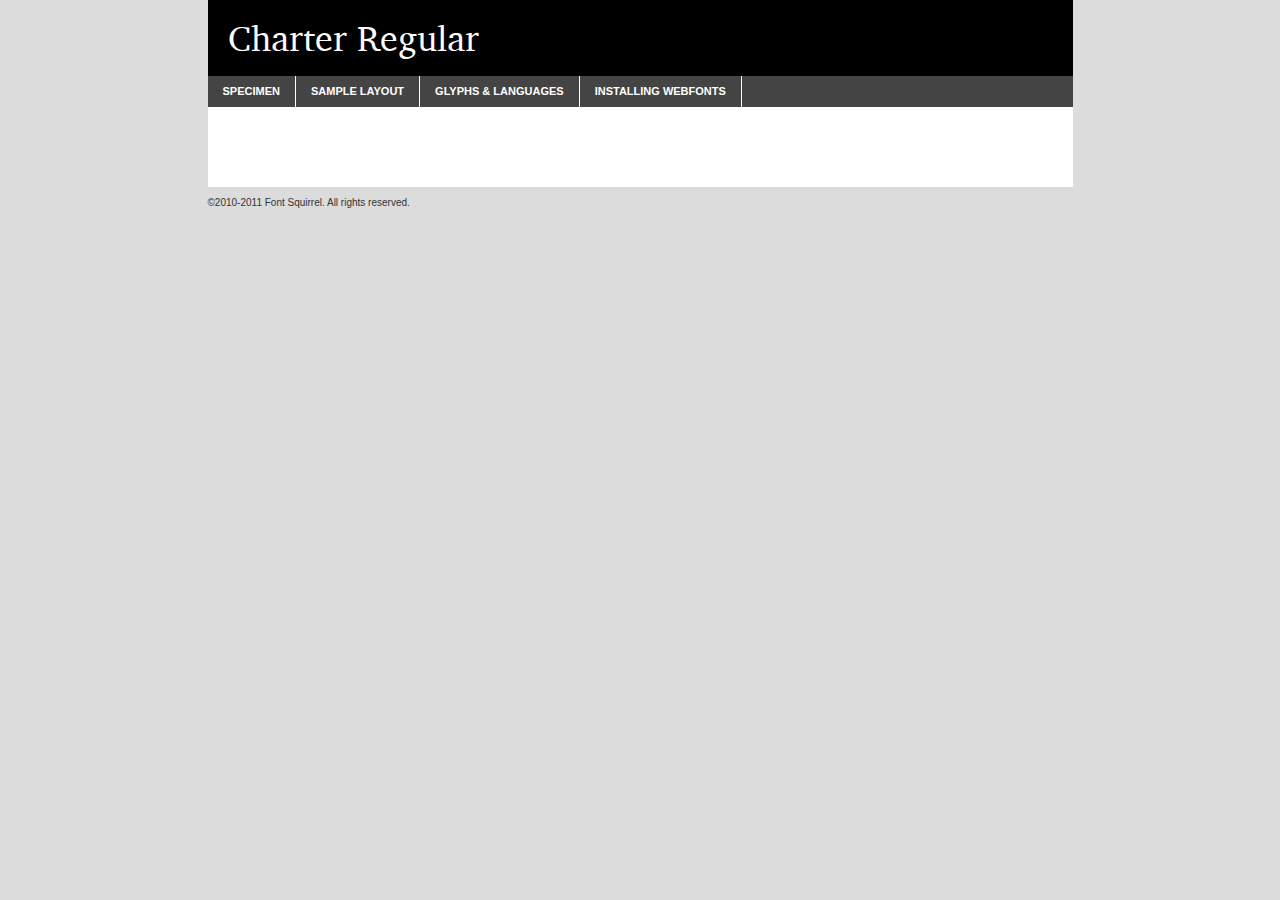
<file: Project Section/charter/webfonts/charter_regular-demo.html>
<!DOCTYPE html PUBLIC "-//W3C//DTD XHTML 1.0 Transitional//EN"
	"http://www.w3.org/TR/xhtml1/DTD/xhtml1-transitional.dtd">

<html xmlns="http://www.w3.org/1999/xhtml" xml:lang="en" lang="en">
<head>
	<meta http-equiv="Content-Type" content="text/html; charset=utf-8" />
	<script src="http://ajax.googleapis.com/ajax/libs/jquery/1.7.2/jquery.min.js" type="text/javascript" charset="utf-8"></script>
	<script src="specimen_files/easytabs.js" type="text/javascript" charset="utf-8"></script>
	<link rel="stylesheet" href="specimen_files/specimen_stylesheet.css" type="text/css" charset="utf-8" />
	<link rel="stylesheet" href="stylesheet.css" type="text/css" charset="utf-8" />

	<style type="text/css">
					body{
				font-family: 'charterregular';
							}
		</style>

	<title>Charter Regular Specimen</title>
	
	
	<script type="text/javascript" charset="utf-8">
		$(document).ready(function() {
			$('#container').easyTabs({defaultContent:1});
		});
	</script>
</head>

<body>
<div id="container">
	<div id="header">
		Charter Regular	</div>
	<ul class="tabs">
		<li><a href="#specimen">Specimen</a></li>
		<li><a href="#layout">Sample Layout</a></li>
				<li><a href="#glyphs">Glyphs &amp; Languages</a></li>
		<li><a href="#installing">Installing Webfonts</a></li>
		
	</ul>
	
	<div id="main_content">

		
			<div id="specimen">
		
				<div class="section">
					<div class="grid12 firstcol">
						<div class="huge">AaBb</div>
					</div>
				</div>
		
				<div class="section">
					<div class="glyph_range">A&#x200B;B&#x200b;C&#x200b;D&#x200b;E&#x200b;F&#x200b;G&#x200b;H&#x200b;I&#x200b;J&#x200b;K&#x200b;L&#x200b;M&#x200b;N&#x200b;O&#x200b;P&#x200b;Q&#x200b;R&#x200b;S&#x200b;T&#x200b;U&#x200b;V&#x200b;W&#x200b;X&#x200b;Y&#x200b;Z&#x200b;a&#x200b;b&#x200b;c&#x200b;d&#x200b;e&#x200b;f&#x200b;g&#x200b;h&#x200b;i&#x200b;j&#x200b;k&#x200b;l&#x200b;m&#x200b;n&#x200b;o&#x200b;p&#x200b;q&#x200b;r&#x200b;s&#x200b;t&#x200b;u&#x200b;v&#x200b;w&#x200b;x&#x200b;y&#x200b;z&#x200b;1&#x200b;2&#x200b;3&#x200b;4&#x200b;5&#x200b;6&#x200b;7&#x200b;8&#x200b;9&#x200b;0&#x200b;&amp;&#x200b;.&#x200b;,&#x200b;?&#x200b;!&#x200b;&#64;&#x200b;(&#x200b;)&#x200b;#&#x200b;$&#x200b;%&#x200b;*&#x200b;+&#x200b;-&#x200b;=&#x200b;:&#x200b;;</div>
				</div>
				<div class="section">
					<div class="grid12 firstcol">
						<table class="sample_table">
							<tr><td>10</td><td class="size10">abcdefghijklmnopqrstuvwxyzABCDEFGHIJKLMNOPQRSTUVWXYZ0123456789abcdefghijklmnopqrstuvwxyzABCDEFGHIJKLMNOPQRSTUVWXYZ0123456789abcdefghijklmnopqrstuvwxyzABCDEFGHIJKLMNOPQRSTUVWXYZ</td></tr>
							<tr><td>11</td><td class="size11">abcdefghijklmnopqrstuvwxyzABCDEFGHIJKLMNOPQRSTUVWXYZ0123456789abcdefghijklmnopqrstuvwxyzABCDEFGHIJKLMNOPQRSTUVWXYZ0123456789abcdefghijklmnopqrstuvwxyzABCDEFGHIJKLMNOPQRSTUVWXYZ</td></tr>
							<tr><td>12</td><td class="size12">abcdefghijklmnopqrstuvwxyzABCDEFGHIJKLMNOPQRSTUVWXYZ0123456789abcdefghijklmnopqrstuvwxyzABCDEFGHIJKLMNOPQRSTUVWXYZ0123456789abcdefghijklmnopqrstuvwxyzABCDEFGHIJKLMNOPQRSTUVWXYZ</td></tr>
							<tr><td>13</td><td class="size13">abcdefghijklmnopqrstuvwxyzABCDEFGHIJKLMNOPQRSTUVWXYZ0123456789abcdefghijklmnopqrstuvwxyzABCDEFGHIJKLMNOPQRSTUVWXYZ0123456789abcdefghijklmnopqrstuvwxyzABCDEFGHIJKLMNOPQRSTUVWXYZ</td></tr>
							<tr><td>14</td><td class="size14">abcdefghijklmnopqrstuvwxyzABCDEFGHIJKLMNOPQRSTUVWXYZ0123456789abcdefghijklmnopqrstuvwxyzABCDEFGHIJKLMNOPQRSTUVWXYZ0123456789abcdefghijklmnopqrstuvwxyzABCDEFGHIJKLMNOPQRSTUVWXYZ</td></tr>
							<tr><td>16</td><td class="size16">abcdefghijklmnopqrstuvwxyzABCDEFGHIJKLMNOPQRSTUVWXYZ0123456789abcdefghijklmnopqrstuvwxyzABCDEFGHIJKLMNOPQRSTUVWXYZ</td></tr>
							<tr><td>18</td><td class="size18">abcdefghijklmnopqrstuvwxyzABCDEFGHIJKLMNOPQRSTUVWXYZ0123456789abcdefghijklmnopqrstuvwxyzABCDEFGHIJKLMNOPQRSTUVWXYZ</td></tr>
							<tr><td>20</td><td class="size20">abcdefghijklmnopqrstuvwxyzABCDEFGHIJKLMNOPQRSTUVWXYZ0123456789abcdefghijklmnopqrstuvwxyzABCDEFGHIJKLMNOPQRSTUVWXYZ</td></tr>
							<tr><td>24</td><td class="size24">abcdefghijklmnopqrstuvwxyzABCDEFGHIJKLMNOPQRSTUVWXYZ0123456789abcdefghijklmnopqrstuvwxyzABCDEFGHIJKLMNOPQRSTUVWXYZ</td></tr>
							<tr><td>30</td><td class="size30">abcdefghijklmnopqrstuvwxyzABCDEFGHIJKLMNOPQRSTUVWXYZ0123456789abcdefghijklmnopqrstuvwxyzABCDEFGHIJKLMNOPQRSTUVWXYZ</td></tr>
							<tr><td>36</td><td class="size36">abcdefghijklmnopqrstuvwxyzABCDEFGHIJKLMNOPQRSTUVWXYZ0123456789abcdefghijklmnopqrstuvwxyzABCDEFGHIJKLMNOPQRSTUVWXYZ</td></tr>
							<tr><td>48</td><td class="size48">abcdefghijklmnopqrstuvwxyzABCDEFGHIJKLMNOPQRSTUVWXYZ0123456789abcdefghijklmnopqrstuvwxyzABCDEFGHIJKLMNOPQRSTUVWXYZ</td></tr>
							<tr><td>60</td><td class="size60">abcdefghijklmnopqrstuvwxyzABCDEFGHIJKLMNOPQRSTUVWXYZ0123456789abcdefghijklmnopqrstuvwxyzABCDEFGHIJKLMNOPQRSTUVWXYZ</td></tr>
							<tr><td>72</td><td class="size72">abcdefghijklmnopqrstuvwxyzABCDEFGHIJKLMNOPQRSTUVWXYZ0123456789abcdefghijklmnopqrstuvwxyzABCDEFGHIJKLMNOPQRSTUVWXYZ</td></tr>
							<tr><td>90</td><td class="size90">abcdefghijklmnopqrstuvwxyzABCDEFGHIJKLMNOPQRSTUVWXYZ0123456789abcdefghijklmnopqrstuvwxyzABCDEFGHIJKLMNOPQRSTUVWXYZ</td></tr>
						</table>
				
					</div>
			
				</div>
		
		
		
								<div class="section" id="bodycomparison">


										<div id="xheight">
				<div class="fontbody">&#xE000;&#xE000;&#xE000;&#xE000;&#xE000;&#xE000;&#xE000;&#xE000;&#xE000;&#xE000;&#xE000;&#xE000;&#xE000;&#xE000;&#xE000;&#xE000;&#xE000;&#xE000;&#xE000;&#xE000;&#xE000;&#xE000;&#xE000;&#xE000;&#xE000;&#xE000;&#xE000;&#xE000;&#xE000;&#xE000;&#xE000;&#xE000;&#xE000;&#xE000;&#xE000;&#xE000;&#xE000;&#xE000;&#xE000;&#xE000;&#xE000;&#xE000;&#xE000;&#xE000;&#xE000;&#xE000;&#xE000;&#xE000;&#xE000;&#xE000;&#xE000;&#xE000;&#xE000;&#xE000;&#xE000;&#xE000;&#xE000;&#xE000;&#xE000;&#xE000;&#xE000;&#xE000;&#xE000;&#xE000;&#xE000;&#xE000;&#xE000;&#xE000;&#xE000;&#xE000;&#xE000;&#xE000;&#xE000;&#xE000;&#xE000;&#xE000;&#xE000;&#xE000;&#xE000;&#xE000;&#xE000;&#xE000;&#xE000;&#xE000;&#xE000;&#xE000;&#xE000;&#xE000;&#xE000;&#xE000;&#xE000;&#xE000;&#xE000;&#xE000;&#xE000;&#xE000;&#xE000;&#xE000;&#xE000;body</div><div class="arialbody">body</div><div class="verdanabody">body</div><div class="georgiabody">body</div></div>
										<div class="fontbody" style="z-index:1">
											body<span>Charter Regular</span>
										</div>
										<div class="arialbody" style="z-index:1">
											body<span>Arial</span>
										</div>
										<div class="verdanabody" style="z-index:1">
											body<span>Verdana</span>
										</div>
										<div class="georgiabody" style="z-index:1">
											body<span>Georgia</span>
										</div>



								</div>
		
		
				<div class="section psample psample_row1" id="">
					
					<div class="grid2 firstcol">
						<p class="size10"><span>10.</span>Aenean lacinia bibendum nulla sed consectetur. Fusce dapibus, tellus ac cursus commodo, tortor mauris condimentum nibh, ut fermentum massa justo sit amet risus. Nullam id dolor id nibh ultricies vehicula ut id elit. Cum sociis natoque penatibus et magnis dis parturient montes, nascetur ridiculus mus. Nulla vitae elit libero, a pharetra augue.</p>
			
					</div>
					<div class="grid3">
						<p class="size11"><span>11.</span>Aenean lacinia bibendum nulla sed consectetur. Fusce dapibus, tellus ac cursus commodo, tortor mauris condimentum nibh, ut fermentum massa justo sit amet risus. Nullam id dolor id nibh ultricies vehicula ut id elit. Cum sociis natoque penatibus et magnis dis parturient montes, nascetur ridiculus mus. Nulla vitae elit libero, a pharetra augue.</p>
			
					</div>
					<div class="grid3">
						<p class="size12"><span>12.</span>Aenean lacinia bibendum nulla sed consectetur. Fusce dapibus, tellus ac cursus commodo, tortor mauris condimentum nibh, ut fermentum massa justo sit amet risus. Nullam id dolor id nibh ultricies vehicula ut id elit. Cum sociis natoque penatibus et magnis dis parturient montes, nascetur ridiculus mus. Nulla vitae elit libero, a pharetra augue.</p>
			
					</div>
					<div class="grid4">
						<p class="size13"><span>13.</span>Aenean lacinia bibendum nulla sed consectetur. Fusce dapibus, tellus ac cursus commodo, tortor mauris condimentum nibh, ut fermentum massa justo sit amet risus. Nullam id dolor id nibh ultricies vehicula ut id elit. Cum sociis natoque penatibus et magnis dis parturient montes, nascetur ridiculus mus. Nulla vitae elit libero, a pharetra augue.</p>
			
					</div>
					<div class="white_blend"></div>
					
				</div>
				<div class="section psample psample_row2" id="">
					<div class="grid3 firstcol">
						<p class="size14"><span>14.</span>Aenean lacinia bibendum nulla sed consectetur. Fusce dapibus, tellus ac cursus commodo, tortor mauris condimentum nibh, ut fermentum massa justo sit amet risus. Nullam id dolor id nibh ultricies vehicula ut id elit. Cum sociis natoque penatibus et magnis dis parturient montes, nascetur ridiculus mus. Nulla vitae elit libero, a pharetra augue.</p>
			
					</div>
					<div class="grid4">
						<p class="size16"><span>16.</span>Aenean lacinia bibendum nulla sed consectetur. Fusce dapibus, tellus ac cursus commodo, tortor mauris condimentum nibh, ut fermentum massa justo sit amet risus. Nullam id dolor id nibh ultricies vehicula ut id elit. Cum sociis natoque penatibus et magnis dis parturient montes, nascetur ridiculus mus. Nulla vitae elit libero, a pharetra augue.</p>
			
					</div>
					<div class="grid5">
						<p class="size18"><span>18.</span>Aenean lacinia bibendum nulla sed consectetur. Fusce dapibus, tellus ac cursus commodo, tortor mauris condimentum nibh, ut fermentum massa justo sit amet risus. Nullam id dolor id nibh ultricies vehicula ut id elit. Cum sociis natoque penatibus et magnis dis parturient montes, nascetur ridiculus mus. Nulla vitae elit libero, a pharetra augue.</p>
			
					</div>

					<div class="white_blend"></div>

				</div>
				
				<div class="section psample psample_row3" id="">
					<div class="grid5 firstcol">
						<p class="size20"><span>20.</span>Aenean lacinia bibendum nulla sed consectetur. Fusce dapibus, tellus ac cursus commodo, tortor mauris condimentum nibh, ut fermentum massa justo sit amet risus. Nullam id dolor id nibh ultricies vehicula ut id elit. Cum sociis natoque penatibus et magnis dis parturient montes, nascetur ridiculus mus. Nulla vitae elit libero, a pharetra augue.</p>
					</div>
					<div class="grid7">
						<p class="size24"><span>24.</span>Aenean lacinia bibendum nulla sed consectetur. Fusce dapibus, tellus ac cursus commodo, tortor mauris condimentum nibh, ut fermentum massa justo sit amet risus. Nullam id dolor id nibh ultricies vehicula ut id elit. Cum sociis natoque penatibus et magnis dis parturient montes, nascetur ridiculus mus. Nulla vitae elit libero, a pharetra augue.</p>
					</div>
					
					<div class="white_blend"></div>
					
				</div>
				
				<div class="section psample psample_row4" id="">
					<div class="grid12 firstcol">
						<p class="size30"><span>30.</span>Aenean lacinia bibendum nulla sed consectetur. Fusce dapibus, tellus ac cursus commodo, tortor mauris condimentum nibh, ut fermentum massa justo sit amet risus. Nullam id dolor id nibh ultricies vehicula ut id elit. Cum sociis natoque penatibus et magnis dis parturient montes, nascetur ridiculus mus. Nulla vitae elit libero, a pharetra augue.</p>
					</div>
					<div class="white_blend"></div>
					
				</div>
				
				
				
				<div class="section psample psample_row1 fullreverse">
					<div class="grid2 firstcol">
						<p class="size10"><span>10.</span>Aenean lacinia bibendum nulla sed consectetur. Fusce dapibus, tellus ac cursus commodo, tortor mauris condimentum nibh, ut fermentum massa justo sit amet risus. Nullam id dolor id nibh ultricies vehicula ut id elit. Cum sociis natoque penatibus et magnis dis parturient montes, nascetur ridiculus mus. Nulla vitae elit libero, a pharetra augue.</p>
			
					</div>
					<div class="grid3">
						<p class="size11"><span>11.</span>Aenean lacinia bibendum nulla sed consectetur. Fusce dapibus, tellus ac cursus commodo, tortor mauris condimentum nibh, ut fermentum massa justo sit amet risus. Nullam id dolor id nibh ultricies vehicula ut id elit. Cum sociis natoque penatibus et magnis dis parturient montes, nascetur ridiculus mus. Nulla vitae elit libero, a pharetra augue.</p>
			
					</div>
					<div class="grid3">
						<p class="size12"><span>12.</span>Aenean lacinia bibendum nulla sed consectetur. Fusce dapibus, tellus ac cursus commodo, tortor mauris condimentum nibh, ut fermentum massa justo sit amet risus. Nullam id dolor id nibh ultricies vehicula ut id elit. Cum sociis natoque penatibus et magnis dis parturient montes, nascetur ridiculus mus. Nulla vitae elit libero, a pharetra augue.</p>
			
					</div>
					<div class="grid4">
						<p class="size13"><span>13.</span>Aenean lacinia bibendum nulla sed consectetur. Fusce dapibus, tellus ac cursus commodo, tortor mauris condimentum nibh, ut fermentum massa justo sit amet risus. Nullam id dolor id nibh ultricies vehicula ut id elit. Cum sociis natoque penatibus et magnis dis parturient montes, nascetur ridiculus mus. Nulla vitae elit libero, a pharetra augue.</p>
			
					</div>
					<div class="black_blend"></div>
					
				</div>
				
				<div class="section psample psample_row2 fullreverse">
					<div class="grid3 firstcol">
						<p class="size14"><span>14.</span>Aenean lacinia bibendum nulla sed consectetur. Fusce dapibus, tellus ac cursus commodo, tortor mauris condimentum nibh, ut fermentum massa justo sit amet risus. Nullam id dolor id nibh ultricies vehicula ut id elit. Cum sociis natoque penatibus et magnis dis parturient montes, nascetur ridiculus mus. Nulla vitae elit libero, a pharetra augue.</p>
			
					</div>
					<div class="grid4">
						<p class="size16"><span>16.</span>Aenean lacinia bibendum nulla sed consectetur. Fusce dapibus, tellus ac cursus commodo, tortor mauris condimentum nibh, ut fermentum massa justo sit amet risus. Nullam id dolor id nibh ultricies vehicula ut id elit. Cum sociis natoque penatibus et magnis dis parturient montes, nascetur ridiculus mus. Nulla vitae elit libero, a pharetra augue.</p>
			
					</div>
					<div class="grid5">
						<p class="size18"><span>18.</span>Aenean lacinia bibendum nulla sed consectetur. Fusce dapibus, tellus ac cursus commodo, tortor mauris condimentum nibh, ut fermentum massa justo sit amet risus. Nullam id dolor id nibh ultricies vehicula ut id elit. Cum sociis natoque penatibus et magnis dis parturient montes, nascetur ridiculus mus. Nulla vitae elit libero, a pharetra augue.</p>
			
					</div>
					<div class="black_blend"></div>

				</div>
				
				<div class="section psample fullreverse psample_row3" id="">
					<div class="grid5 firstcol">
						<p class="size20"><span>20.</span>Aenean lacinia bibendum nulla sed consectetur. Fusce dapibus, tellus ac cursus commodo, tortor mauris condimentum nibh, ut fermentum massa justo sit amet risus. Nullam id dolor id nibh ultricies vehicula ut id elit. Cum sociis natoque penatibus et magnis dis parturient montes, nascetur ridiculus mus. Nulla vitae elit libero, a pharetra augue.</p>
					</div>
					<div class="grid7">
						<p class="size24"><span>24.</span>Aenean lacinia bibendum nulla sed consectetur. Fusce dapibus, tellus ac cursus commodo, tortor mauris condimentum nibh, ut fermentum massa justo sit amet risus. Nullam id dolor id nibh ultricies vehicula ut id elit. Cum sociis natoque penatibus et magnis dis parturient montes, nascetur ridiculus mus. Nulla vitae elit libero, a pharetra augue.</p>
					</div>
					
					<div class="black_blend"></div>
					
				</div>
				
				<div class="section psample fullreverse psample_row4" id="" style="border-bottom: 20px #000 solid;">
					<div class="grid12 firstcol">
						<p class="size30"><span>30.</span>Aenean lacinia bibendum nulla sed consectetur. Fusce dapibus, tellus ac cursus commodo, tortor mauris condimentum nibh, ut fermentum massa justo sit amet risus. Nullam id dolor id nibh ultricies vehicula ut id elit. Cum sociis natoque penatibus et magnis dis parturient montes, nascetur ridiculus mus. Nulla vitae elit libero, a pharetra augue.</p>
					</div>
					<div class="black_blend"></div>
					
				</div>
				
				
				
				
			</div>
			
			<div id="layout">
				
				<div class="section">
					
					<div class="grid12 firstcol">
						<h1>Lorem Ipsum Dolor</h1>
						<h2>Etiam porta sem malesuada magna mollis euismod</h2>
						
						<p class="byline">By <a href="#link">Aenean Lacinia</a></p>
					</div>
				</div>
				<div class="section">
					<div class="grid8 firstcol">
						<p class="large">Donec sed odio dui. Morbi leo risus, porta ac consectetur ac, vestibulum at eros. Fusce dapibus, tellus ac cursus commodo, tortor mauris condimentum nibh, ut fermentum massa justo sit amet risus. </p>

						
						<h3>Pellentesque ornare sem</h3>

						<p>Maecenas sed diam eget risus varius blandit sit amet non magna. Maecenas faucibus mollis interdum. Donec ullamcorper nulla non metus auctor fringilla. Nullam id dolor id nibh ultricies vehicula ut id elit. Nullam id dolor id nibh ultricies vehicula ut id elit. </p>

						<p>Aenean eu leo quam. Pellentesque ornare sem lacinia quam venenatis vestibulum. Lorem ipsum dolor sit amet, consectetur adipiscing elit. Cum sociis natoque penatibus et magnis dis parturient montes, nascetur ridiculus mus. </p>

						<p>Nulla vitae elit libero, a pharetra augue. Praesent commodo cursus magna, vel scelerisque nisl consectetur et. Aenean lacinia bibendum nulla sed consectetur. </p>

						<p>Nullam quis risus eget urna mollis ornare vel eu leo. Nullam quis risus eget urna mollis ornare vel eu leo. Maecenas sed diam eget risus varius blandit sit amet non magna. Donec ullamcorper nulla non metus auctor fringilla. </p>

						<h3>Cras mattis consectetur</h3>

						<p>Aenean eu leo quam. Pellentesque ornare sem lacinia quam venenatis vestibulum. Aenean lacinia bibendum nulla sed consectetur. Integer posuere erat a ante venenatis dapibus posuere velit aliquet. Cras mattis consectetur purus sit amet fermentum. </p>

						<p>Nullam id dolor id nibh ultricies vehicula ut id elit. Nullam quis risus eget urna mollis ornare vel eu leo. Cras mattis consectetur purus sit amet fermentum.</p>
					</div>
					
					<div class="grid4 sidebar">
						
						<div class="box reverse">
							<p class="last">Nullam quis risus eget urna mollis ornare vel eu leo. Donec ullamcorper nulla non metus auctor fringilla. Cras mattis consectetur purus sit amet fermentum. Sed posuere consectetur est at lobortis. Lorem ipsum dolor sit amet, consectetur adipiscing elit. </p>
						</div>
						
						<p class="caption">Maecenas sed diam eget risus varius.</p>

						<p>Vestibulum id ligula porta felis euismod semper. Integer posuere erat a ante venenatis dapibus posuere velit aliquet. Vestibulum id ligula porta felis euismod semper. Sed posuere consectetur est at lobortis. Maecenas sed diam eget risus varius blandit sit amet non magna. Fusce dapibus, tellus ac cursus commodo, tortor mauris condimentum nibh, ut fermentum massa justo sit amet risus. </p>

					

						<p>Duis mollis, est non commodo luctus, nisi erat porttitor ligula, eget lacinia odio sem nec elit. Aenean lacinia bibendum nulla sed consectetur. Vivamus sagittis lacus vel augue laoreet rutrum faucibus dolor auctor. Aenean lacinia bibendum nulla sed consectetur. Nullam quis risus eget urna mollis ornare vel eu leo. </p>

						<p>Praesent commodo cursus magna, vel scelerisque nisl consectetur et. Donec ullamcorper nulla non metus auctor fringilla. Maecenas faucibus mollis interdum. Fusce dapibus, tellus ac cursus commodo, tortor mauris condimentum nibh, ut fermentum massa justo sit amet risus. </p>

					</div>
				</div>
				
			</div>


			



		<div id="glyphs">
			<div class="section">
				<div class="grid12 firstcol">
			
				<h1>Language Support</h1>
				<p>The subset of Charter Regular in this kit supports the following languages:<br />
			
					Albanian, Danish, Dutch, English, Estonian, Faroese, French, German, Icelandic, Italian, Malagasy, Norwegian, Portuguese, Spanish, Swedish				</p>
				<h1>Glyph Chart</h1>
				<p>The subset of Charter Regular in this kit includes all the glyphs listed below. Unicode entities are included above each glyph to help you insert individual characters into your layout.</p>
				<div id="glyph_chart">
			
																				 <div><p>&amp;#32;</p>&#32;</div>
																				 <div><p>&amp;#33;</p>&#33;</div>
																				 <div><p>&amp;#34;</p>&#34;</div>
																				 <div><p>&amp;#35;</p>&#35;</div>
																				 <div><p>&amp;#36;</p>&#36;</div>
																				 <div><p>&amp;#37;</p>&#37;</div>
																				 <div><p>&amp;#38;</p>&#38;</div>
																				 <div><p>&amp;#39;</p>&#39;</div>
																				 <div><p>&amp;#40;</p>&#40;</div>
																				 <div><p>&amp;#41;</p>&#41;</div>
																				 <div><p>&amp;#42;</p>&#42;</div>
																				 <div><p>&amp;#43;</p>&#43;</div>
																				 <div><p>&amp;#44;</p>&#44;</div>
																				 <div><p>&amp;#45;</p>&#45;</div>
																				 <div><p>&amp;#46;</p>&#46;</div>
																				 <div><p>&amp;#47;</p>&#47;</div>
																				 <div><p>&amp;#48;</p>&#48;</div>
																				 <div><p>&amp;#49;</p>&#49;</div>
																				 <div><p>&amp;#50;</p>&#50;</div>
																				 <div><p>&amp;#51;</p>&#51;</div>
																				 <div><p>&amp;#52;</p>&#52;</div>
																				 <div><p>&amp;#53;</p>&#53;</div>
																				 <div><p>&amp;#54;</p>&#54;</div>
																				 <div><p>&amp;#55;</p>&#55;</div>
																				 <div><p>&amp;#56;</p>&#56;</div>
																				 <div><p>&amp;#57;</p>&#57;</div>
																				 <div><p>&amp;#58;</p>&#58;</div>
																				 <div><p>&amp;#59;</p>&#59;</div>
																				 <div><p>&amp;#60;</p>&#60;</div>
																				 <div><p>&amp;#61;</p>&#61;</div>
																				 <div><p>&amp;#62;</p>&#62;</div>
																				 <div><p>&amp;#63;</p>&#63;</div>
																				 <div><p>&amp;#64;</p>&#64;</div>
																				 <div><p>&amp;#65;</p>&#65;</div>
																				 <div><p>&amp;#66;</p>&#66;</div>
																				 <div><p>&amp;#67;</p>&#67;</div>
																				 <div><p>&amp;#68;</p>&#68;</div>
																				 <div><p>&amp;#69;</p>&#69;</div>
																				 <div><p>&amp;#70;</p>&#70;</div>
																				 <div><p>&amp;#71;</p>&#71;</div>
																				 <div><p>&amp;#72;</p>&#72;</div>
																				 <div><p>&amp;#73;</p>&#73;</div>
																				 <div><p>&amp;#74;</p>&#74;</div>
																				 <div><p>&amp;#75;</p>&#75;</div>
																				 <div><p>&amp;#76;</p>&#76;</div>
																				 <div><p>&amp;#77;</p>&#77;</div>
																				 <div><p>&amp;#78;</p>&#78;</div>
																				 <div><p>&amp;#79;</p>&#79;</div>
																				 <div><p>&amp;#80;</p>&#80;</div>
																				 <div><p>&amp;#81;</p>&#81;</div>
																				 <div><p>&amp;#82;</p>&#82;</div>
																				 <div><p>&amp;#83;</p>&#83;</div>
																				 <div><p>&amp;#84;</p>&#84;</div>
																				 <div><p>&amp;#85;</p>&#85;</div>
																				 <div><p>&amp;#86;</p>&#86;</div>
																				 <div><p>&amp;#87;</p>&#87;</div>
																				 <div><p>&amp;#88;</p>&#88;</div>
																				 <div><p>&amp;#89;</p>&#89;</div>
																				 <div><p>&amp;#90;</p>&#90;</div>
																				 <div><p>&amp;#91;</p>&#91;</div>
																				 <div><p>&amp;#92;</p>&#92;</div>
																				 <div><p>&amp;#93;</p>&#93;</div>
																				 <div><p>&amp;#94;</p>&#94;</div>
																				 <div><p>&amp;#95;</p>&#95;</div>
																				 <div><p>&amp;#96;</p>&#96;</div>
																				 <div><p>&amp;#97;</p>&#97;</div>
																				 <div><p>&amp;#98;</p>&#98;</div>
																				 <div><p>&amp;#99;</p>&#99;</div>
																				 <div><p>&amp;#100;</p>&#100;</div>
																				 <div><p>&amp;#101;</p>&#101;</div>
																				 <div><p>&amp;#102;</p>&#102;</div>
																				 <div><p>&amp;#103;</p>&#103;</div>
																				 <div><p>&amp;#104;</p>&#104;</div>
																				 <div><p>&amp;#105;</p>&#105;</div>
																				 <div><p>&amp;#106;</p>&#106;</div>
																				 <div><p>&amp;#107;</p>&#107;</div>
																				 <div><p>&amp;#108;</p>&#108;</div>
																				 <div><p>&amp;#109;</p>&#109;</div>
																				 <div><p>&amp;#110;</p>&#110;</div>
																				 <div><p>&amp;#111;</p>&#111;</div>
																				 <div><p>&amp;#112;</p>&#112;</div>
																				 <div><p>&amp;#113;</p>&#113;</div>
																				 <div><p>&amp;#114;</p>&#114;</div>
																				 <div><p>&amp;#115;</p>&#115;</div>
																				 <div><p>&amp;#116;</p>&#116;</div>
																				 <div><p>&amp;#117;</p>&#117;</div>
																				 <div><p>&amp;#118;</p>&#118;</div>
																				 <div><p>&amp;#119;</p>&#119;</div>
																				 <div><p>&amp;#120;</p>&#120;</div>
																				 <div><p>&amp;#121;</p>&#121;</div>
																				 <div><p>&amp;#122;</p>&#122;</div>
																				 <div><p>&amp;#123;</p>&#123;</div>
																				 <div><p>&amp;#124;</p>&#124;</div>
																				 <div><p>&amp;#125;</p>&#125;</div>
																				 <div><p>&amp;#126;</p>&#126;</div>
																				 <div><p>&amp;#161;</p>&#161;</div>
																				 <div><p>&amp;#162;</p>&#162;</div>
																				 <div><p>&amp;#163;</p>&#163;</div>
																				 <div><p>&amp;#164;</p>&#164;</div>
																				 <div><p>&amp;#165;</p>&#165;</div>
																				 <div><p>&amp;#166;</p>&#166;</div>
																				 <div><p>&amp;#167;</p>&#167;</div>
																				 <div><p>&amp;#168;</p>&#168;</div>
																				 <div><p>&amp;#169;</p>&#169;</div>
																				 <div><p>&amp;#170;</p>&#170;</div>
																				 <div><p>&amp;#171;</p>&#171;</div>
																				 <div><p>&amp;#172;</p>&#172;</div>
																				 <div><p>&amp;#174;</p>&#174;</div>
																				 <div><p>&amp;#175;</p>&#175;</div>
																				 <div><p>&amp;#176;</p>&#176;</div>
																				 <div><p>&amp;#177;</p>&#177;</div>
																				 <div><p>&amp;#178;</p>&#178;</div>
																				 <div><p>&amp;#179;</p>&#179;</div>
																				 <div><p>&amp;#180;</p>&#180;</div>
																				 <div><p>&amp;#181;</p>&#181;</div>
																				 <div><p>&amp;#182;</p>&#182;</div>
																				 <div><p>&amp;#183;</p>&#183;</div>
																				 <div><p>&amp;#184;</p>&#184;</div>
																				 <div><p>&amp;#185;</p>&#185;</div>
																				 <div><p>&amp;#186;</p>&#186;</div>
																				 <div><p>&amp;#187;</p>&#187;</div>
																				 <div><p>&amp;#188;</p>&#188;</div>
																				 <div><p>&amp;#189;</p>&#189;</div>
																				 <div><p>&amp;#190;</p>&#190;</div>
																				 <div><p>&amp;#191;</p>&#191;</div>
																				 <div><p>&amp;#192;</p>&#192;</div>
																				 <div><p>&amp;#193;</p>&#193;</div>
																				 <div><p>&amp;#194;</p>&#194;</div>
																				 <div><p>&amp;#195;</p>&#195;</div>
																				 <div><p>&amp;#196;</p>&#196;</div>
																				 <div><p>&amp;#197;</p>&#197;</div>
																				 <div><p>&amp;#198;</p>&#198;</div>
																				 <div><p>&amp;#199;</p>&#199;</div>
																				 <div><p>&amp;#200;</p>&#200;</div>
																				 <div><p>&amp;#201;</p>&#201;</div>
																				 <div><p>&amp;#202;</p>&#202;</div>
																				 <div><p>&amp;#203;</p>&#203;</div>
																				 <div><p>&amp;#204;</p>&#204;</div>
																				 <div><p>&amp;#205;</p>&#205;</div>
																				 <div><p>&amp;#206;</p>&#206;</div>
																				 <div><p>&amp;#207;</p>&#207;</div>
																				 <div><p>&amp;#208;</p>&#208;</div>
																				 <div><p>&amp;#209;</p>&#209;</div>
																				 <div><p>&amp;#210;</p>&#210;</div>
																				 <div><p>&amp;#211;</p>&#211;</div>
																				 <div><p>&amp;#212;</p>&#212;</div>
																				 <div><p>&amp;#213;</p>&#213;</div>
																				 <div><p>&amp;#214;</p>&#214;</div>
																				 <div><p>&amp;#215;</p>&#215;</div>
																				 <div><p>&amp;#216;</p>&#216;</div>
																				 <div><p>&amp;#217;</p>&#217;</div>
																				 <div><p>&amp;#218;</p>&#218;</div>
																				 <div><p>&amp;#219;</p>&#219;</div>
																				 <div><p>&amp;#220;</p>&#220;</div>
																				 <div><p>&amp;#221;</p>&#221;</div>
																				 <div><p>&amp;#222;</p>&#222;</div>
																				 <div><p>&amp;#223;</p>&#223;</div>
																				 <div><p>&amp;#224;</p>&#224;</div>
																				 <div><p>&amp;#225;</p>&#225;</div>
																				 <div><p>&amp;#226;</p>&#226;</div>
																				 <div><p>&amp;#227;</p>&#227;</div>
																				 <div><p>&amp;#228;</p>&#228;</div>
																				 <div><p>&amp;#229;</p>&#229;</div>
																				 <div><p>&amp;#230;</p>&#230;</div>
																				 <div><p>&amp;#231;</p>&#231;</div>
																				 <div><p>&amp;#232;</p>&#232;</div>
																				 <div><p>&amp;#233;</p>&#233;</div>
																				 <div><p>&amp;#234;</p>&#234;</div>
																				 <div><p>&amp;#235;</p>&#235;</div>
																				 <div><p>&amp;#236;</p>&#236;</div>
																				 <div><p>&amp;#237;</p>&#237;</div>
																				 <div><p>&amp;#238;</p>&#238;</div>
																				 <div><p>&amp;#239;</p>&#239;</div>
																				 <div><p>&amp;#240;</p>&#240;</div>
																				 <div><p>&amp;#241;</p>&#241;</div>
																				 <div><p>&amp;#242;</p>&#242;</div>
																				 <div><p>&amp;#243;</p>&#243;</div>
																				 <div><p>&amp;#244;</p>&#244;</div>
																				 <div><p>&amp;#245;</p>&#245;</div>
																				 <div><p>&amp;#246;</p>&#246;</div>
																				 <div><p>&amp;#247;</p>&#247;</div>
																				 <div><p>&amp;#248;</p>&#248;</div>
																				 <div><p>&amp;#249;</p>&#249;</div>
																				 <div><p>&amp;#250;</p>&#250;</div>
																				 <div><p>&amp;#251;</p>&#251;</div>
																				 <div><p>&amp;#252;</p>&#252;</div>
																				 <div><p>&amp;#253;</p>&#253;</div>
																				 <div><p>&amp;#254;</p>&#254;</div>
																				 <div><p>&amp;#255;</p>&#255;</div>
																				 <div><p>&amp;#305;</p>&#305;</div>
																				 <div><p>&amp;#321;</p>&#321;</div>
																				 <div><p>&amp;#322;</p>&#322;</div>
																				 <div><p>&amp;#338;</p>&#338;</div>
																				 <div><p>&amp;#339;</p>&#339;</div>
																				 <div><p>&amp;#352;</p>&#352;</div>
																				 <div><p>&amp;#353;</p>&#353;</div>
																				 <div><p>&amp;#376;</p>&#376;</div>
																				 <div><p>&amp;#381;</p>&#381;</div>
																				 <div><p>&amp;#382;</p>&#382;</div>
																				 <div><p>&amp;#402;</p>&#402;</div>
																				 <div><p>&amp;#710;</p>&#710;</div>
																				 <div><p>&amp;#711;</p>&#711;</div>
																				 <div><p>&amp;#728;</p>&#728;</div>
																				 <div><p>&amp;#729;</p>&#729;</div>
																				 <div><p>&amp;#730;</p>&#730;</div>
																				 <div><p>&amp;#731;</p>&#731;</div>
																				 <div><p>&amp;#732;</p>&#732;</div>
																				 <div><p>&amp;#733;</p>&#733;</div>
																				 <div><p>&amp;#8211;</p>&#8211;</div>
																				 <div><p>&amp;#8212;</p>&#8212;</div>
																				 <div><p>&amp;#8216;</p>&#8216;</div>
																				 <div><p>&amp;#8217;</p>&#8217;</div>
																				 <div><p>&amp;#8218;</p>&#8218;</div>
																				 <div><p>&amp;#8220;</p>&#8220;</div>
																				 <div><p>&amp;#8221;</p>&#8221;</div>
																				 <div><p>&amp;#8222;</p>&#8222;</div>
																				 <div><p>&amp;#8224;</p>&#8224;</div>
																				 <div><p>&amp;#8225;</p>&#8225;</div>
																				 <div><p>&amp;#8226;</p>&#8226;</div>
																				 <div><p>&amp;#8230;</p>&#8230;</div>
																				 <div><p>&amp;#8240;</p>&#8240;</div>
																				 <div><p>&amp;#8249;</p>&#8249;</div>
																				 <div><p>&amp;#8250;</p>&#8250;</div>
																				 <div><p>&amp;#8260;</p>&#8260;</div>
																				 <div><p>&amp;#8482;</p>&#8482;</div>
																				 <div><p>&amp;#8722;</p>&#8722;</div>
																				 <div><p>&amp;#57344;</p>&#57344;</div>
																				 <div><p>&amp;#64257;</p>&#64257;</div>
																				 <div><p>&amp;#64258;</p>&#64258;</div>
																																																</div>	
				</div>
		
		
			</div>
		</div>
		
		
		<div id="specs">
			
		</div>
	
		<div id="installing">
			<div class="section">
				<div class="grid7 firstcol">
					<h1>Installing Webfonts</h1>
					
					<p>Webfonts are supported by all major browser platforms but not all in the same way. There are currently four different font formats that must be included in order to target all browsers. This includes TTF, WOFF, EOT and SVG.</p>
					
					<h2>1. Upload your webfonts</h2>
					<p>You must upload your webfont kit to your website. They should be in or near the same directory as your CSS files.</p>
					
					<h2>2. Include the webfont stylesheet</h2>
					<p>A special CSS @font-face declaration helps the various browsers select the appropriate font it needs without causing you a bunch of headaches. Learn more about this syntax by reading the <a href="http://www.fontspring.com/blog/further-hardening-of-the-bulletproof-syntax">Fontspring blog post</a> about it. The code for it is as follows:</p>


<code>
@font-face{ 
	font-family: 'MyWebFont';
	src: url('WebFont.eot');
	src: url('WebFont.eot?#iefix') format('embedded-opentype'),
	     url('WebFont.woff') format('woff'),
	     url('WebFont.ttf') format('truetype'),
	     url('WebFont.svg#webfont') format('svg');
}
</code>

	<p>We've already gone ahead and generated the code for you. All you have to do is link to the stylesheet in your HTML, like this:</p>
	<code>&lt;link rel=&quot;stylesheet&quot; href=&quot;stylesheet.css&quot; type=&quot;text/css&quot; charset=&quot;utf-8&quot; /&gt;</code>

					<h2>3. Modify your own stylesheet</h2>
					<p>To take advantage of your new fonts, you must tell your stylesheet to use them. Look at the original @font-face declaration above and find the property called "font-family." The name linked there will be what you use to reference the font. Prepend that webfont name to the font stack in the "font-family" property, inside the selector you want to change. For example:</p>
<code>p { font-family: 'WebFont', Arial, sans-serif; }</code>

<h2>4. Test</h2>
<p>Getting webfonts to work cross-browser <em>can</em> be tricky. Use the information in the sidebar to help you if you find that fonts aren't loading in a particular browser.</p>
				</div>
				
				<div class="grid5 sidebar">
					<div class="box">
						<h2>Troubleshooting<br />Font-Face Problems</h2>
						<p>Having trouble getting your webfonts to load in your new website? Here are some tips to sort out what might be the problem.</p>

						<h3>Fonts not showing in any browser</h3>

						<p>This sounds like you need to work on the plumbing. You either did not upload the fonts to the correct directory, or you did not link the fonts properly in the CSS. If you've confirmed that all this is correct and you still have a problem, take a look at your .htaccess file and see if requests are getting intercepted.</p>

						<h3>Fonts not loading in iPhone or iPad</h3>

						<p>The most common problem here is that you are serving the fonts from an IIS server. IIS refuses to serve files that have unknown MIME types. If that is the case, you must set the MIME type for SVG to "image/svg+xml" in the server settings. Follow these instructions from Microsoft if you need help.</p>

						<h3>Fonts not loading in Firefox</h3>

						<p>The primary reason for this failure? You are still using a version Firefox older than 3.5. So upgrade already! If that isn't it, then you are very likely serving fonts from a different domain. Firefox requires that all font assets be served from the same domain. Lastly it is possible that you need to add WOFF to your list of MIME types (if you are serving via IIS.)</p>

						<h3>Fonts not loading in IE</h3>

						<p>Are you looking at Internet Explorer on an actual Windows machine or are you cheating by using a service like Adobe BrowserLab? Many of these screenshot services do not render @font-face for IE. Best to test it on a real machine.</p>

						<h3>Fonts not loading in IE9</h3>

						<p>IE9, like Firefox, requires that fonts be served from the same domain as the website. Make sure that is the case.</p>
					</div>
				</div>
			</div>
			
		</div>
	
	</div>
	<div id="footer">
		<p>&copy;2010-2011 Font Squirrel. All rights reserved.</p>
	</div>
</div>
</body>
</html>
</file>
<file: css/custom.css>
@import url('https://fonts.googleapis.com/css2?family=Arvo:ital,wght@0,400;0,700;1,400;1,700&family=Poppins:ital,wght@0,100;0,200;0,300;0,400;0,500;0,600;0,700;0,800;0,900;1,100;1,200;1,300;1,400;1,500;1,600;1,700;1,800;1,900&display=swap');
@import url('https://fonts.googleapis.com/css2?family=Poppins:ital,wght@0,100;0,200;0,300;0,400;0,500;0,600;0,700;0,800;0,900;1,100;1,200;1,300;1,400;1,500;1,600;1,700;1,800;1,900&display=swap');
html,
body{
    margin: 0;
    padding: 0;
    font-family: "Arvo", serif;
    background-color: #fff;
}

#icon{
    object-fit: cover;
}

.navbar-brand{
    font-size: 1.5rem;
}

.nav-link{
    font-size: 1.2rem;
    color: #000000;
    

}
.mode-btn{
    height: 40px;
    width: 40px;
    border-radius: 50%;
    margin-left: 2rem;
    background-color: #ffffff;
    border: 1px solid white;
}
#dark{
    height: 30px;
    width: 30px;
    border-radius: 50%;
    object-fit: cover;
}
/* home */
/* #comp{ 

    padding-left: 800px;
    
} */
#tag1{
    color: rgba(237, 255, 44, 0.947);
    font-style: oblique;
}
#home{
    /* width: 100%;
    height: auto;
    min-height: 100vh;
    background-image: url(/img/undraw_programming_re_kg9v.svg);
    background-repeat: no-repeat;
    background-position: right;
    padding-top: 10px; */
    background-color: #25376a;
    
}
/* #name{
    color: white;
}
#tagline{
    color: white;
} */
/* #name{
    text-align: left;
    margin-top: 16rem;
    font-size: 4rem;
    color: #fff;
    font-weight: 100;
    padding-left: 50px;
    width: 100%;
}
#tagline{
    margin-top: 1rem;
    font-size: 3rem;
    color: #fff;
    text-align: left;
    padding: 50px;
    width: 100%;

} */
#learn-more{
    padding: .4rem 1rem;
    color: #fff;
    max-width: 15rem;
    margin: 0 auto;
    display: flex;
    border: 2px solid #fff;
    border-radius: 1rem;
    text-decoration: none;
    /* text-align: center; */
    justify-content: center;
    align-items: center;

}
#learn-more:hover{
    text-decoration: none;
}
/* resume */
#resume{
    width:100%;
    height: auto;
    padding: 4rem 0;
}
#resume .card{
    margin-left: auto;
    margin-right: auto;
}

#resume .card img{
    height: 170px;
}

/* portfolio */
#portfolio{
    width:100%;
    height: auto;
    padding: 4rem 0;

}
#portfolio .img{
    margin-top: 30px;
     width: 100%;
    height: 20px;
}

#portfolio .grid{
    position: relative;
    width: 100%;
}

#portfolio .grid .overlay {
    position: absolute;
    margin-top: 30px;
    top: 0; bottom: 0;
    left: 0; right: 0;
    width: 100%;
    opacity: 0;
    transition: .5s ease;
    background: #bcbbdf;
}
#portfolio .grid:hover .overlay{
    opacity: 1;
    display: block;
}

.text{
    color: #000000;
    font-size: 1rem;
    position: absolute;
    top: 50%;
    left: 50%;
    transform: translate(-50% , -50%);
    text-align: center;
}

/* contact */
#contact{
    width:100%;
    height: auto;
    padding: 4rem 0;
}

#contact form{
    width: 100;
}

#contact form .submit-message{
    margin-left: 15px;
    margin-right: 15px;
    background-color: rgb(89, 67, 213);
    color: #fff;
}


/* footer */
footer{
    width:100%;
    height: auto;
    background: #e8edfc;
    padding: 2rem 0 4rem;

}
footer{
    list-style: none;
    padding-left: 0;
}
footer .back-to-top{
    display: block;
    width: 100%;
    text-align: center;
    text-decoration: none;
    color: #333;
}

footer .back-to-top:hover {
    text-decoration: none;
    color: #527cec;
}

footer ul#social{
    list-style: none;
    padding-left: 0;
    text-align: right;
    
}

footer ul#social li{
    display: inline-block;
    margin-left: 1rem;
}

footer ul#social a{
    text-decoration: none;
    color: #333;
    font-size: 2 rem;
}

footer ul#social a:hover{
    text-decoration: none;
    color:#527cec;
}

footer p {
    color: #333;
    padding-left: 0;
}
/* animation */

.typing-demo {
    width: 33ch;
    animation: typing 2s steps(33), blink .5s step-end infinite alternate;
    white-space: nowrap;
    overflow: hidden;
    border-right: 3px solid;
    padding-left: 100px;
  }
  
  @keyframes typing {
    from {
      width: 0
    }
  }
      
  @keyframes blink {
    50% {
      border-color: transparent
    }
  }
  /* animation2 */
  .waviy {
    position: relative;
  }
  .waviy span {
    position: relative;
    display: inline-block;
    font-size: 40px;
    color: #fff;
    text-transform: uppercase;
    animation: flip 2s infinite;
    animation-delay: calc(.2s * var(--i))
  }
  @keyframes flip {
    0%,80% {
      transform: rotateY(360deg) 
    }
  }
  /* #waviy{
    font-size: 10rem;
  } */
  .waviy{
    font-size: 6rem;
  }

/* animation3 */
  .Iam {
    /* padding: 2em 5em; */
    font: normal 40px/50px Montserrat, sans-serif;
    color: #ffffff;
    padding-left: 120px;

  }
  .Iam p {
    height: 50px;
    float: left;
    margin-right: 0.3em;
  }
  .Iam b {
    float: left;
    overflow: hidden;
    position: relative;
    height: 50px;
    top: 40px;
  }
  .Iam .innerIam {
    display: inline-block;
    color: #fff758;
    position: relative;
    white-space: nowrap;
    top: 0;
    left: 0;
  
  /*animation*/
  -webkit-animation:move 5s;
     -moz-animation:move 5s;
      -ms-animation:move 5s;
       -o-animation:move 5s;
          animation:move 5s;
  /*animation-iteration-count*/
  -webkit-animation-iteration-count:infinite;
     -moz-animation-iteration-count:infinite;
      -ms-animation-iteration-count:infinite;
       -o-animation-iteration-count:infinite;
          animation-iteration-count:infinite;
  /*animation-delay*/
  -webkit-animation-delay:1s;
     -moz-animation-delay:1s;
      -ms-animation-delay:1s;
       -o-animation-delay:1s;
          animation-delay:1s;
  }
  @keyframes move{
  0%  { top: 0px; }
  20% { top: -50px; }
  40% { top: -100px; }
  60% { top: -150px; }
  80% { top: -200px; }
  }
  
  @-webkit-keyframes move {
      0%  { top: 0px; }
      20% { top: -50px; }
      40% { top: -100px; }
      60% { top: -150px; }
      80% { top: -200px; }
  }
  @-moz-keyframes move {
      0%  { top: 0px; }
      20% { top: -50px; }
      40% { top: -100px; }
      60% { top: -150px; }
      80% { top: -200px; }
  }
  @-o-keyframes move {
      0%  { top: 0px; }
      20% { top: -50px; }
      40% { top: -100px; }
      60% { top: -150px; }
      80% { top: -200px; }
  }
  @keyframes move {
      0%  { top: 0px; }
      20% { top: -50px; }
      40% { top: -100px; }
      60% { top: -150px; }
      80% { top: -200px; }
  }

#asdf{
    font-family: "poppins", serif;
}
body::-webkit-scrollbar {
    width: 1em;
}
 
body::-webkit-scrollbar-track {
    -webkit-box-shadow: inset 0 0 6px rgba(0,0,0,0.3);
}
 
body::-webkit-scrollbar-thumb {
  background-color: #527cec;
  outline: 1px solid #ffffff;
}

.dark{
    .nav-link{
        font-size: 1.2rem;
        color: #0F0F0F;
    }
    .flex-item-left{
        background-color: #121212;
    }
    .flex-item-right{
        background-color: #121212;
    }
    #resume{
        background-color: #000000;
        color: white;
    }
    .card{
        color: #121212;
        border: 2px solid red;
        background-color: #bcbbdf;
    }
    #portfolio{
        color: white;
        background-color: #121212;
    }
    #contact{
        color: white;
        background-color: #000000;
    }
    #tag1{
        color: #bb86fc;
    }
    #contact form .submit-message{
        background-color: #bb86fc;
    }
    footer{
        background-color: #bcbbdf;
    }
    .navbar-brand{
        color: black;
    }
}

a:visited{
    color: black;
}
</file>
<file: blogg/styles.css>
@import url('https://fonts.googleapis.com/css2?family=Arvo:ital,wght@0,400;0,700;1,400;1,700&family=Poppins:ital,wght@0,100;0,200;0,300;0,400;0,500;0,600;0,700;0,800;0,900;1,100;1,200;1,300;1,400;1,500;1,600;1,700;1,800;1,900&display=swap');
*{
    margin: 0;
    padding: 0;
    font-family: "Arvo", serif;
}


.container{
    
    display: flex;
    justify-content: center;
    align-items: center;
    height: 50vh;
    background-color: rgb(89, 67, 213);
    color: rgb(255, 255, 116);
    margin: auto;
    font-size: 1.7rem;

}.container1{
    height: 50vh;
    background-color: rgb(127, 107, 240);
    margin: auto;
    font-size: 2rem;
    color: black;
}
a:link{
    text-decoration: none;
}
a:visited{
    color: white;
}
a:hover{
    color: red;
}
</file>
<file: Project Section/syles.css>
/*service*/
@font-face{
    font-family: 'charter';
    src: url(charter/webfonts/charter_regular-webfont.woff);
}

*{
    font-family: 'charter';
    margin: 0;
    padding: 0;
    color: black;
}
/* Style for the Service Section */
.services {
    background-color: #C9B6E4;
    padding: 40px 0;
    color: #fff;
  }


  .bio{
    font-size: 25px;
    padding: 0 10px 5px 0;
    margin: 10px 10px 20px 10px;
  }

  .bio p{
    margin-left:10px ;
  }
  .bio #pok{
    padding-top: 30px;
  }
  .service-row {
    display: flex;
    flex-wrap: wrap;
    justify-content: center;
    gap: 20px;
  }
  
  .service-column {
    flex: 1;
    background-color: #BE9FE1;
    padding: 20px;
    border: 2px solid #7c00f0;
    border-radius: 5px;
    box-shadow: 0 0 10px rgba(0, 0, 0, 0.1);
    color: #fff;
  }


  .service-column:hover{
    background:#E1CCEC;
  }
  
  .service-column h3 {
    font-size: 20px;
    margin: 0 0 10px;
  }
  
  .service-column p {
    font-size: 16px;
    margin: 0 0 20px;
  }
  
  .btn {
    display: inline-block;
    padding: 10px 20px;
    background-color: transparent;
    color: rgb(248, 255, 186);
    text-decoration: none;
    border-radius: 5px;
    transition:  0.3s;
  }
  
  .btn:hover {
    background-color: #081b29;
  }
</file>
<file: blogg/BlockChain/styles.css>
/* @import url('https://fonts.googleapis.com/css2?family=Montserrat:ital,wght@0,100..900;1,100..900&display=swap'); */
@import url('https://fonts.googleapis.com/css2?family=Montserrat:ital,wght@0,100..900;1,100..900&family=Roboto:ital,wght@0,100;0,300;0,400;0,500;0,700;0,900;1,100;1,300;1,400;1,500;1,700;1,900&display=swap');
@import url('https://fonts.googleapis.com/css2?family=Arvo:ital,wght@0,400;0,700;1,400;1,700&family=Poppins:ital,wght@0,100;0,200;0,300;0,400;0,500;0,600;0,700;0,800;0,900;1,100;1,200;1,300;1,400;1,500;1,600;1,700;1,800;1,900&display=swap');
*{
    margin: 0;
    padding: 0;

    font-family: "Arvo", serif;

    /* font-family: "Montserrat", sans-serif;
    font-optical-sizing: auto;
    font-style: normal; */
}

body{
    background-color: #CCCCFF;
}

.container{
    display: flex;
    margin-top: 20px;
}
.about{
    text-align: center;
    margin-top: 10px;
}

h2 {
    align-items: center;
    justify-content: center;
}
.content0{
    width: 70%;
    margin: 20px;
}
.image{
    width: 30%;
    border: 2px solid black;
    margin-right: 20px;
}
#image{
        display: block;
        margin-left: auto;
        margin-right: auto;
        border: 2px solid black;
}

.container1{
    margin: 20px 20px 0 20px;
}
.container2{
    margin: 20px 20px 0 20px;
}
.container3{
    margin: 20px 20px 0 20px;
}

#ballotimg{
    display: block;
    margin-left: auto;
    margin-right: auto;
    width: 400px;
    height: 250px;
    border: solid 2px white;
    
    
}
</file>
<file: Project Section/CanSat/styles.css>
@font-face{
    font-family: 'charter';
    src: url(charter/webfonts/charter_regular-webfont.woff);
}
*{
    margin: 0;
    padding: 0;
    font-family: 'charter' ;
    background-color: #D3E4CD;
}


#introimg{
    height: 300px;
    width: 300px;
    border: 2px solid black;
}

#satellite{
    height: 300px;
    width: 400px;
}

.centerimage{
    display: flex;
    justify-content: center;
    align-items: center;
}
.sizeimg{
    height: 300px;
    width: 300px;
}

.imgsize{
    width: 500px;
    height: 200px;
}

.minicontainer{
    display: flex;
}

.container1 , .container0 , .container2, .container3, .container4, .container5, .container6, .container7, .container8, .container9 , .container20, .container11, .container10 , .container12{
    margin: 20px 20px 0 20px;
}

/* h2 , h3{
    text-align: center; 
*/
#randomforest{
    height: 350px;
    width: 400px;
}

#regression{
    height: 400px;
    width: 600px;
}

#roccurve{
    height:500px;
    width: 500px;
}
#nepal{
    height: 250px;
    width: 500px;
}
</file>
<file: Project Section/Rock Paper Scissors/styles.css>
* {
    margin: 0;
    padding: 0;
    text-align: center;
  }
  
  h1 {
    background-color: #081b31;
    color: #fff;
    height: 5rem;
    line-height: 5rem;
  }
  
  .choice {
    height: 165px;
    width: 165px;
    border-radius: 50%;
    display: flex;
    justify-content: center;
    align-items: center;
  }
  
  .choice:hover {
    cursor: pointer;
    background-color: #081b31;
  }
  
  img {
    height: 150px;
    width: 150px;
    object-fit: cover;
    border-radius: 50%;
  }
  
  .choices {
    display: flex;
    justify-content: center;
    align-items: center;
    gap: 3rem;
    margin-top: 5rem;
  }
  
  .score-board {
    display: flex;
    justify-content: center;
    align-items: center;
    font-size: 2rem;
    margin-top: 3rem;
    gap: 5rem;
  }
  
  #user-score,
  #comp-score {
    font-size: 4rem;
  }
  
  .msg-container {
    margin-top: 5rem;
  }
  
  #msg {
    background-color: #081b31;
    color: #fff;
    font-size: 2rem;
    display: inline;
    padding: 1rem;
    border-radius: 1rem;
  }
</file>
<file: Project Section/Tic Tac Toe/styles.css>
@import url('https://fonts.googleapis.com/css2?family=Arvo:ital,wght@0,400;0,700;1,400;1,700&family=Poppins:ital,wght@0,100;0,200;0,300;0,400;0,500;0,600;0,700;0,800;0,900;1,100;1,200;1,300;1,400;1,500;1,600;1,700;1,800;1,900&display=swap');
*{
    margin: 0;
    padding: 0;
    font-family: 'poppins';
}
body{
    text-align: center;
    background-color: rgb(38, 38, 84)
}
.container{
    height: 70vh;
    display: flex;
    align-items: center;
    justify-content: center;
}

.game{
    height: 60vmin;
    width: 60vmin;
    display: flex;
    flex-wrap: wrap;
    align-items: center;
    justify-content: center;
    gap: 1.5vmin;
}
.box{
    height: 18vmin;
    width: 18vmin;
    font-size: 8vmin;
    background-color: rgb(255, 255, 0);
    color: red;
    
}
#reset-btn{
    width: 100px;
    padding: 1rem;
    font-size: 1.25rem;
    font-family: 'poppins';
}

#new-btn{
    width: 200px;
    padding: 1rem;
    font-size: 1.25rem;

}

#msg{
    font-size: 5vh;
}

.hide{
    display: none;
}
.box{
    border-radius: 5px ;
    border-color: rgb(255, 251, 0);
}
#name{
    color: rgb(255, 188, 247);
}

#msg{
    color: white;
}
</file>
<file: Project Section/charter/webfonts/stylesheet.css>
/* Generated by Font Squirrel (http://www.fontsquirrel.com) on July 10, 2013 */



@font-face {
    font-family: 'charterbold_italic';
    src: url('charter_bold_italic-webfont.eot');
    src: url('charter_bold_italic-webfont.eot?#iefix') format('embedded-opentype'),
         url('charter_bold_italic-webfont.woff') format('woff');
    font-weight: normal;
    font-style: normal;

}




@font-face {
    font-family: 'charterbold';
    src: url('charter_bold-webfont.eot');
    src: url('charter_bold-webfont.eot?#iefix') format('embedded-opentype'),
         url('charter_bold-webfont.woff') format('woff');
    font-weight: normal;
    font-style: normal;

}




@font-face {
    font-family: 'charteritalic';
    src: url('charter_italic-webfont.eot');
    src: url('charter_italic-webfont.eot?#iefix') format('embedded-opentype'),
         url('charter_italic-webfont.woff') format('woff');
    font-weight: normal;
    font-style: normal;

}




@font-face {
    font-family: 'charterregular';
    src: url('charter_regular-webfont.eot');
    src: url('charter_regular-webfont.eot?#iefix') format('embedded-opentype'),
         url('charter_regular-webfont.woff') format('woff');
    font-weight: normal;
    font-style: normal;

}
</file>
<file: Project Section/charter/webfonts/specimen_files/specimen_stylesheet.css>
@import url('grid_12-825-55-15.css');

/*  
	CSS Reset by Eric Meyer - Released under Public Domain
    http://meyerweb.com/eric/tools/css/reset/
*/
html, body, div, span, applet, object, iframe,
h1, h2, h3, h4, h5, h6, p, blockquote, pre,
a, abbr, acronym, address, big, cite, code,
del, dfn, em, font, img, ins, kbd, q, s, samp,
small, strike, strong, sub, sup, tt, var,
b, u, i, center, dl, dt, dd, ol, ul, li,
fieldset, form, label, legend, table, 
caption, tbody, tfoot, thead, tr, th, td 
                  {margin: 0;padding: 0;border: 0;outline: 0;
                  font-size: 100%;vertical-align: baseline;
                  background: transparent;}
body              {line-height: 1;}
ol, ul            {list-style: none;}
blockquote, q     {quotes: none;}
blockquote:before, blockquote:after,
q:before, q:after {content: '';	content: none;}
:focus            {outline: 0;}
ins               {text-decoration: none;}
del               {text-decoration: line-through;}
table             {border-collapse: collapse;border-spacing: 0;}




body {
	color: #000;
	background-color: #dcdcdc;
}

a {
	text-decoration: none;
	color: #1883ba;
}

h1{
	font-size: 32px;
	font-weight: normal;
	font-style: normal;
	margin-bottom: 18px;
}

h2{
	font-size: 18px;
}

#container {
	width: 865px;
	margin: 0px auto;
}


#header {
	padding: 20px;
	font-size: 36px;
	background-color: #000;
	color: #fff;
}

#header span {
	color: #666;
}
#main_content {
	background-color: #fff;
	padding: 60px 20px 20px;
}


#footer p {
	margin: 0;
	padding-top: 10px;
	padding-bottom: 50px;
	color: #333;
	font: 10px Arial, sans-serif;
}

.tabs {
	width: 100%;
	height: 31px;
	background-color: #444;
}
.tabs li {
	float:  left;
	margin: 0;
	overflow: hidden;
	background-color: #444;
}
.tabs li a {
	display: block;
	color: #fff;
	text-decoration: none;
	font: bold 11px/11px 'Arial';
	text-transform: uppercase;
	padding: 10px 15px;
	border-right: 1px solid #fff;
}

.tabs li a:hover {
		background-color: #00b3ff;

}

.tabs li.active a {
	color:  #000;
	background-color: #fff;
}



div.huge {
	
	font-size: 300px;
	line-height: 1em;
	padding: 0;
	letter-spacing: -.02em;
	overflow: hidden;
}
div.glyph_range {
	font-size: 72px;
	line-height: 1.1em;
}

.size10{ font-size: 10px; }
.size11{ font-size: 11px; }
.size12{ font-size: 12px; }
.size13{ font-size: 13px; }
.size14{ font-size: 14px; }
.size16{ font-size: 16px; }
.size18{ font-size: 18px; }
.size20{ font-size: 20px; }
.size24{ font-size: 24px; }
.size30{ font-size: 30px; }
.size36{ font-size: 36px; }
.size48{ font-size: 48px; }
.size60{ font-size: 60px; }
.size72{ font-size: 72px; }
.size90{ font-size: 90px; }


.psample_row1 {	height: 120px;}
.psample_row1 {	height: 120px;}
.psample_row2 {	height: 160px;}
.psample_row3 {	height: 160px;}
.psample_row4 {	height: 160px;}

.psample {
	overflow: hidden;
	position: relative;
}
.psample p {
	line-height: 1.3em;
	display: block;
	overflow: hidden;
	margin: 0;
}

.psample span {
	margin-right: .5em;
}

.white_blend {
	width: 100%;
	height: 61px;
	background-image: url([data-uri]);
	position: absolute;
	bottom: 0;
}
.black_blend {
	width: 100%;
	height: 61px;
	background-image: url([data-uri]);
	position: absolute;
	bottom: 0;
}
.fullreverse {
	background:  #000 !important;
	color:  #fff !important;
	margin-left: -20px;
	padding-left: 20px;
	margin-right: -20px;
	padding-right: 20px;
	padding: 20px;
	margin-bottom:0;
}


.sample_table td {
	padding-top: 3px;
	padding-bottom:5px;
	padding-left: 5px;
	vertical-align: middle;
	line-height: 1.2em;
}

.sample_table td:first-child {
	background-color: #eee;
	text-align: right;
	padding-right: 5px;
	padding-left: 0;
	padding: 5px;
	font: 11px/12px "Courier New", Courier, mono;
}

code {
	white-space: pre;
	background-color: #eee;
	display: block;
	padding: 10px;
	margin-bottom: 18px;
	overflow: auto;
}


.bottom,.last 	{margin-bottom:0 !important; padding-bottom:0 !important;}

.box  { 
  padding: 18px; 
  margin-bottom: 18px; 
  background: #eee; 
}

.reverse,.reversed { background:  #000 !important;color:  #fff !important; border: none !important;}

#bodycomparison {
	position: relative;
	overflow: hidden;
	font-size: 72px;
	height: 90px;
	white-space: nowrap;
}

#bodycomparison div{
	font-size: 72px;
	line-height: 90px;
	display: inline;
	margin: 0 15px 0 0;
	padding: 0;
}

#bodycomparison div span{
	font: 10px Arial;
	position: absolute;
	left: 0;
}
#xheight {
	float: none;
	position: absolute;
	color: #d9f3ff;
	font-size: 72px;
	line-height: 90px;
}

.fontbody {
 position: relative;
}
.arialbody{
	font-family: Arial;
	position: relative;
}
.verdanabody{
	font-family: Verdana;
	position: relative;
}
.georgiabody{
	font-family: Georgia;
	position: relative;
}

/* @group Layout page
 */

#layout h1 {
	font-size: 36px;
	line-height: 42px;
	font-weight: normal;
	font-style: normal;
}

#layout h2 {
	font-size: 24px;
	line-height: 23px;
	font-weight: normal;
	font-style: normal;
}

#layout h3 {
	font-size: 22px;
	line-height: 1.4em;
	margin-top: 1em;
	font-weight: normal;
	font-style: normal;
}


#layout p.byline {
	font-size: 12px;
	margin-top: 18px;
	line-height: 12px;
	margin-bottom: 0;
}
#layout p {
	font-size: 14px;
	line-height: 21px;
	margin-bottom: .5em;
}

#layout p.large{
	font-size: 18px;
	line-height: 26px;
}

#layout .sidebar p{
	font-size: 12px;
	line-height: 1.4em;
}

#layout p.caption {
	font-size: 10px;
	margin-top: -16px;
	margin-bottom: 18px;
}

/* @end */

/* @group Glyphs */

#glyph_chart div{
	background-color: #d9f3ff;
	color: black;
	float: left;
	font-size: 36px;
	height: 1.2em;
	line-height: 1.2em;
	margin-bottom: 1px;
	margin-right: 1px;
	text-align: center;
	width: 1.2em;
	position: relative;
	padding: .6em .2em .2em;
}

#glyph_chart div p {
	position: absolute;
	left: 0;
	top: 0;
	display: block;
	text-align: center;
	font: bold 9px Arial, sans-serif;
	background-color: #3a768f;
	width: 100%;
	color: #fff;
	padding: 2px 0;
}


#glyphs h1 {
	font-family: Arial, sans-serif;
}
/* @end */

/* @group Installing */

#installing {
	font: 13px Arial, sans-serif;
}

#installing p,
#glyphs p{
	line-height: 1.2em;
	margin-bottom: 18px;
	font: 13px Arial, sans-serif;
}



#installing h3{
	font-size: 15px;
	margin-top: 18px;
}

/* @end */

#rendering h1 {
	font-family: Arial, sans-serif;
}
.render_table td {
	font: 11px "Courier New", Courier, mono;
	vertical-align: middle;
}
</file>
